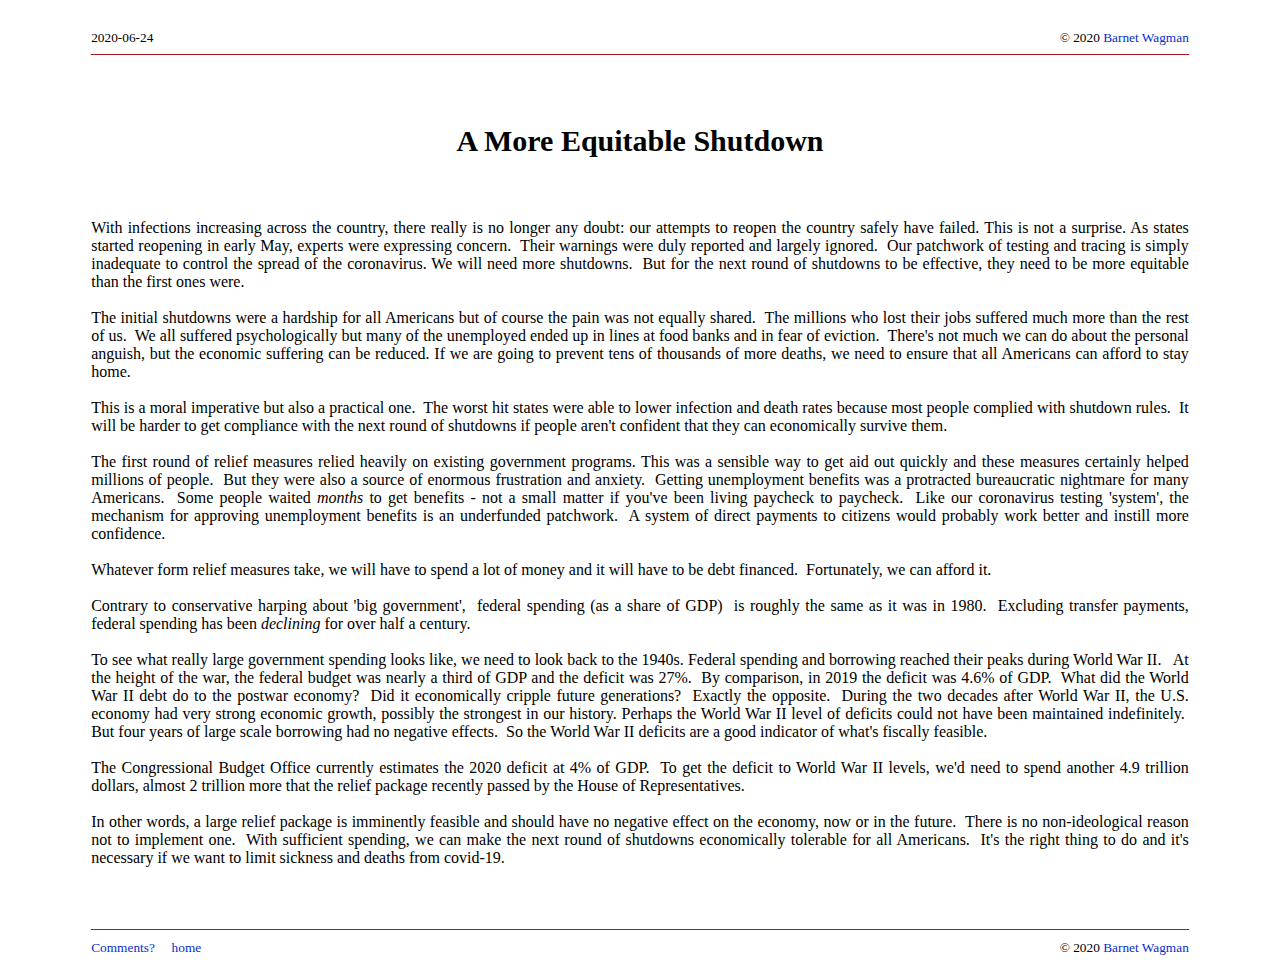
<file: A_More_Equitable_Shutdown.html>
<!DOCTYPE html>
<html>
  <head>
    <meta http-equiv="content-type" content="text/html; charset=UTF-8">
    <meta name="viewport" content="width=device-width, initial-scale=1.0">
    <link rel="stylesheet" href="bw.css">
    <title>A More Equitable Shutdown</title>
  </head>
  <body>
    <div id="content"> <span class="left"><small>2020-06-24</small></span>
      <span class="right"><small>©&nbsp;2020 <a href="Barnet_Wagman_resume.html">Barnet
            Wagman</a></small></span> <br>
      <hr size="1" color="#9d1d1e"> <br>
      <br>
      <h2 style="   text-align: center;">A More Equitable Shutdown</h2>
      <br>
      <br>
      With infections increasing across the country, there really is no longer
      any doubt: our attempts to reopen the country safely have failed. This is
      not a surprise. As states started reopening in early May, experts were
      expressing concern.&nbsp; Their warnings were duly reported and largely
      ignored.&nbsp; Our patchwork of testing and tracing is simply inadequate
      to control the spread of the coronavirus. We will need more
      shutdowns.&nbsp; But for the next round of shutdowns to be effective, they
      need to be more equitable than the first ones were.<br>
      <br>
      The initial shutdowns were a hardship for all Americans but of course the
      pain was not equally shared.&nbsp; The millions who lost their jobs
      suffered much more than the rest of us.&nbsp; We all suffered
      psychologically but many of the unemployed ended up in lines at food banks
      and in fear of eviction.&nbsp; There's not much we can do about the
      personal anguish, but the economic suffering can be reduced. If we are
      going to prevent tens of thousands of more deaths, we need to ensure that
      all Americans can afford to stay home. <br>
      <br>
      This is a moral imperative but also a practical one.&nbsp; The worst hit
      states were able to lower infection and death rates because most people
      complied with shutdown rules.&nbsp; It will be harder to get compliance
      with the next round of shutdowns if people aren't confident that they can
      economically survive them.&nbsp; <br>
      <br>
      The first round of relief measures relied heavily on existing government
      programs. This was a sensible way to get aid out quickly and these
      measures certainly helped millions of people.&nbsp; But they were also a
      source of enormous frustration and anxiety.&nbsp; Getting unemployment
      benefits was a protracted bureaucratic nightmare for many Americans.&nbsp;
      Some people waited <em>months</em> to get benefits - not a small matter
      if you've been living paycheck to paycheck.&nbsp; Like our coronavirus
      testing 'system', the mechanism for approving unemployment benefits is an
      underfunded patchwork.&nbsp; A system of direct payments to citizens would
      probably work better and instill more confidence.<br>
      <br>
      Whatever form relief measures take, we will have to spend a lot of money
      and it will have to be debt financed.&nbsp; Fortunately, we can afford
      it.&nbsp; <br>
      <br>
      Contrary to conservative harping about 'big government',&nbsp; federal
      spending (as a share of GDP)&nbsp; is roughly the same as it was in
      1980.&nbsp; Excluding transfer payments, federal spending has been <em>declining</em>
      for over half a century. <br>
      <br>
      To see what really large government spending looks like, we need to look
      back to the 1940s. Federal spending and borrowing reached their peaks
      during World War II.&nbsp;&nbsp; At the height of the war, the federal
      budget was nearly a third of GDP and the deficit was 27%.&nbsp; By
      comparison, in 2019 the deficit was 4.6% of GDP.&nbsp; What did the World
      War II debt do to the postwar economy?&nbsp; Did it economically cripple
      future generations?&nbsp; Exactly the opposite.&nbsp; During the two
      decades after World War II, the U.S. economy had very strong economic
      growth, possibly the strongest in our history. Perhaps the World War II
      level of deficits could not have been maintained indefinitely.&nbsp; But
      four years of large scale borrowing had no negative effects.&nbsp; So the
      World War II deficits are a good indicator of what's fiscally feasible.<br>
      <br>
      The Congressional Budget Office currently estimates the 2020 deficit at 4%
      of GDP.&nbsp; To get the deficit to World War II levels, we'd need to
      spend another 4.9 trillion dollars, almost 2 trillion more that the relief
      package recently passed by the House of Representatives.<br>
      <br>
      In other words, a large relief package is imminently feasible and should
      have no negative effect on the economy, now or in the future.&nbsp; There
      is no non-ideological reason not to implement one.&nbsp; With sufficient
      spending, we can make the next round of shutdowns economically tolerable
      for all Americans.&nbsp; It's the right thing to do and it's necessary if
      we want to limit sickness and deaths from covid-19. <br>
      <br>
      <br>
      <br>
      <hr size="1" color="#9d1d1e"> <span class="left"><small> <a href="mailto:bdworg@gmail.com?subject=Equitable%20Shutdown">Comments?</a>
          &nbsp; &nbsp; <a href="home.html">home</a> &nbsp; &nbsp; </small></span>
      <span class="right"><small>©&nbsp;2020 <a href="Barnet_Wagman_resume.html">Barnet
            Wagman</a></small></span> </div>
  </body>
</html>
</file>
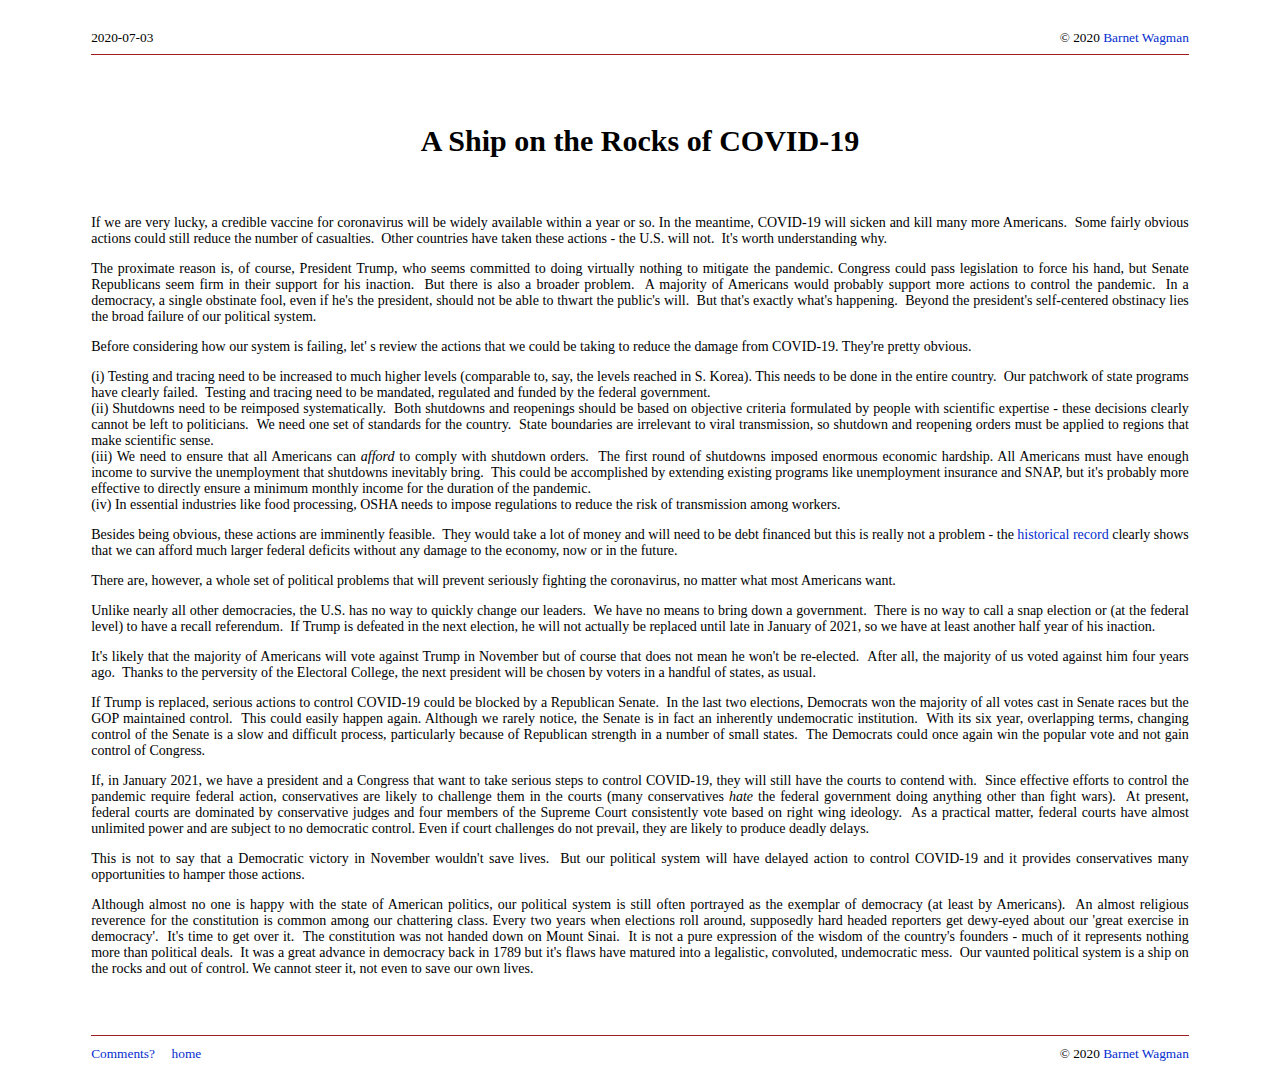
<file: A_Ship_on_the_Rocks_of_COVID-19.html>
<!DOCTYPE html>
<html>
  <head>
    
    <!-- Global site tag (gtag.js) - Google Analytics -->
<script async src="https://www.googletagmanager.com/gtag/js?id=UA-19292025-2"></script>
<script>
  window.dataLayer = window.dataLayer || [];
  function gtag(){dataLayer.push(arguments);}
  gtag('js', new Date());

  gtag('config', 'UA-19292025-2');
</script>

    
    <meta http-equiv="content-type" content="text/html; charset=UTF-8">
    <meta name="viewport" content="width=device-width, initial-scale=1.0">
    <link rel="stylesheet" href="bw.css">
    <title>A Ship on the Rocks of COVID-19</title>
  </head>
  <body style="   background-color: white; color: black;" vlink="#551A8B" link="#0000EE"
    alink="#EE0000">
    <div id="content"> <span class="left"><small>2020-07-03</small></span>
      <span class="right"><small>©&nbsp;2020 <a href="Barnet_Wagman_resume.html">Barnet
            Wagman</a></small></span> <br>
      <hr size="1" color="#9d1d1e"> <br>
      <br>
      <h2 align="center"> A Ship on the Rocks of COVID-19</h2>
      <br>
      <p> If we are very lucky, a credible vaccine for coronavirus will be
        widely available within a year or so. In the meantime, COVID-19 will
        sicken and kill many more Americans. &nbsp;Some fairly obvious actions
        could still reduce the number of casualties. &nbsp;Other countries have
        taken these actions - the U.S. will not. &nbsp;It's worth understanding
        why. </p>
      <p> The proximate reason is, of course, President Trump, who seems
        committed to doing virtually nothing to mitigate the pandemic. Congress
        could pass legislation to force his hand, but Senate Republicans seem
        firm in their support for his inaction. &nbsp;But there is also a
        broader problem. &nbsp;A majority of Americans would probably support
        more actions to control the pandemic. &nbsp;In a democracy, a single
        obstinate fool, even if he's the president, should not be able to thwart
        the public's will. &nbsp;But that's exactly what's happening.
        &nbsp;Beyond the president's self-centered obstinacy lies the broad
        failure of our political system.</p>
      <p> Before considering how our system is failing, let' s review the
        actions that we could be taking to reduce the damage from COVID-19.
        They're pretty obvious.</p>
      <p> (i) Testing and tracing need to be increased to much higher levels
        (comparable to, say, the levels reached in S. Korea). This needs to be
        done in the entire country. &nbsp;Our patchwork of state programs have
        clearly failed. &nbsp;Testing and tracing need to be mandated, regulated
        and funded by the federal government.<br>
        (ii) Shutdowns need to be reimposed systematically. &nbsp;Both shutdowns
        and reopenings should be based on objective criteria formulated by
        people with scientific expertise - these decisions clearly cannot be
        left to politicians. &nbsp;We need one set of standards for the country.
        &nbsp;State boundaries are irrelevant to viral transmission, so shutdown
        and reopening orders must be applied to regions that make scientific
        sense.&nbsp; <br>
        (iii) We need to ensure that all Americans can <em>afford</em> to
        comply with shutdown orders. &nbsp;The first round of shutdowns imposed
        enormous economic hardship. All Americans must have enough income to
        survive the unemployment that shutdowns inevitably bring. &nbsp;This
        could be accomplished by extending existing programs like unemployment
        insurance and SNAP, but it's probably more effective to directly ensure
        a minimum monthly income for the duration of the pandemic.<br>
        (iv) In essential industries like food processing, OSHA needs to impose<span
          class="c1">&nbsp;regulations to reduce the risk of transmission among
          workers.</span></p>
      <p> Besides being obvious, these actions are imminently feasible.
        &nbsp;They would take a lot of money and will need to be debt financed
        but this is really not a problem - the <a href="A_More_Equitable_Shutdown.html">historical
          record</a> clearly shows that we can afford much larger federal
        deficits without any damage to the economy, now or in the future.</p>
      <p> There are, however, a whole set of political problems that will
        prevent seriously fighting the coronavirus, no matter what most
        Americans want.</p>
      <p> Unlike nearly all other democracies, the U.S. has no way to quickly
        change our leaders. &nbsp;We have no means to bring down a government.
        &nbsp;There is no way to call a snap election or (at the federal level)
        to have a recall referendum. &nbsp;If Trump is defeated in the next
        election, he will not actually be replaced until late in January of
        2021, so we have at least another half year of his inaction.</p>
      <p> It's likely that the majority of Americans will vote against Trump in
        November but of course that does not mean he won't be re-elected.
        &nbsp;After all, the majority of us voted against him four years ago.
        &nbsp;Thanks to the perversity of the Electoral College, the next
        president will be chosen by voters in a handful of states, as usual.</p>
      <p> If Trump is replaced, serious actions to control COVID-19 could be
        blocked by a Republican Senate. &nbsp;In the last two elections,
        Democrats won the majority of all votes cast in Senate races but the GOP
        maintained control. &nbsp;This could easily happen again. Although we
        rarely notice, the Senate is in fact an inherently undemocratic
        institution. &nbsp;With its six year, overlapping terms, changing
        control of the Senate is a slow and difficult process, particularly
        because of Republican strength in a number of small states. &nbsp;The
        Democrats could once again win the popular vote and not gain control of
        Congress.</p>
      <p> If, in January 2021, we have a president and a Congress that want to
        take serious steps to control COVID-19, they will still have the courts
        to contend with. &nbsp;Since effective efforts to control the pandemic
        require federal action, conservatives are likely to challenge them in
        the courts (many conservatives <em>hate</em> the federal government
        doing anything other than fight wars). &nbsp;At present, federal courts
        are dominated by conservative judges and four members of the Supreme
        Court consistently vote based on right wing ideology. &nbsp;As a
        practical matter, federal courts have almost unlimited power and are
        subject to no democratic control. Even if court challenges do not
        prevail, they are likely to produce deadly delays.</p>
      <p> This is not to say that a Democratic victory in November wouldn't save
        lives. &nbsp;But our political system will have delayed action to
        control COVID-19 and it provides conservatives many opportunities to
        hamper those actions.</p>
      <p> Although almost no one is happy with the state of American politics,
        our political system is still often portrayed as the exemplar of
        democracy (at least by Americans). &nbsp;An almost religious reverence
        for the constitution is common among our chattering class. Every two
        years when elections roll around, supposedly hard headed reporters get
        dewy-eyed about our 'great exercise in democracy'. &nbsp;It's time to
        get over it. &nbsp;The constitution was not handed down on Mount Sinai.
        &nbsp;It is not a pure expression of the wisdom of the country's
        founders - much of it represents nothing more than political deals.
        &nbsp;It was a great advance in democracy back in 1789 but it's flaws
        have matured into a legalistic, convoluted, undemocratic mess. &nbsp;Our
        vaunted political system is a ship on the rocks and out of control. We
        cannot steer it, not even to save our own lives.</p>
      <br>
      <br>
      <hr size="1" color="#9d1d1e"> <span class="left"><small> <a href="mailto:bdworg@gmail.com?subject=A%20Ship%20on%20the%20Rocks">Comments?</a>
          &nbsp; &nbsp; <a href="home.html">home</a> &nbsp; &nbsp;&nbsp;</small></span><span
        class="right"><small>©&nbsp;2020 <a href="Barnet_Wagman_resume.html">Barnet
            Wagman</a></small></span> </div>
  </body>
</html>
</file>
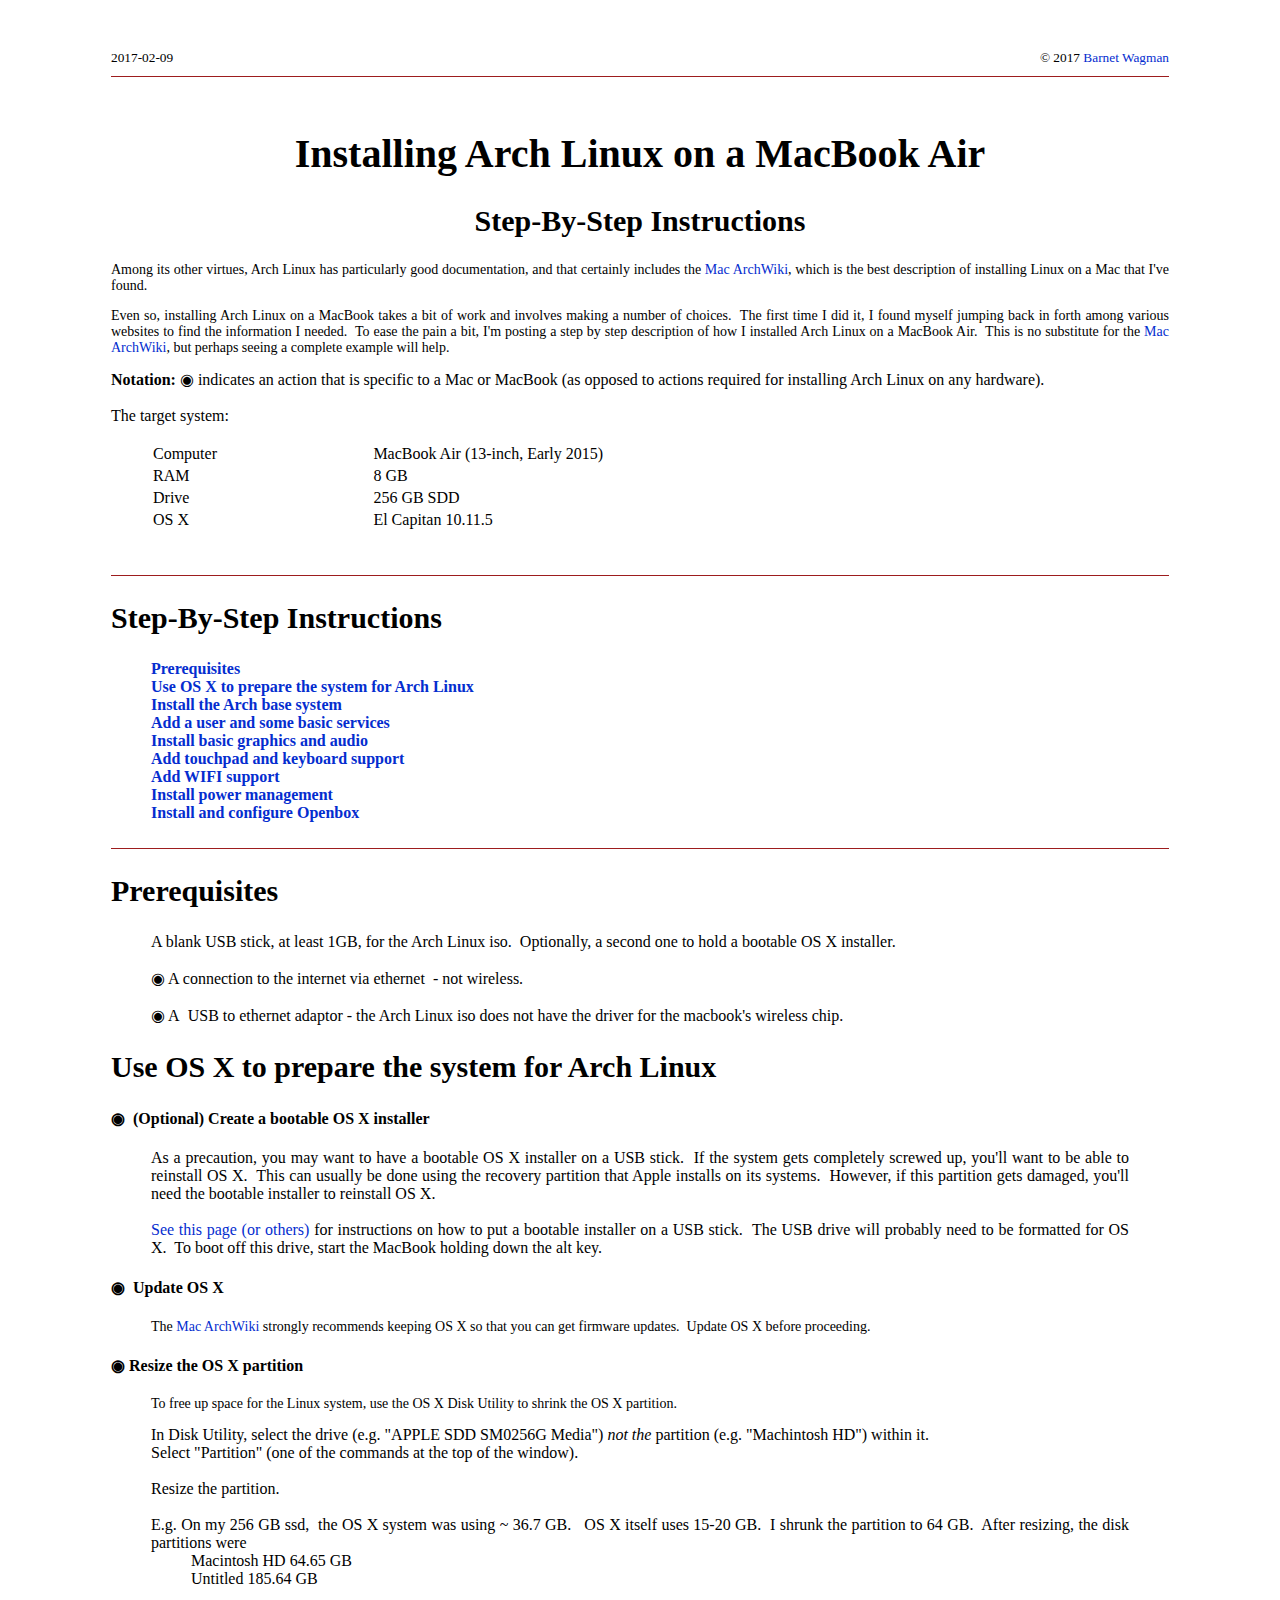
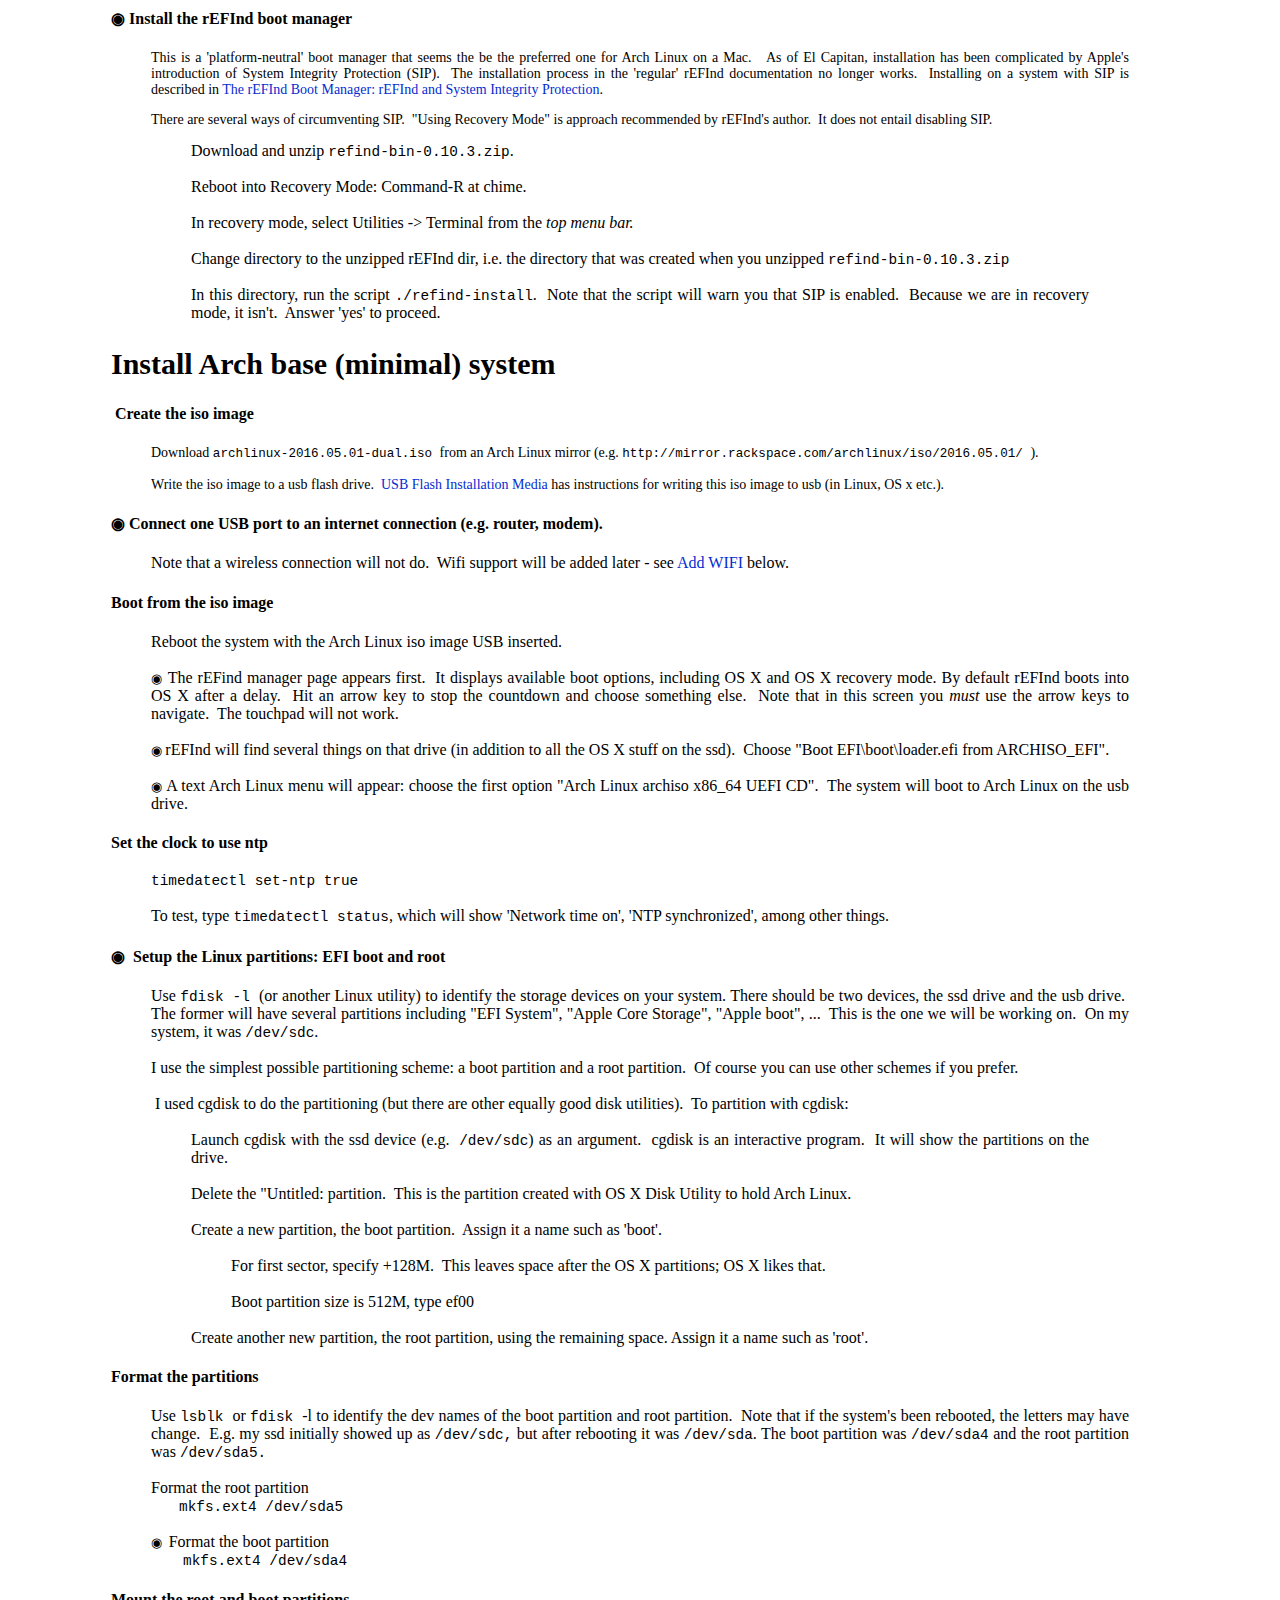
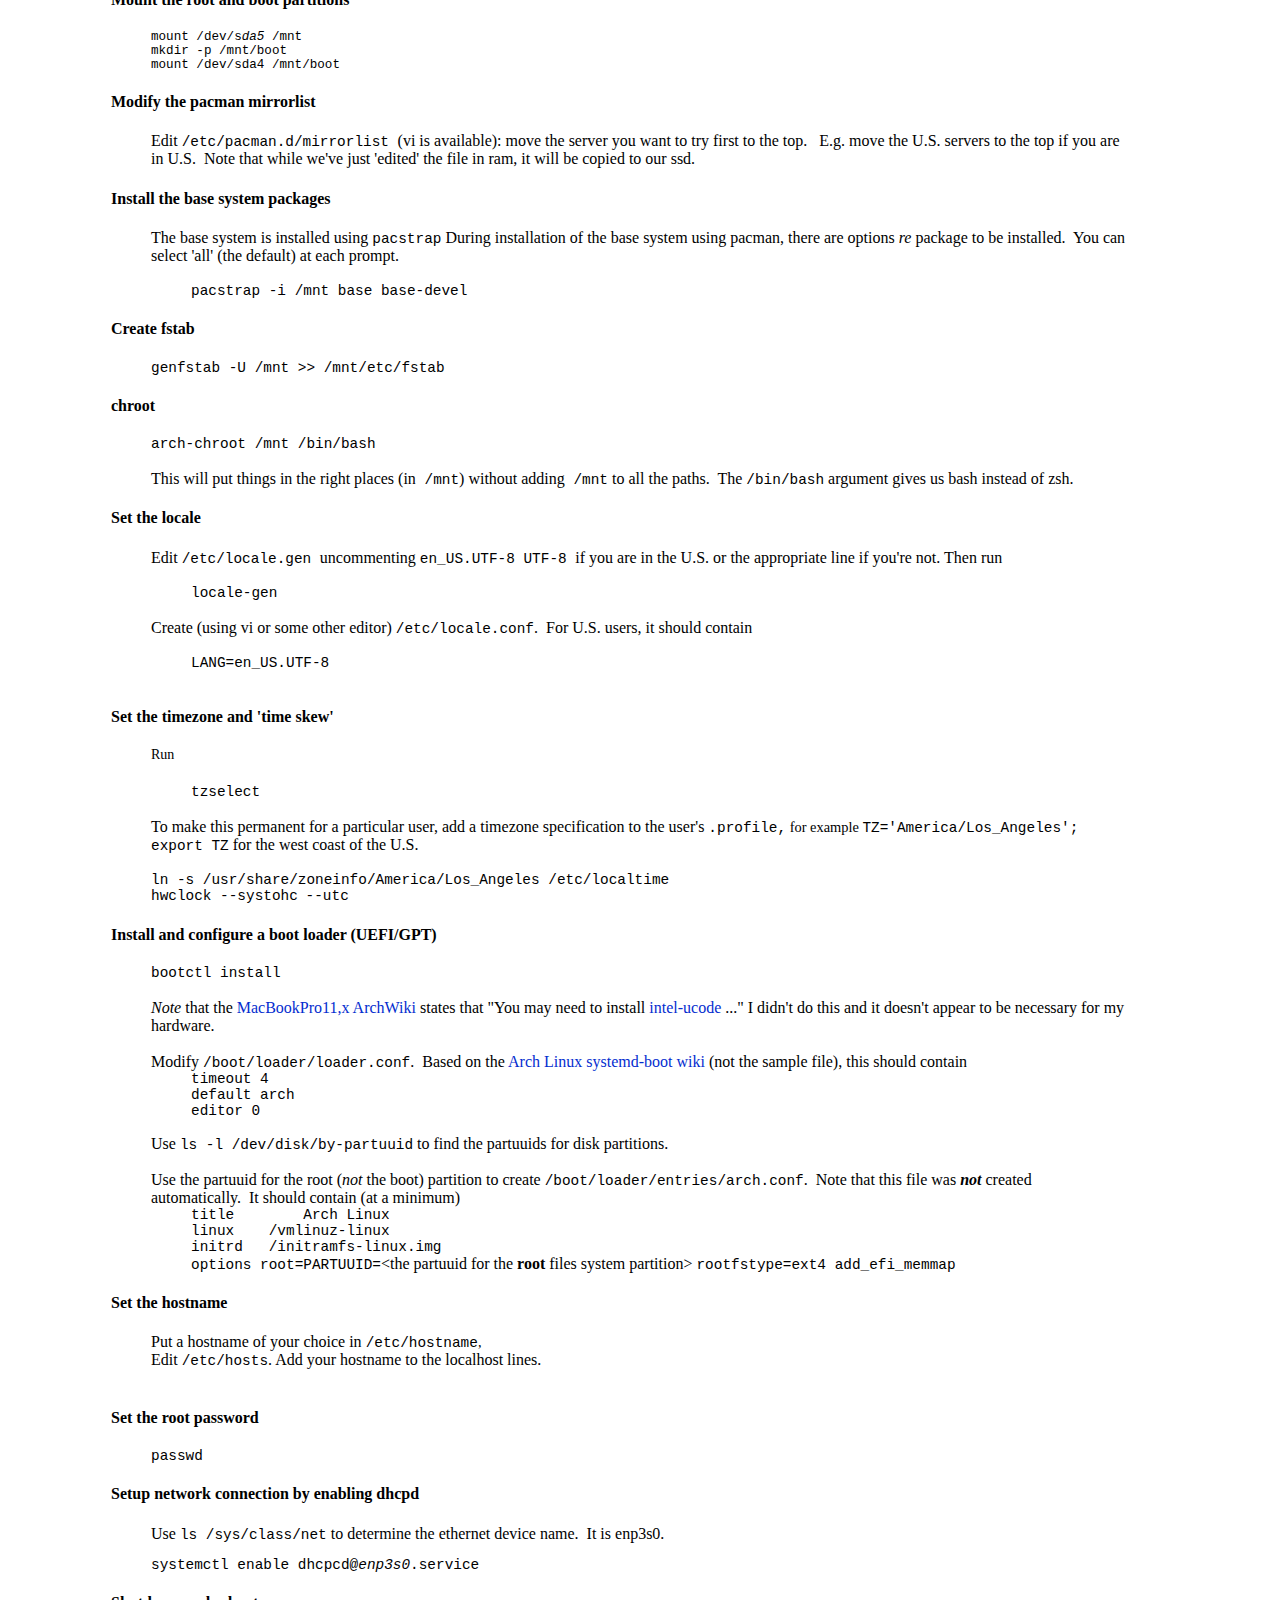
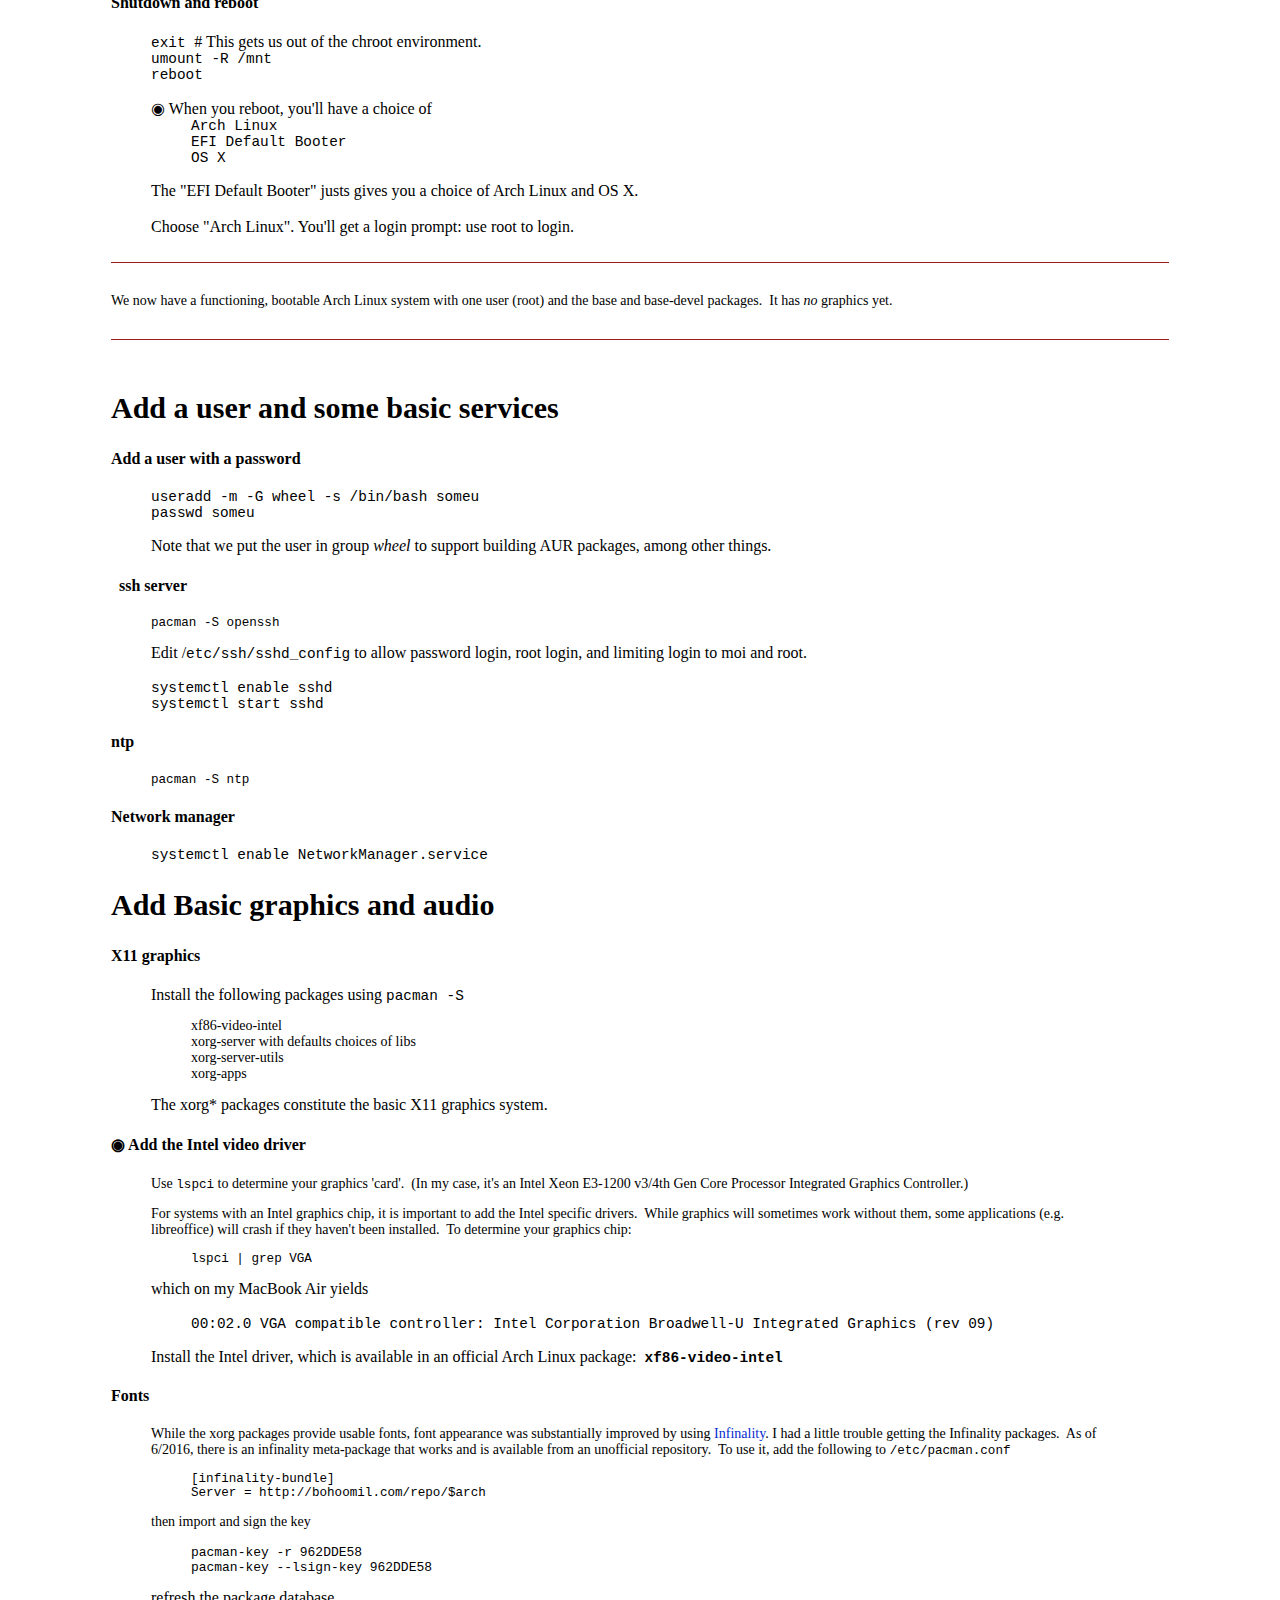
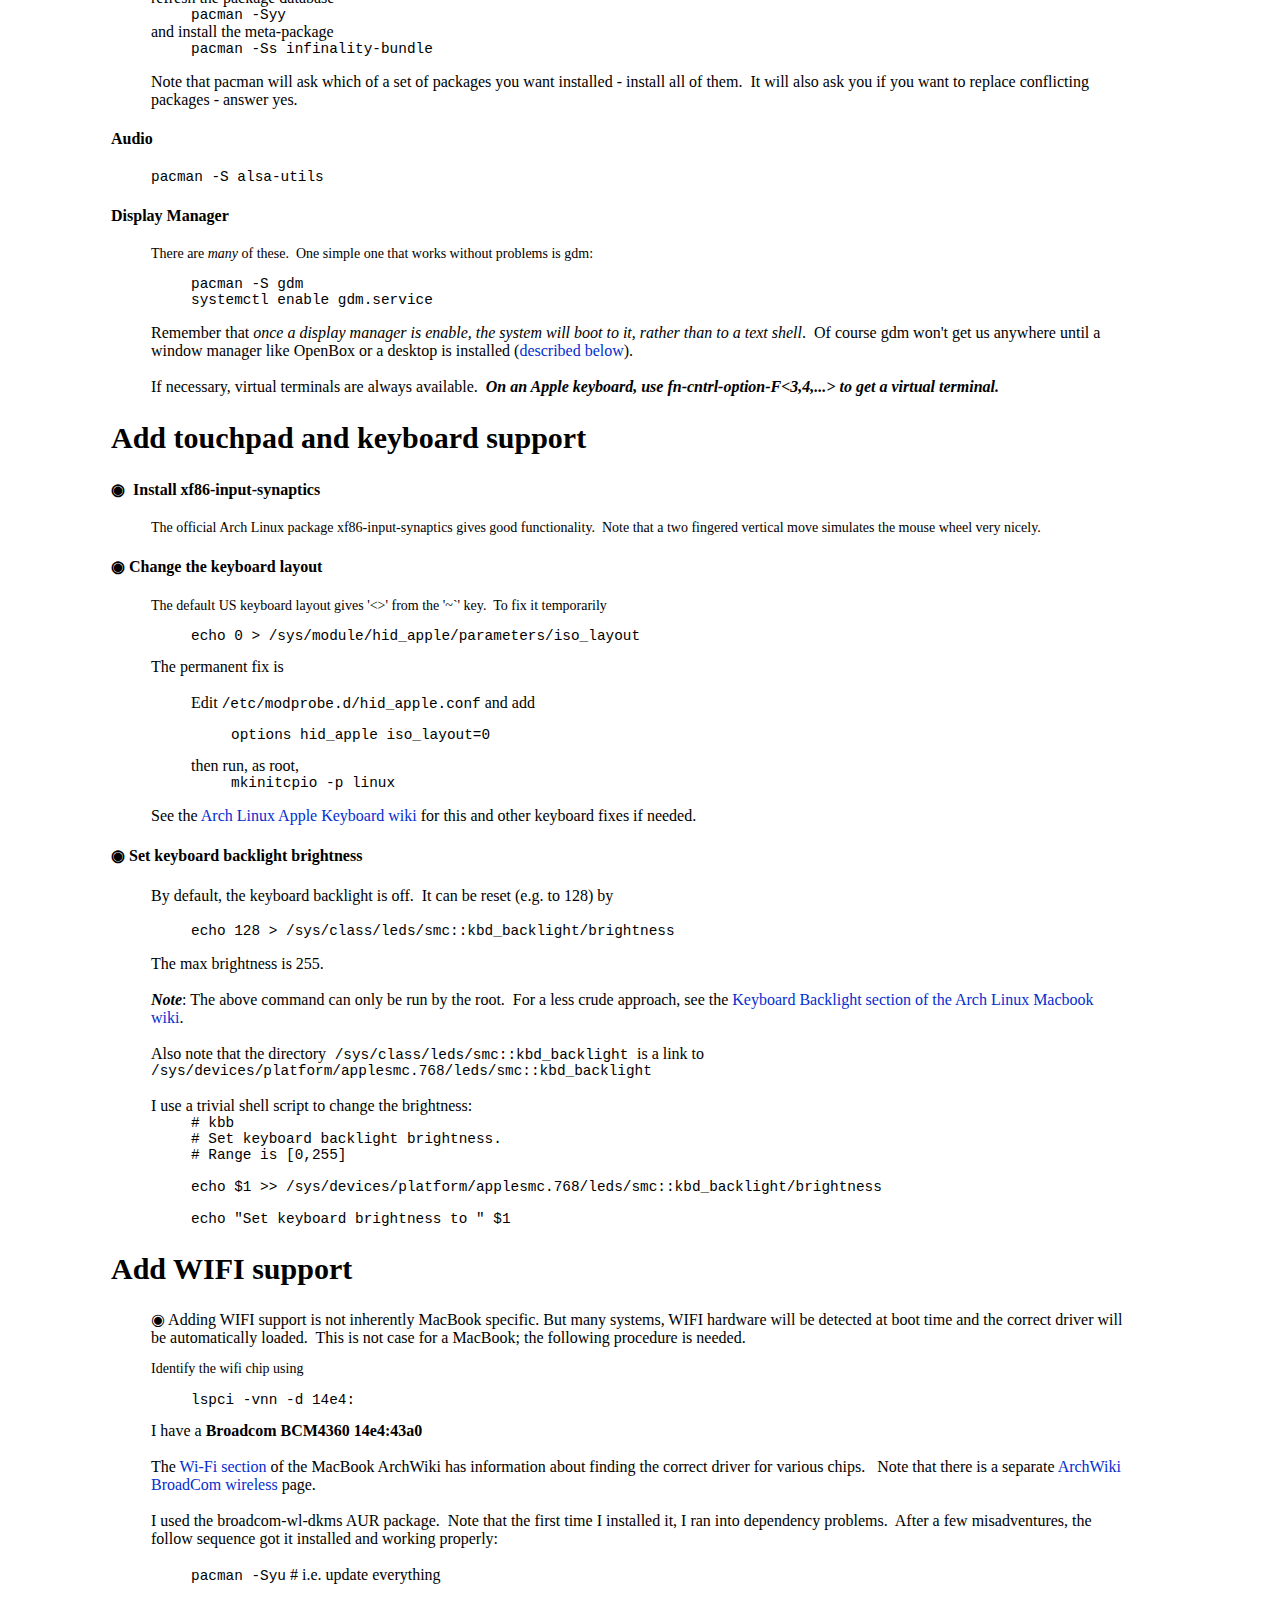
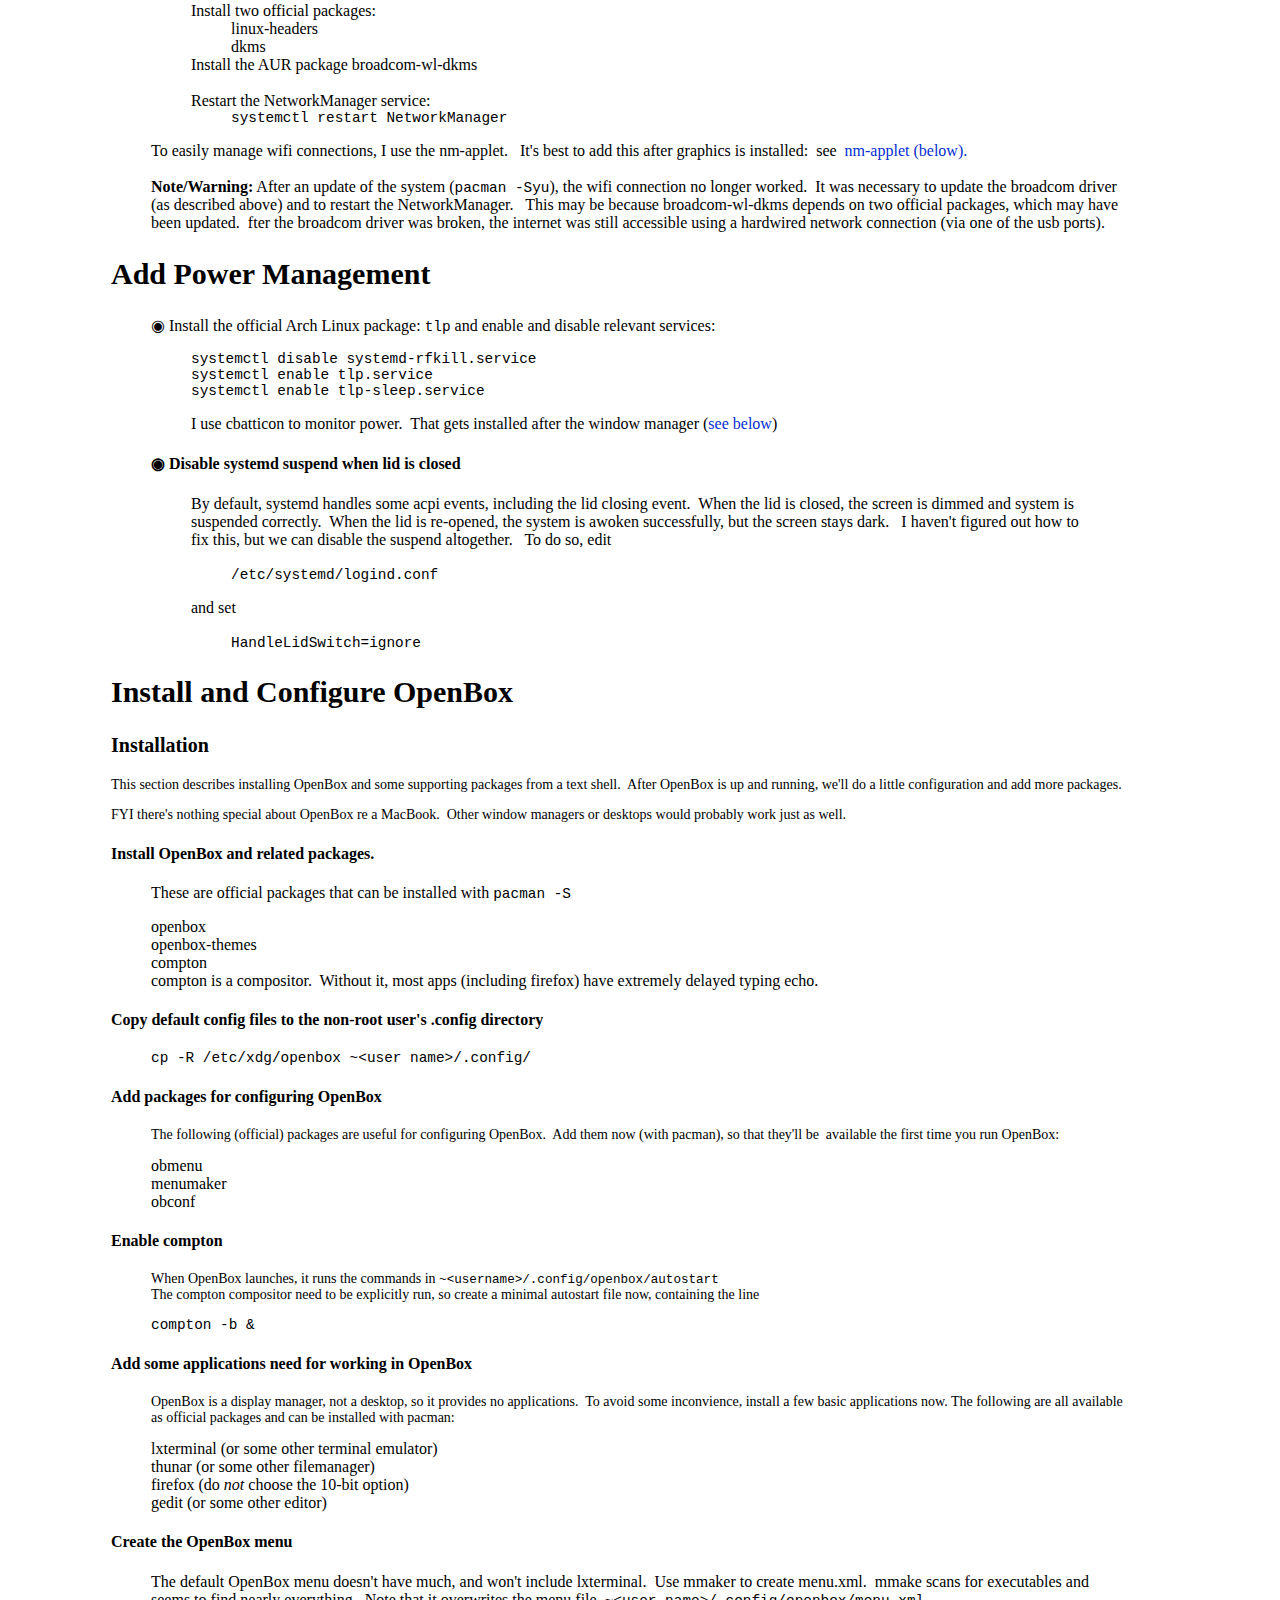
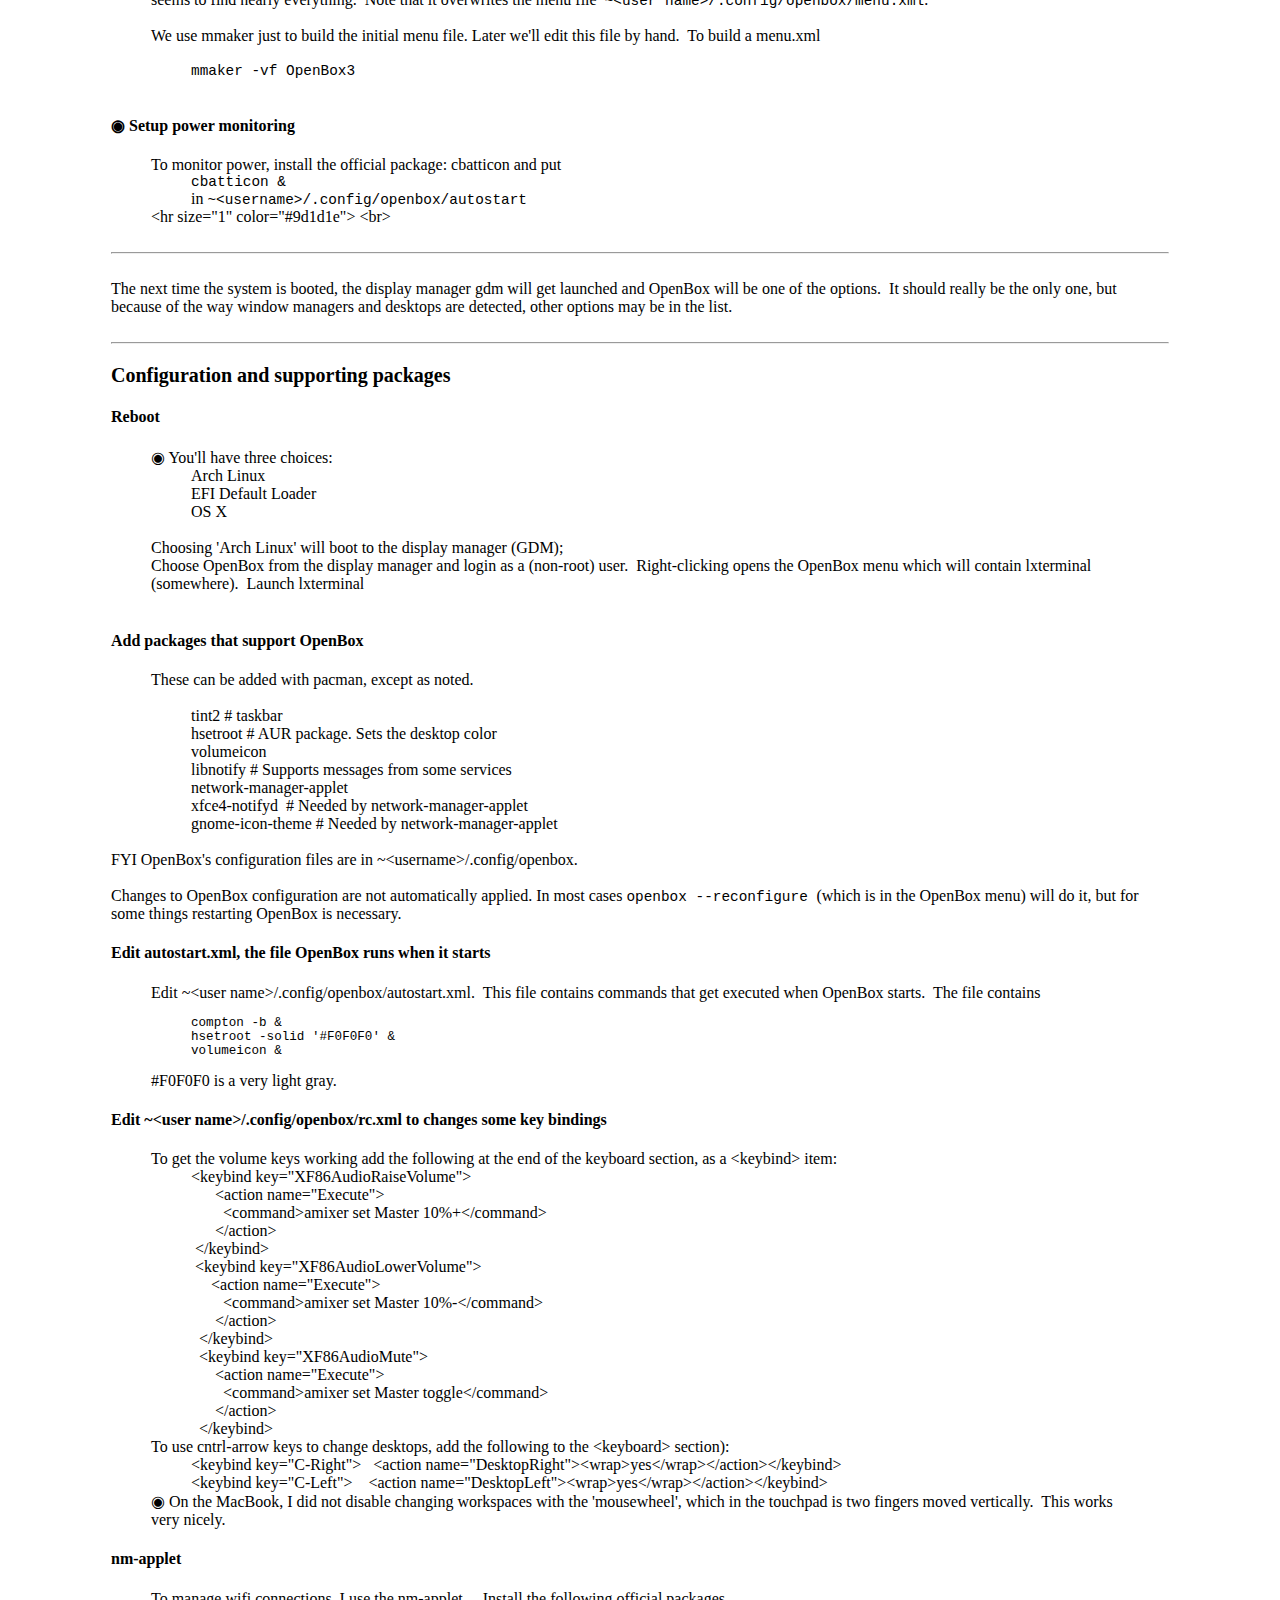
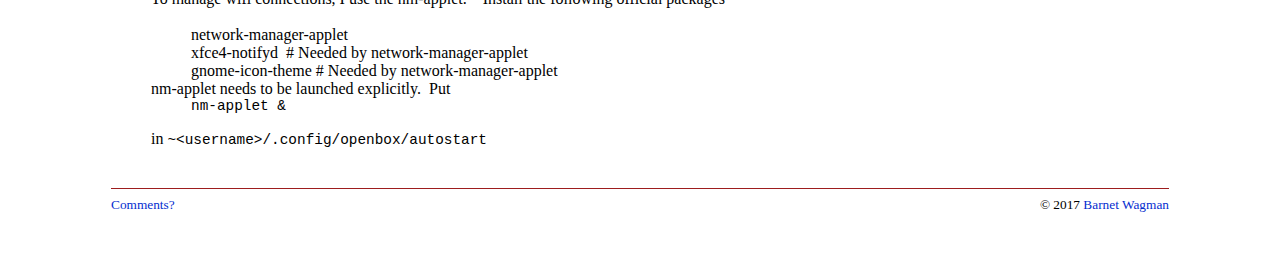
<file: Arch_Linux_on_MacBook_Air.html>
<!DOCTYPE html PUBLIC "-//W3C//DTD HTML 4.01 Transitional//EN">
<html>
  <head>
    <meta http-equiv="content-type" content="text/html; charset=UTF-8">
    <meta name="viewport" content="width=device-width, initial-scale=1.0">
    <link rel="stylesheet" href="bw.css">
    <title>Installing Arch Linux on a MacBook Air</title>
  </head>
  <body style="      margin:30; background-color: white; color: black;" vlink="#FF0000"
    link="#0000FF" alink="#000088"><span class="left"></span>
    <div align="right">
      <div id="content"> <span class="left"><small>2017-02-09</small></span> <span
          class="right"><small>©&nbsp;2017 <a href="Barnet_Wagman_resume.html">Barnet
              Wagman</a></small></span> <br>
        <hr size="1" color="#9d1d1e"> <br>
        <h1 align="center">Installing Arch Linux on a MacBook Air</h1>
        <h2 style="text-align: center;">Step-By-Step Instructions</h2>
        <p style="text-align: justify;">Among its other virtues, Arch Linux has
          particularly good documentation, and that certainly includes the <a href="https://wiki.archlinux.org/index.php/Mac">Mac
            ArchWiki</a>, which is the best description of installing Linux on a
          Mac that I've found.</p>
        <p style="text-align: justify;">Even so, installing Arch Linux on a
          MacBook takes a bit of work and involves making a number of
          choices.&nbsp; The first time I did it, I found myself jumping back in
          forth among various websites to find the information I needed.&nbsp;
          To ease the pain a bit, I'm posting a step by step description of how
          I installed Arch Linux on a MacBook Air.&nbsp; This is no substitute
          for the <a href="https://wiki.archlinux.org/index.php/Mac">Mac
            ArchWiki</a>, but perhaps seeing a complete example will help.</p>
        <strong><big><small>Notation:</small></big></strong><big><small> ◉ </small></big>indicates
        an action <em></em>that is specific to a Mac or MacBook (as opposed to
        actions required for installing Arch Linux on any hardware).<br>
        <br>
        The target system:<br>
        <br>
        <blockquote> </blockquote>
        <blockquote>
          <table width="100%" cellspacing="0" cellpadding="2" border="0">
            <tbody>
              <tr>
                <td valign="top">Computer</td>
                <td valign="top">MacBook Air (13-inch, Early 2015)</td>
              </tr>
              <tr>
                <td valign="top">RAM</td>
                <td valign="top">8 GB</td>
              </tr>
              <tr>
                <td valign="top">Drive</td>
                <td valign="top">256 GB SDD<br>
                </td>
              </tr>
              <tr>
                <td valign="top">OS X<br>
                </td>
                <td valign="top">El Capitan 10.11.5</td>
              </tr>
            </tbody>
          </table>
        </blockquote>
        <div style="margin-left: 40px;"><strong><br>
          </strong></div>
        <strong> <br>
        </strong>
        <hr size="1" color="#9d1d1e"> <strong></strong>
        <h2><strong> </strong> Step-By-Step Instructions</h2>
        <div style="margin-left: 40px;"><a href="#Prequisites"><strong>Prerequisites</strong></a><br>
          <a href="#Use_OSX_to"><strong>Use OS X to prepare the system for Arch
              Linux</strong></a><br>
          <a href="#Install_Arch_base"><strong>Install the Arch base system</strong></a><br>
          <a href="#Add_a_user"><strong>Add a user and some basic services</strong></a><br>
          <a href="#Add_Graphics"><strong>Install basic graphics and audio</strong></a><br>
          <a href="#touchpad_and_keyboard"><strong>Add touchpad and keyboard
              support</strong></a><br>
          <a href="#Add_WIFI"><strong>Add WIFI support</strong></a><br>
          <a href="#power_managment"><strong>Install power management</strong></a><br>
          <a href="#Openbox"><strong>Install and configure Openbox</strong></a></div>
        <strong></strong><strong></strong><br>
        <div style="margin-left: 40px;"> <strong></strong></div>
        <hr size="1" color="#9d1d1e"><strong></strong>
        <h2><a name="Prequisites">Prerequisites</a><br>
        </h2>
        <blockquote>A blank USB stick, at least 1GB, for the Arch Linux
          iso.&nbsp; Optionally, a second one to hold a bootable OS X installer.<br>
          <br>
          ◉ A connection to the internet via ethernet&nbsp; - not wireless.<br>
          <br>
          ◉ A&nbsp; USB to ethernet adaptor - the Arch Linux iso does not have
          the driver for the macbook's wireless chip. <br>
        </blockquote>
        <h2><a name="Use_OSX_to">Use OS X to prepare the system for Arch Linux</a></h2>
        <blockquote> </blockquote>
        <h4> ◉&nbsp; (Optional) Create a bootable OS X installer</h4>
        <blockquote> </blockquote>
        <blockquote>As a precaution, you may want to have a bootable OS X
          installer on a USB stick.&nbsp; If the system gets completely screwed
          up, you'll want to be able to reinstall OS X.&nbsp; This can usually
          be done using the recovery partition that Apple installs on its
          systems.&nbsp; However, if this partition gets damaged, you'll need
          the bootable installer to reinstall OS X.<br>
          <br>
          <a href="http://www.macworld.com/article/2981585/operating-systems/how-to-make-a-bootable-os-x-10-11-el-capitan-installer-drive.html">See





















            this page (or others)</a> for instructions on how to put a bootable
          installer on a USB stick.&nbsp; The USB drive will probably need to be
          formatted for OS X.&nbsp; To boot off this drive, start the MacBook
          holding down the alt key.<br>
        </blockquote>
        <h4> ◉&nbsp; Update OS X</h4>
        <h3> </h3>
        <blockquote>
          <p>The <a href="https://wiki.archlinux.org/index.php/MacBook#Updating_OS_X">Mac
              ArchWiki</a> strongly recommends keeping OS X so that you can get
            firmware updates.&nbsp; Update OS X before proceeding.<br>
          </p>
        </blockquote>
        <h4> ◉ Resize the OS X partition</h4>
        <h4> </h4>
        <blockquote>
          <p>To free up space for the Linux system, use the OS X Disk Utility to
            shrink the OS X partition.<br>
          </p>
        </blockquote>
        <blockquote>In Disk Utility, select the drive (e.g. "APPLE SDD SM0256G
          Media") <i>not the </i>partition (e.g. "Machintosh HD") within it.<br>
          Select "Partition" (one of the commands at the top of the window).<br>
          <br>
          Resize the partition.<br>
          <br>
          E.g. On my 256 GB ssd,&nbsp; the OS X system was using ~ 36.7
          GB.&nbsp;&nbsp; OS X itself uses 15-20 GB.&nbsp; I shrunk the
          partition to 64 GB.&nbsp; After resizing, the disk partitions were<br>
          <blockquote>Macintosh HD 64.65 GB<br>
            Untitled 185.64 GB<br>
          </blockquote>
        </blockquote>
        <blockquote> </blockquote>
        <h4> ◉ Install the rEFInd boot manager</h4>
        <h4> </h4>
        <blockquote>
          <p>This is a 'platform-neutral' boot manager that seems the be the
            preferred one for Arch Linux on a Mac.&nbsp;&nbsp; As of El Capitan,
            installation has been complicated by Apple's introduction of System
            Integrity Protection (SIP).&nbsp; The installation process in the
            'regular' rEFInd documentation no longer works.&nbsp; Installing on
            a system with SIP is described in <a href="http://www.rodsbooks.com/refind/sip.html">The
              rEFInd Boot Manager: rEFInd and System Integrity Protection</a>. <br>
          </p>
          <p>There are several ways of circumventing SIP.&nbsp; "Using Recovery
            Mode" is approach recommended by rEFInd's author.&nbsp; It does not
            entail disabling SIP.<br>
          </p>
        </blockquote>
        <blockquote>
          <blockquote>Download and unzip <code>refind-bin-0.10.3.zip</code>.<br>
            <br>
            Reboot into Recovery Mode: Command-R at chime.<br>
            <br>
            In recovery mode, select Utilities -&gt; Terminal from the <i>top
              menu bar.<br>
              <br>
            </i> Change directory to the unzipped rEFInd dir, i.e. the directory
            that was created when you unzipped <code>refind-bin-0.10.3.zip<br>
            </code><br>
            In this directory, run the script <code>./refind-install</code>.&nbsp;
            Note that the script will warn you that SIP is enabled.&nbsp;
            Because we are in recovery mode, it isn't.&nbsp; Answer 'yes' to
            proceed.</blockquote>
        </blockquote>
        <h2><a name="Install_Arch_base">Install Arch base (minimal) system</a></h2>
        <blockquote> </blockquote>
        <h4>&nbsp;Create the iso image</h4>
        <blockquote>
          <p>Download <tt>archlinux-2016.05.01-dual.iso </tt>from an Arch
            Linux mirror (e.g. <code>http://mirror.rackspace.com/archlinux/iso/2016.05.01/
              </code>).<br>
            <br>
            Write the iso image to a usb flash drive.&nbsp; <a href="https://wiki.archlinux.org/index.php/USB_flash_installation_media#In_Mac_OS_X">USB





















              Flash Installation Media</a> has instructions for writing this iso
            image to usb (in Linux, OS x etc.). </p>
        </blockquote>
        <h4>◉ Connect one USB port to an internet connection (e.g. router,
          modem). </h4>
        <div style="margin-left: 40px;">Note that a wireless connection will not
          do.&nbsp; Wifi support will be added later - see <a href="Add_WIFI">Add
            WIFI</a> below.</div>
        <h4>Boot from the iso image<br>
        </h4>
        <blockquote>Reboot the system with the Arch Linux iso image USB
          inserted.<br>
          <br>
          <big><small><small>◉</small> </small></big>The rEFind manager page
          appears first.&nbsp; It displays available boot options, including OS
          X and OS X recovery mode. By default rEFInd boots into OS X after a
          delay.&nbsp; Hit an arrow key to stop the countdown and choose
          something else.&nbsp; Note that in this screen you <i>must</i> use
          the arrow keys to navigate.&nbsp; The touchpad will not work.<br>
          <br>
          <small>◉ </small>rEFInd will find several things on that drive (in
          addition to all the OS X stuff on the ssd).&nbsp; Choose "Boot
          EFI\boot\loader.efi from ARCHISO_EFI". <br>
          <br>
          <small>◉ </small>A text Arch Linux menu will appear: choose the first
          option "Arch Linux archiso x86_64 UEFI CD".&nbsp; The system will boot
          to Arch Linux on the usb drive.<br>
        </blockquote>
        <h4> Set the clock to use ntp</h4>
        <blockquote><tt>timedatectl set-ntp true</tt><br>
          <br>
          To test, type <code>timedatectl status</code>, which will show
          'Network time on', 'NTP synchronized', among other things.<br>
        </blockquote>
        <h4> <big><small>◉&nbsp; </small></big>Setup the Linux partitions: EFI
          boot and root</h4>
        <blockquote>Use <tt>fdisk -l </tt>(or another Linux utility) to
          identify the storage devices on your system. There should be two
          devices, the ssd drive and the usb drive.&nbsp; The former will have
          several partitions including "EFI System", "Apple Core Storage",
          "Apple boot", ...&nbsp; This is the one we will be working on.&nbsp;
          On my system, it was <code>/dev/sdc</code>.<br>
          <br>
          I use the simplest possible partitioning scheme: a boot partition and
          a root partition.&nbsp; Of course you can use other schemes if you
          prefer.<br>
          <br>
          &nbsp;I used cgdisk to do the partitioning (but there are other
          equally good disk utilities).&nbsp; To partition with cgdisk:<br>
          <br>
        </blockquote>
        <blockquote>
          <blockquote>Launch cgdisk with the ssd device (e.g.<code> /dev/sdc</code>)
            as an argument.&nbsp; cgdisk is an interactive program.&nbsp; It
            will show the partitions on the drive. <br>
            <br>
            Delete the "Untitled: partition.&nbsp; This is the partition created
            with OS X Disk Utility to hold Arch Linux.<br>
            <br>
            Create a new partition, the boot partition.&nbsp; Assign it a name
            such as 'boot'.<br>
            <br>
          </blockquote>
        </blockquote>
        <blockquote>
          <blockquote>
            <blockquote>For first sector, specify +128M.&nbsp; This leaves space
              after the OS X partitions; OS X likes that.<br>
              <br>
              Boot partition size is 512M, type ef00</blockquote>
          </blockquote>
        </blockquote>
        <blockquote>
          <blockquote> <br>
            Create another new partition, the root partition, using the
            remaining space. Assign it a name such as 'root'.<br>
          </blockquote>
        </blockquote>
        <h4> Format the partitions</h4>
        <h4> </h4>
        <blockquote>Use <tt>lsblk </tt>or <tt>fdisk </tt>-l to identify the
          dev names of the boot partition and root partition.&nbsp; Note that if
          the system's been rebooted, the letters may have change.&nbsp; E.g. my
          ssd initially showed up as <code>/dev/sdc,</code> but after rebooting
          it was <code>/dev/sda</code>. The boot partition was <code>/dev/sda4</code>
          and the root partition was <tt>/dev/sda5.</tt><br>
          <br>
          Format the root partition <br>
          &nbsp;&nbsp;&nbsp;&nbsp;&nbsp;&nbsp; <tt>mkfs.ext4 /dev/sda5</tt><br>
          <br>
          <small>◉&nbsp; </small>Format the boot partition<br>
          &nbsp;&nbsp;&nbsp;&nbsp;&nbsp;&nbsp;&nbsp; <tt>mkfs.ext4 /dev/sda4</tt><br>
        </blockquote>
        <h4> Mount the root and boot partitions</h4>
        <h4> </h4>
        <blockquote>
          <blockquote> </blockquote>
          <p><tt>mount /dev/s</tt><tt><i>da5 </i></tt><tt>/mnt</tt><tt><br>
            </tt><tt> mkdir -p /mnt/boot</tt><tt><br>
            </tt><tt> mount /dev/sda4 /mnt/boot</tt></p>
        </blockquote>
        <div align="left">
          <h4> Modify the pacman mirrorlist</h4>
          <h4> </h4>
          <blockquote>Edit <tt>/etc/pacman.d/mirrorlist </tt>(vi is
            available): move the server you want to try first to the top. &nbsp;
            E.g. move the U.S. servers to the top if you are in U.S.&nbsp; Note
            that while we've just 'edited' the file in ram, it will be copied to
            our ssd.<br>
          </blockquote>
          <h4> Install the base system packages</h4>
          <h4> </h4>
          <blockquote>The base system is installed using <tt>pacstrap</tt>
            During installation of the base system using pacman, there are
            options <em>re</em> package to be installed.&nbsp; You can select
            'all' (the default) at each prompt.<br>
            <br>
          </blockquote>
          <blockquote>
            <blockquote><tt>pacstrap -i /mnt base base-devel<br>
              </tt> </blockquote>
          </blockquote>
          <h4> Create fstab</h4>
          <h4> </h4>
          <blockquote><tt>genfstab -U /mnt &gt;&gt; /mnt/etc/fstab<br>
            </tt></blockquote>
          <h4> chroot</h4>
          <h4> </h4>
          <blockquote><tt>arch-chroot /mnt /bin/bash</tt><br>
            <tt> </tt><br>
            <tt> </tt>This will put things in the right places (in<code> /mnt</code>)
            without adding<code> /mnt</code> to all the paths.&nbsp; The <code>/bin/bash</code>
            argument gives us bash instead of zsh.<br>
          </blockquote>
          <h4> Set the locale</h4>
          <h4> </h4>
          <blockquote>Edit <code>/etc/locale.gen </code>uncommenting <code>en_US.UTF-8
              UTF-8 </code>if you are in the U.S. or the appropriate line if
            you're not. Then run<br>
            <code> </code>&nbsp;<br>
            <div style="margin-left: 40px;"> <tt>locale-gen</tt></div>
            <tt> </tt><br>
            <tt> </tt>Create (using vi or some other editor) <code>/etc/locale.conf</code>.&nbsp;
            For U.S. users, it should contain<br>
            <br>
            <div style="margin-left: 40px;"> <tt>LANG=en_US.UTF-8</tt></div>
            <tt><br>
            </tt> </blockquote>
          <h4> Set the timezone and 'time skew'</h4>
          <p style="margin-left: 40px;">Run</p>
          <h4> </h4>
          <blockquote>
            <div style="margin-left: 40px;"><tt>tzselect</tt></div>
            <br>
            To make this permanent for a particular user, add a timezone
            specification to the user's <code>.profile,<span style="font-family: serif;">
                for example </span></code><span style="font-family: monospace;"></span><code>TZ='America/Los_Angeles';
              export TZ</code> for the west coast of the U.S.<br>
            <br>
            <tt>ln -s /usr/share/zoneinfo/America/Los_Angeles /etc/localtime</tt><tt><br>
              hwclock --systohc<code> </code></tt><code>--utc<br>
            </code> </blockquote>
          <h4> Install and configure a boot loader (UEFI/GPT)</h4>
          <h4> </h4>
          <blockquote> <tt>bootctl install</tt><br>
            <tt> </tt> <br>
            <em>Note </em>that the <a href="https://wiki.archlinux.org/index.php/MacBookPro11,x">MacBookPro11,x
              ArchWiki </a>states that "You may need to install <span class="plainlinks archwiki-template-pkg"><a
                rel="nofollow" class="external text" href="https://www.archlinux.org/packages/?name=intel-ucode">intel-ucode</a></span>
            ..." I didn't do this and it doesn't appear to be necessary for my
            hardware.<br>
            <br>
            Modify <tt>/boot/loader/loader.conf</tt>.&nbsp; Based on the <a href="https://wiki.archlinux.org/index.php/Systemd-boot#Configuration">Arch







              Linux systemd-boot wiki</a> (not the sample file), this should
            contain <br>
            <blockquote><tt>timeout 4</tt><br>
              <tt> </tt><tt>default arch</tt><br>
              <tt> </tt><tt>editor 0<br>
                <br>
              </tt></blockquote>
            Use <tt>ls -l /dev/disk/by-partuuid</tt> to find the partuuids for
            disk partitions.<br>
            <br>
            Use the partuuid for the root (<i>not</i> the boot) partition to
            create <tt>/boot/loader/entries/arch.conf</tt>.&nbsp; Note that
            this file was <em><strong>not </strong></em>created
            automatically.&nbsp; It should contain (at a minimum)<br>
            <blockquote> <tt>title&nbsp;&nbsp;&nbsp; &nbsp;&nbsp;&nbsp; Arch
                Linux</tt><br>
              <tt>linux&nbsp;&nbsp;&nbsp; /vmlinuz-linux</tt><br>
              <tt>initrd&nbsp;&nbsp; /initramfs-linux.img</tt><br>
              <tt>options root=PARTUUID=</tt>&lt;the partuuid for the <b>root </b>files
              system partition&gt; <tt>rootfstype=ext4 add_efi_memmap<br>
              </tt></blockquote>
          </blockquote>
          <h4> Set the hostname</h4>
          <h4> </h4>
          <blockquote> Put a hostname of your choice in <tt>/etc/hostname<span
                style="font-family: serif;">,</span></tt><br>
            Edit <tt>/etc/hosts</tt>. Add your hostname <span style="font-family: monospace;"></span>to
            the localhost lines.<br>
            <br>
          </blockquote>
          <h4> Set the root password</h4>
          <blockquote> <tt>passwd<br>
            </tt></blockquote>
          <h4> Setup network connection by enabling dhcpd</h4>
          <h4> </h4>
          <blockquote>Use <tt>ls /sys/class/net</tt> to determine the ethernet
            device name.&nbsp; It is enp3s0.
            <pre>systemctl enable dhcpcd@<i>enp3s0</i>.service</pre>
            <blockquote> </blockquote>
          </blockquote>
          <h4> Shutdown and reboot</h4>
          <h4> </h4>
          <blockquote><tt>exit </tt># This gets us out of the chroot
            environment.</blockquote>
          <blockquote><tt>umount -R /mnt</tt> </blockquote>
          <blockquote><tt>reboot<br>
              <br>
            </tt> </blockquote>
          <blockquote>◉ When you reboot, you'll have a choice of<br>
            <blockquote><tt>Arch Linux</tt><br>
              <tt>EFI Default Booter</tt><br>
              <tt>OS X<br>
                <br>
              </tt> </blockquote>
          </blockquote>
          <blockquote> The "EFI Default Booter" justs gives you a choice of Arch
            Linux and OS X.<br>
            <br>
            Choose "Arch Linux". You'll get a login prompt: use root to login.<br>
            <br>
          </blockquote>
          <blockquote> </blockquote>
          <hr size="1" color="#9d1d1e">
          <p><br>
            We now have a functioning, bootable Arch Linux system with one user
            (root) and the base and base-devel packages.&nbsp; It has <em>no</em>
            graphics yet.<br>
            <br>
          </p>
          <hr size="1" color="#9d1d1e"> <br>
          <h2><a name="Add_a_user">Add a user and some basic services</a></h2>
          <blockquote> </blockquote>
          <h4> Add a user with a password</h4>
          <h4> </h4>
          <blockquote><tt>useradd -m -G wheel -s /bin/bash someu</tt><tt><br>
            </tt><tt>passwd someu<br>
              <br>
            </tt> </blockquote>
          <blockquote>Note that we put the user in group <i>wheel</i> to
            support building AUR packages, among other things.<br>
          </blockquote>
          <h4>&nbsp; ssh server</h4>
          <h4> </h4>
          <blockquote>
            <p><tt>pacman -S openssh</tt><br>
            </p>
          </blockquote>
          <blockquote>Edit /<tt>etc/ssh/sshd_config</tt> to allow password
            login, root login, and limiting login to moi and root.<br>
            <br>
            <tt>systemctl enable sshd<br>
            </tt><tt>systemctl start sshd<br>
            </tt></blockquote>
          <h4> ntp</h4>
          <h4> </h4>
          <blockquote>
            <p><tt>pacman -S ntp</tt><br>
            </p>
          </blockquote>
          <h4> Network manager</h4>
          <blockquote><tt>systemctl enable NetworkManager.service </tt><br>
          </blockquote>
          <blockquote> </blockquote>
          <h2><a name="Add_Graphics">Add Basic graphics and audio</a><br>
          </h2>
          <h4> X11 graphics</h4>
          <h4> </h4>
          <blockquote>Install the following packages using <tt>pacman -S</tt><br>
            <blockquote>
              <p><b> </b>xf86-video-intel<br>
                xorg-server with defaults choices of libs<br>
                xorg-server-utils<br>
                xorg-apps<br>
              </p>
            </blockquote>
          </blockquote>
          <blockquote> The xorg* packages constitute the basic X11 graphics
            system.<br>
          </blockquote>
          <h4> ◉ Add the Intel video driver</h4>
          <h4> </h4>
          <blockquote>
            <p>Use <tt>lspci</tt> to determine your graphics 'card'.&nbsp; (In
              my case, it's an Intel Xeon E3-1200 v3/4th Gen Core Processor
              Integrated Graphics Controller.)</p>
            <p>For systems with an Intel graphics chip, it is important to add
              the Intel specific drivers.&nbsp; While graphics will sometimes
              work without them, some applications (e.g. libreoffice) will crash
              if they haven't been installed.&nbsp; To determine your graphics
              chip:<br>
            </p>
            <blockquote>
              <p><tt>lspci | grep VGA</tt><br>
              </p>
            </blockquote>
            which on my MacBook Air yields<br>
            <br>
            <blockquote><tt>00:02.0 VGA compatible controller: Intel Corporation
                Broadwell-U Integrated Graphics (rev 09)<br>
                <br>
              </tt></blockquote>
            Install the Intel driver, which is available in an official Arch
            Linux package:&nbsp; <tt><b>xf86-video-intel<br>
              </b></tt></blockquote>
          <h4> Fonts</h4>
          <h4> </h4>
          <blockquote>
            <p>While the xorg packages provide usable fonts, font appearance was
              substantially improved by using <a href="https://wiki.archlinux.org/index.php/Infinality">Infinality</a>.
              I had a little trouble getting the Infinality packages.&nbsp; As
              of 6/2016, there is an infinality meta-package that works and is
              available from an unofficial repository.&nbsp; To use it, add the
              following to <tt>/etc/pacman.conf<br>
              </tt></p>
            <blockquote>
              <p><tt>[infinality-bundle]</tt><tt><br>
                </tt><tt> Server = http://bohoomil.com/repo/$arch</tt><tt><br>
                </tt></p>
            </blockquote>
            <p>then import and sign the key<br>
            </p>
            <blockquote>
              <pre><code>pacman-key -r 962DDE58
pacman-key --lsign-key 962DDE58<br></code></pre>
            </blockquote>
            <code></code>refresh the package database<br>
            <blockquote><tt>pacman -Syy<br>
              </tt></blockquote>
            and install the meta-package<br>
            <blockquote><tt>pacman -Ss infinality-bundle<br>
                <br>
              </tt></blockquote>
            Note that pacman will ask which of a set of packages you want
            installed - install all of them.&nbsp; It will also ask you if you
            want to replace conflicting packages - answer yes.</blockquote>
          <h4>Audio</h4>
          <blockquote><tt>pacman -S alsa-utils<br>
            </tt></blockquote>
          <h4>Display Manager</h4>
          <blockquote>
            <p>There are <i>many </i>of these.&nbsp; One simple one that works
              without problems is gdm:</p>
            <blockquote><tt>pacman -S gdm</tt><br>
              <tt>systemctl enable gdm.service<br>
                <br>
              </tt></blockquote>
            Remember that <em>once a display manager is enable, the system will
              boot to it, rather than to a text shell</em>.&nbsp; Of course gdm
            won't get us anywhere until a window manager like OpenBox or a
            desktop is installed (<a href="#Openbox">described below</a>).&nbsp;
            <br>
            <br>
            If necessary, virtual terminals are always available.&nbsp; <strong><em>On
                an Apple keyboard, use fn-cntrl-option-F&lt;3,4,...&gt; to get a
                virtual terminal.</em></strong></blockquote>
          <h2><a name="touchpad_and_keyboard">Add touchpad and keyboard support</a></h2>
          <h4>◉&nbsp; Install xf86-input-synaptics</h4>
          <blockquote>
            <p>The official Arch Linux package xf86-input-synaptics gives good
              functionality.&nbsp; Note that a two fingered vertical move
              simulates the mouse wheel very nicely.</p>
          </blockquote>
          <h4> ◉ Change the keyboard layout</h4>
          <blockquote>
            <p>The default US keyboard layout gives '&lt;&gt;' from the '~`'
              key.&nbsp; To fix it temporarily</p>
            <blockquote>
              <pre>echo 0 &gt; /sys/module/hid_apple/parameters/iso_layout</pre>
            </blockquote>
          </blockquote>
          <blockquote>The permanent fix is<br>
            <br>
            <blockquote>Edit <tt>/etc/modprobe.d/hid_apple.conf</tt> and add<br>
              <blockquote>
                <pre>options hid_apple iso_layout=0
</pre></blockquote>
              then run, as root,<br>
              <blockquote><code>mkinitcpio -p linux<br>
                  <br>
                </code></blockquote>
            </blockquote>
          </blockquote>
          <blockquote>See the <a href="https://wiki.archlinux.org/index.php/Apple_Keyboard">Arch
              Linux Apple Keyboard wiki</a> for this and other keyboard fixes if
            needed.</blockquote>
          <h4> ◉ Set keyboard backlight brightness</h4>
          <blockquote>By default, the keyboard backlight is off.&nbsp; It can be
            reset (e.g. to 128) by<br>
            <br>
            <blockquote><code>echo 128 &gt;
                /sys/class/leds/smc::kbd_backlight/brightness<br>
                <br>
              </code></blockquote>
            <code></code><code></code>The max brightness is 255.&nbsp; <br>
            <br>
            <em><strong>Note</strong></em>: The above command can only be run by
            the root.&nbsp; For a less crude approach, see the <a href="https://wiki.archlinux.org/index.php/MacBook#Keyboard_Backlight">Keyboard
              Backlight section of the Arch Linux Macbook wiki</a>.<br>
            <br>
            Also note that the directory<tt> /sys/class/leds/smc::kbd_backlight
            </tt>is a link to <tt>/sys/devices/platform/applesmc.768/leds/smc::kbd_backlight</tt><br>
            <br>
            I use a trivial shell script to change the brightness:</blockquote>
          <div style="margin-left: 80px;"><code># kbb<br>
              # Set keyboard backlight brightness.<br>
              # Range is [0,255]<br>
              <br>
              echo $1 &gt;&gt;
              /sys/devices/platform/applesmc.768/leds/smc::kbd_backlight/brightness<br>
              <br>
              echo "Set keyboard brightness to " $1<br>
            </code></div>
          <h2><a name="Add_WIFI">Add WIFI support</a></h2>
          <blockquote>◉ Adding WIFI support is not inherently MacBook specific.
            But many systems, WIFI hardware will be detected at boot time and
            the correct driver will be automatically loaded.&nbsp; This is not
            case for a MacBook; the following procedure is needed.<br>
            <p>Identify the wifi chip using</p>
            <blockquote>
              <pre>lspci -vnn -d 14e4:</pre>
            </blockquote>
            I have a <b>Broadcom BCM4360 14e4:43a0</b><br>
            <br>
            The <a href="https://wiki.archlinux.org/index.php/MacBook#Wi-Fi">Wi-Fi
              section</a> of the MacBook ArchWiki has information about finding
            the correct driver for various chips.&nbsp;&nbsp; Note that there is
            a separate <a href="https://wiki.archlinux.org/index.php/Broadcom_wireless">ArchWiki
              BroadCom wireless</a> page.<br>
            <br>
            I used the broadcom-wl-dkms AUR package.&nbsp; Note that the first
            time I installed it, I ran into dependency problems.&nbsp; After a
            few misadventures, the follow sequence got it installed and working
            properly:<br>
            <br>
            <blockquote><tt>pacman -Syu</tt> # i.e. update everything<br>
              <br>
              Install two official packages:<br>
              <blockquote>linux-headers<br>
                dkms</blockquote>
              Install the AUR package broadcom-wl-dkms<br>
              <br>
              Restart the NetworkManager service: <br>
              <blockquote><tt>systemctl restart NetworkManager</tt><tt><br>
                  <br>
                </tt></blockquote>
            </blockquote>
            To easily manage wifi connections, I use the nm-applet.&nbsp;&nbsp;
            It's best to add this after graphics is installed:&nbsp; see&nbsp; <a
              href="#monitor_power">nm-applet (below).</a> <br>
            <br>
            <b>Note/Warning:</b> After an update of the system (<tt>pacman -Syu</tt>),
            the wifi connection no longer worked.&nbsp; It was necessary to
            update the broadcom driver (as described above) and to restart the
            NetworkManager.&nbsp;&nbsp; This may be because broadcom-wl-dkms
            depends on two official packages, which may have been updated.&nbsp;
            fter the broadcom driver was broken, the internet was still
            accessible using a hardwired network connection (via one of the usb
            ports).</blockquote>
          <code></code>
          <h2> <a name="power_managment">Add Power Management</a></h2>
          <blockquote> ◉ Install the official Arch Linux package: <tt>tlp</tt>
            and enable and disable relevant services:</blockquote>
          <blockquote>
            <blockquote><tt><br>
                systemctl disable systemd-rfkill.service</tt></blockquote>
          </blockquote>
          <blockquote>
            <blockquote> <tt>systemctl enable tlp.service</tt><tt><br>
              </tt><tt>systemctl enable tlp-sleep.service</tt><tt><br>
                <br>
              </tt></blockquote>
            <div style="margin-left: 40px;"> I use cbatticon to monitor
              power.&nbsp; That gets installed after the window manager (<a href="#monitor_power">see
                below</a>)</div>
            <h4>◉ Disable systemd suspend when lid is closed</h4>
            <blockquote>By default, systemd handles some acpi events, including
              the lid closing event.&nbsp; When the lid is closed, the screen is
              dimmed and system is suspended correctly.&nbsp; When the lid is
              re-opened, the system is awoken successfully, but the screen stays
              dark. &nbsp; I haven't figured out how to fix this, but we can
              disable the suspend altogether. &nbsp; To do so, edit <br>
              <br>
              <blockquote><code>/etc/systemd/logind.conf</code><br>
                <code></code></blockquote>
              <code><br>
              </code><code></code>and set <br>
              <br>
              <blockquote><code>HandleLidSwitch=ignore</code></blockquote>
            </blockquote>
          </blockquote>
          <h2><a name="Openbox">Install and Configure OpenBox</a></h2>
          <h3>Installation</h3>
          <p>This section describes installing OpenBox and some supporting
            packages from a text shell.&nbsp; After OpenBox is up and running,
            we'll do a little configuration and add more packages.</p>
          <p>FYI there's nothing special about OpenBox re a MacBook.&nbsp; Other
            window managers or desktops would probably work just as well.</p>
          <h4>Install OpenBox and related packages.&nbsp; </h4>
          <div style="margin-left: 40px;">These are official packages that can
            be installed with <tt>pacman -S<br>
              <br>
            </tt></div>
          <blockquote>openbox<br>
            openbox-themes<br>
            compton</blockquote>
          <blockquote>compton is a compositor.&nbsp; Without it, most apps
            (including firefox) have extremely delayed typing echo.</blockquote>
          <h4>Copy default config files to the non-root user's .config directory</h4>
          <blockquote>
            <pre>cp -R /etc/xdg/openbox ~&lt;user name&gt;/.config/</pre>
          </blockquote>
          <h4>Add packages for configuring OpenBox</h4>
          <blockquote>
            <p>The following (official) packages are useful for configuring
              OpenBox.&nbsp; Add them now (with pacman), so that they'll
              be&nbsp; available the first time you run OpenBox:</p>
            obmenu<br>
            menumaker<br>
            obconf</blockquote>
          <h4>Enable compton</h4>
          <blockquote>
            <p>When OpenBox launches, it runs the commands in <tt>~&lt;username&gt;/.config/openbox/autostart<br>
              </tt>The compton compositor need to be explicitly run, so create a
              minimal autostart file now, containing the line</p>
            <tt>compton -b &amp;<br>
            </tt></blockquote>
          <h4>Add some applications need for working in OpenBox</h4>
          <blockquote>
            <p>OpenBox is a display manager, not a desktop, so it provides no
              applications.&nbsp; To avoid some inconvience, install a few basic
              applications now. The following are all available as official
              packages and can be installed with pacman:</p>
            lxterminal (or some other terminal emulator)<br>
            thunar (or some other filemanager)<br>
            firefox (do <i>not</i> choose the 10-bit option)<br>
            gedit (or some other editor)</blockquote>
          <h4>Create the OpenBox menu</h4>
          <blockquote>The default OpenBox menu doesn't have much, and won't
            include lxterminal.&nbsp; Use mmaker to create menu.xml.&nbsp; mmake
            scans for executables and seems to find nearly everything.&nbsp;
            Note that it overwrites the menu file&nbsp; <tt>~&lt;user
              name&gt;/.config/openbox/menu.xml</tt>.<br>
            <br>
            We use mmaker just to build the initial menu file. Later we'll edit
            this file by hand.&nbsp; To build a menu.xml<br>
            <br>
            <blockquote><tt>mmaker -vf OpenBox3<br>
                <br>
              </tt></blockquote>
          </blockquote>
          <h4> ◉ Setup power monitoring</h4>
          <div style="margin-left: 40px;">To <a id="monitor_power">monitor
              power</a>, install the official package: cbatticon and put</div>
          <blockquote style="margin-left: 80px;"><code>cbatticon &amp;</code></blockquote>
          <div style="margin-left: 80px;">in <code>~&lt;username&gt;/.config/openbox/autostart</code></div>
          <blockquote>&lt;hr size="1" color="#9d1d1e"&gt; &lt;br&gt;</blockquote>
          <br>
          <hr style="color: #9d1d1e;">
          <blockquote><br>
          </blockquote>
          The next time the system is booted, the display manager gdm will get
          launched and OpenBox will be one of the options.&nbsp; It should
          really be the only one, but because of the way window managers and
          desktops are detected, other options may be in the list.<br>
          <br>
          <hr style="color: #9d1d1e;">
          <h3>Configuration and supporting packages</h3>
          <h4>Reboot</h4>
          <blockquote>◉ You'll have three choices:<br>
            <blockquote>Arch Linux<br>
              EFI Default Loader<br>
              OS X</blockquote>
          </blockquote>
          <br>
          <blockquote>Choosing 'Arch Linux' will boot to the display manager
            (GDM);</blockquote>
          <blockquote>Choose OpenBox from the display manager and login as a
            (non-root) user.&nbsp; Right-clicking opens the OpenBox menu which
            will contain lxterminal (somewhere).&nbsp; Launch lxterminal</blockquote>
          <br>
          <h4>Add packages that support OpenBox</h4>
          <blockquote>These can be added with pacman, except as noted.<br>
            <br>
            <div style="margin-left: 40px;">tint2 # taskbar<br>
              hsetroot # AUR package. Sets the desktop color<br>
              volumeicon<br>
              libnotify # Supports messages from some services<br>
              network-manager-applet<br>
              xfce4-notifyd&nbsp; # Needed by network-manager-applet<br>
              gnome-icon-theme # Needed by network-manager-applet</div>
          </blockquote>
          <blockquote><br>
          </blockquote>
          FYI OpenBox's configuration files are in
          ~&lt;username&gt;/.config/openbox.<br>
          <br>
          Changes to OpenBox configuration are not automatically applied. In
          most cases <tt>openbox --reconfigure </tt>(which is in the OpenBox
          menu) will do it, but for some things restarting OpenBox is necessary.<br>
          <h4>Edit autostart.xml, the file OpenBox runs when it starts</h4>
          <blockquote>Edit ~&lt;user
            name&gt;/.config/openbox/autostart.xml.&nbsp; This file contains
            commands that get executed when OpenBox starts.&nbsp; The file
            contains<br>
            <blockquote>
              <p><tt>compton -b &amp;</tt><tt><br>
                </tt><tt>hsetroot -solid '#F0F0F0' &amp;</tt><tt>&nbsp; </tt><tt><br>
                </tt><tt>volumeicon &amp;<br>
                </tt></p>
            </blockquote>
            #F0F0F0 is a very light gray.</blockquote>
          <h4>Edit ~&lt;user name&gt;/.config/openbox/rc.xml to changes some key
            bindings</h4>
          <blockquote>To get the volume keys working add the following at the
            end of the keyboard section, as a &lt;keybind&gt; item:<br>
            <blockquote>&lt;keybind key="XF86AudioRaiseVolume"&gt;<br>
              &nbsp;&nbsp;&nbsp;&nbsp;&nbsp; &lt;action name="Execute"&gt; <br>
              &nbsp;&nbsp;&nbsp;&nbsp;&nbsp;&nbsp;&nbsp; &lt;command&gt;amixer
              set Master 10%+&lt;/command&gt;<br>
              &nbsp;&nbsp;&nbsp;&nbsp;&nbsp; &lt;/action&gt;<br>
              &nbsp;&lt;/keybind&gt;<br>
              &nbsp;&lt;keybind key="XF86AudioLowerVolume"&gt;<br>
              &nbsp;&nbsp;&nbsp;&nbsp; &lt;action name="Execute"&gt;<br>
              &nbsp;&nbsp;&nbsp;&nbsp;&nbsp;&nbsp;&nbsp; &lt;command&gt;amixer
              set Master 10%-&lt;/command&gt;<br>
              &nbsp;&nbsp;&nbsp;&nbsp;&nbsp; &lt;/action&gt;<br>
              &nbsp; &lt;/keybind&gt;<br>
              &nbsp; &lt;keybind key="XF86AudioMute"&gt;<br>
              &nbsp;&nbsp;&nbsp;&nbsp;&nbsp; &lt;action name="Execute"&gt; <br>
              &nbsp;&nbsp;&nbsp;&nbsp;&nbsp;&nbsp;&nbsp; &lt;command&gt;amixer
              set Master toggle&lt;/command&gt;<br>
              &nbsp;&nbsp;&nbsp;&nbsp;&nbsp; &lt;/action&gt;<br>
              &nbsp; &lt;/keybind&gt;</blockquote>
          </blockquote>
          <blockquote>To use cntrl-arrow keys to change desktops, add the
            following to the &lt;keyboard&gt; section):</blockquote>
          <blockquote>
            <blockquote>&lt;keybind key="C-Right"&gt;&nbsp;&nbsp; &lt;action
name="DesktopRight"&gt;&lt;wrap&gt;yes&lt;/wrap&gt;&lt;/action&gt;&lt;/keybind&gt;<br>
              &lt;keybind key="C-Left"&gt;&nbsp;&nbsp;&nbsp; &lt;action
name="DesktopLeft"&gt;&lt;wrap&gt;yes&lt;/wrap&gt;&lt;/action&gt;&lt;/keybind&gt;</blockquote>
            ◉ On the MacBook, I did not disable changing workspaces with the
            'mousewheel', which in the touchpad is two fingers moved
            vertically.&nbsp; This works very nicely.</blockquote>
          <h4><a id="nm-applet">nm-applet</a> </h4>
          <div style="margin-left: 40px;">To manage wifi connections, I use the
            nm-applet.&nbsp;&nbsp;&nbsp; Install the following official packages</div>
          <blockquote style="margin-left: 80px;"><br>
            network-manager-applet<br>
            xfce4-notifyd&nbsp; # Needed by network-manager-applet<br>
            gnome-icon-theme # Needed by network-manager-applet</blockquote>
          <div style="margin-left: 40px;">nm-applet needs to be launched
            explicitly.&nbsp; Put</div>
          <blockquote style="margin-left: 80px;"><tt>nm-applet &amp;</tt><tt><br>
              <br>
            </tt></blockquote>
          <div style="margin-left: 40px;">in <code>~&lt;username&gt;/.config/openbox/autostart<br>
              <br>
              <br>
            </code></div>
        </div>
        <hr size="1" color="#9d1d1e"><small><span class="left"><a href="mailto:bdworg@gmail.com?subject=Comment%20on%20Arch%20Linux%20MacBookAir%20Installation">Comments?
              </a></span> <span style="float:right">©&nbsp;2017 <a
              href="Barnet_Wagman_resume.html">Barnet Wagman</a> </span></small>
      </div>
    </div>
    <br>
    <script async="" src="//pagead2.googlesyndication.com/pagead/js/adsbygoogle.js"></script>
    <script>
  (adsbygoogle = window.adsbygoogle || []).push({
    google_ad_client: "ca-pub-9092576891221162",
    enable_page_level_ads: true
  });
</script>
  </body>
</html>
</file>
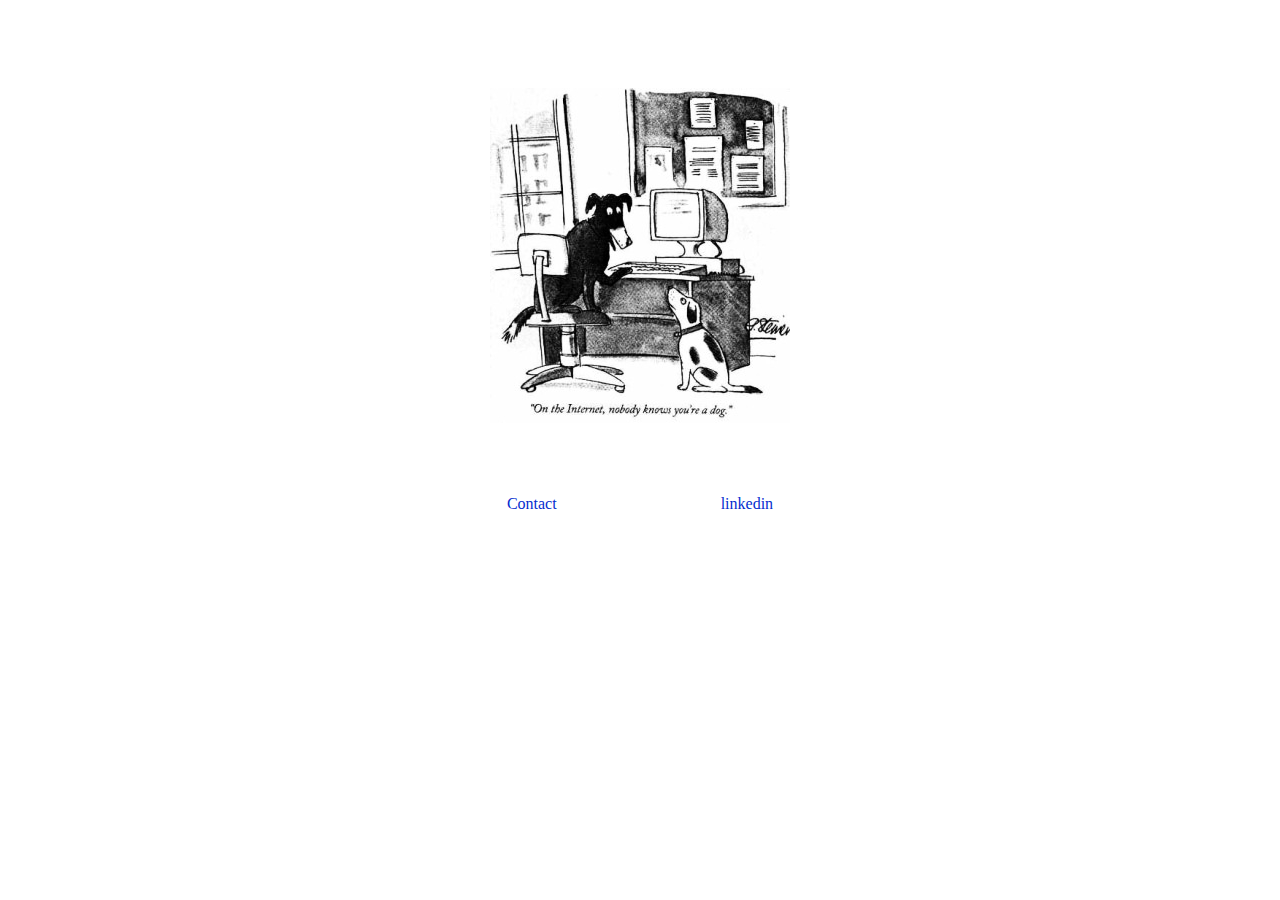
<file: Barnet_Wagman_resume.html>
<!DOCTYPE html PUBLIC "-//W3C//DTD HTML 4.01 Transitional//EN">
<html>
  <head>
    <meta http-equiv="content-type" content="text/html; charset=UTF-8">
    <meta name="viewport" content="width=device-width, initial-scale=1.0">
    <link rel="stylesheet" href="bw.css">
    <title>Barnet Wagman</title>
  </head>
  <body>
    <div id="content">
      <p><br>
        <br>
      </p>
      <div align="center"><img alt="" src="./Internet_dog.jpg" style="max-width:100%;height=auto;"
          ;=""></div>
      <div align="center"><br>
      </div>
      <div align="center"><br>
      </div>
      <div align="center"><br>
      </div>
      <div align="center"><br>
      </div>
      <div align="center"><a href="mailto:bdworg@gmail.com?subject=Contact%20from%20the%20dogs">Contact</a>
        &nbsp; &nbsp; &nbsp; &nbsp; &nbsp; &nbsp; &nbsp; &nbsp; &nbsp; &nbsp;
        &nbsp; &nbsp; &nbsp; &nbsp; &nbsp; &nbsp; &nbsp; &nbsp; &nbsp; &nbsp; <a
          href="https://www.linkedin.com/in/barnet-wagman-7a7a7349">linkedin</a></div>
    </div>
  </body>
</html>
</file>
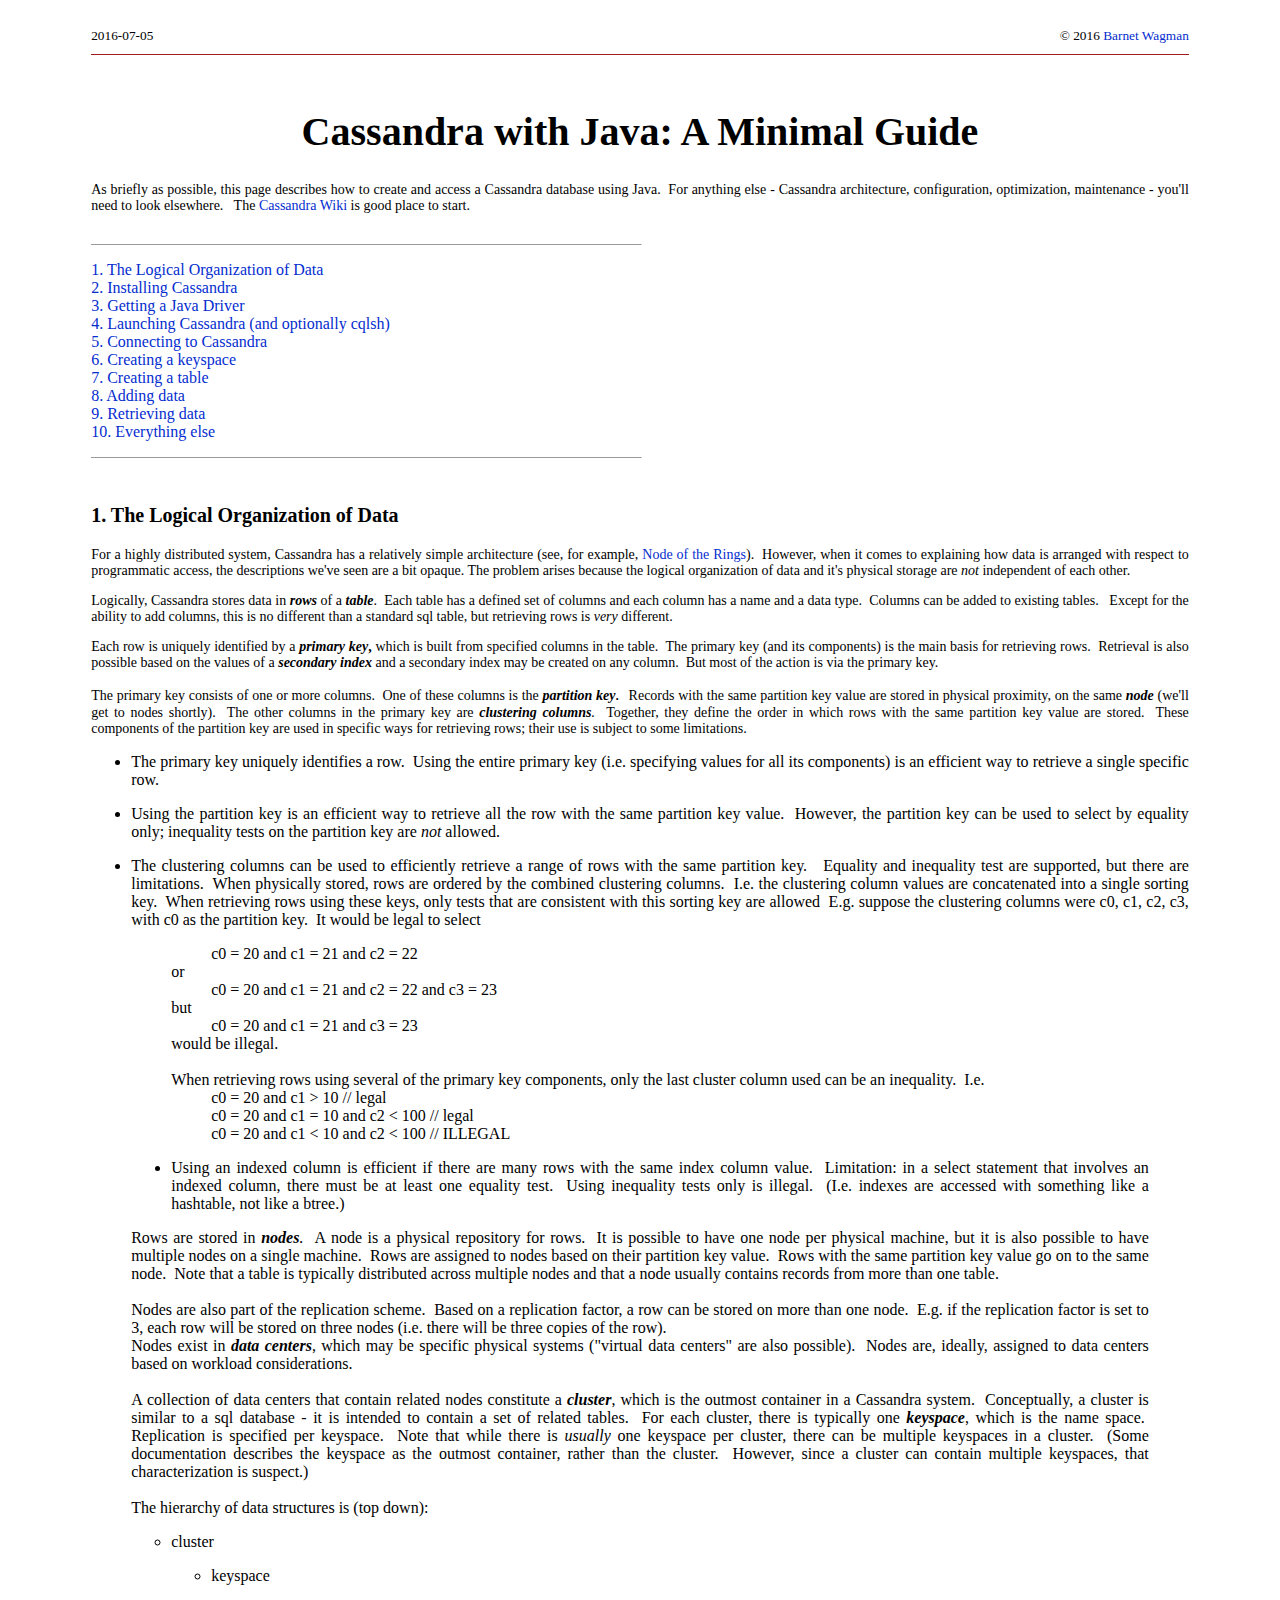
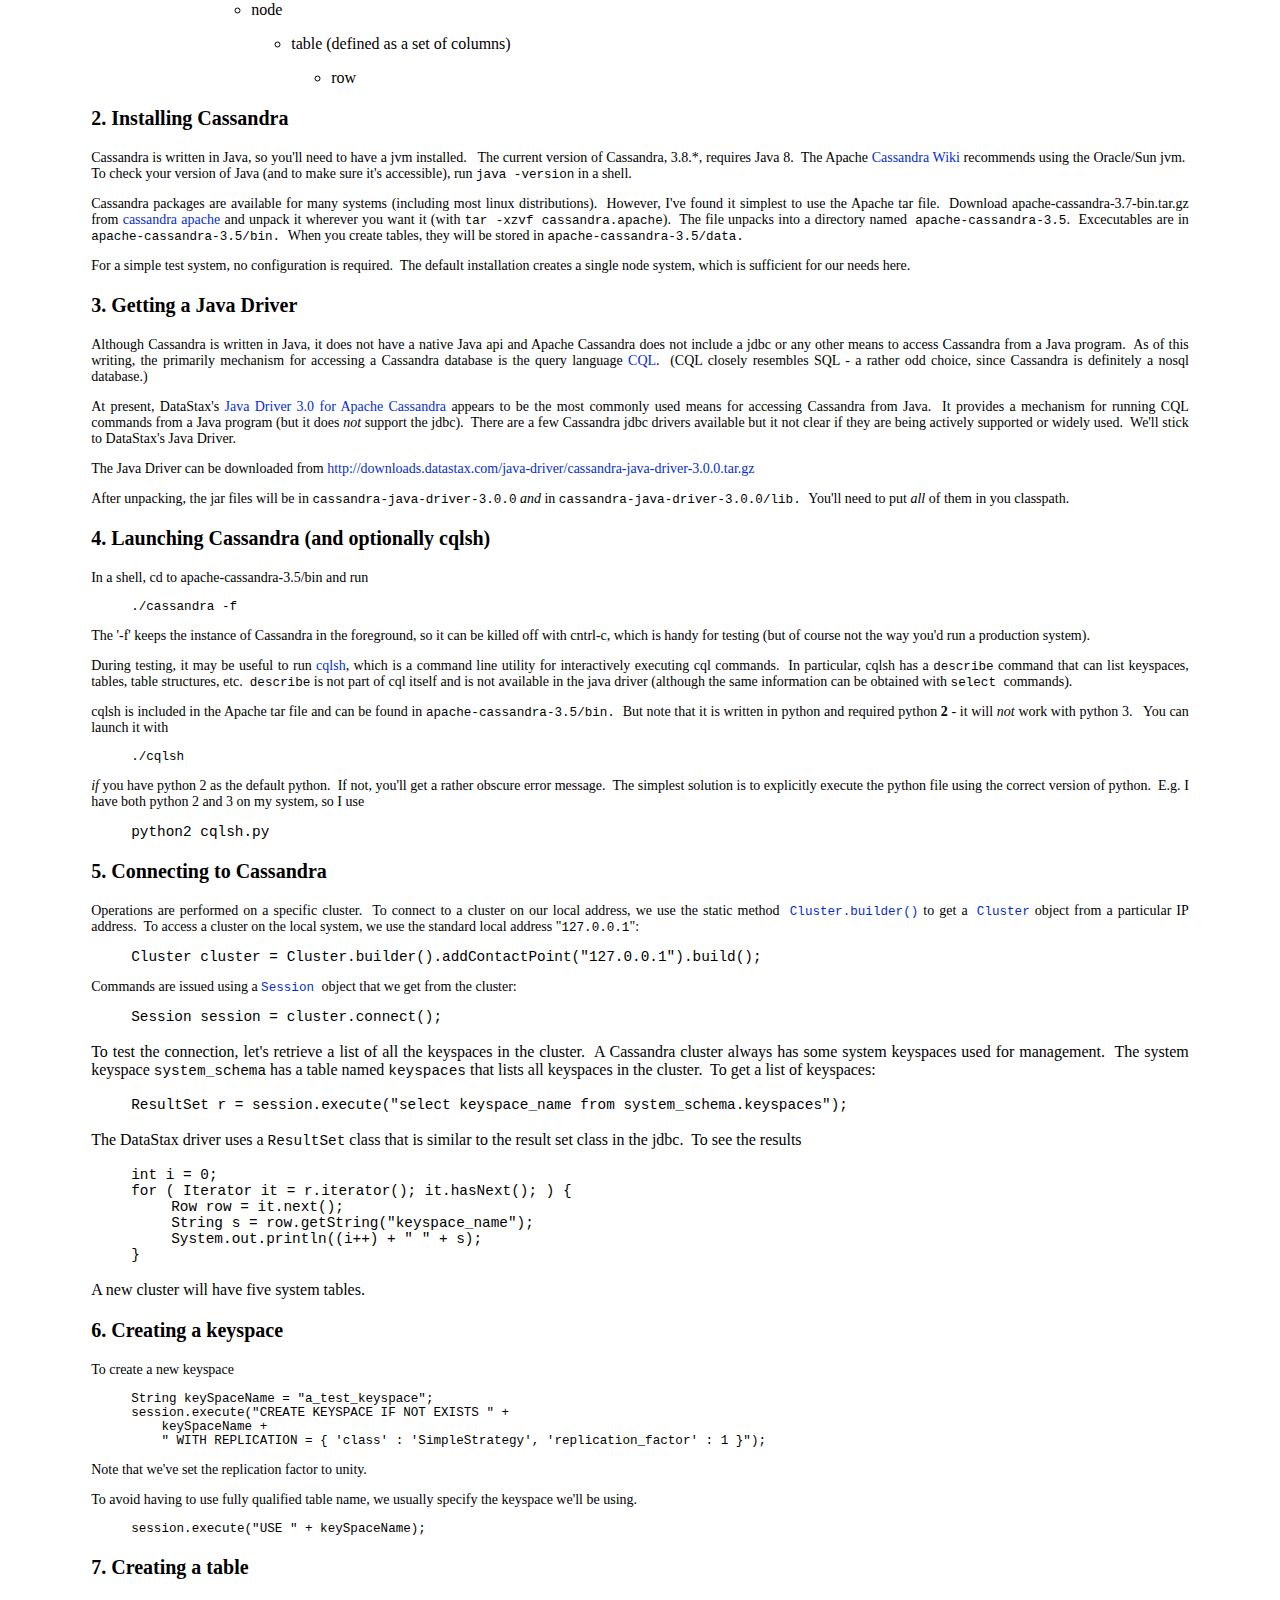
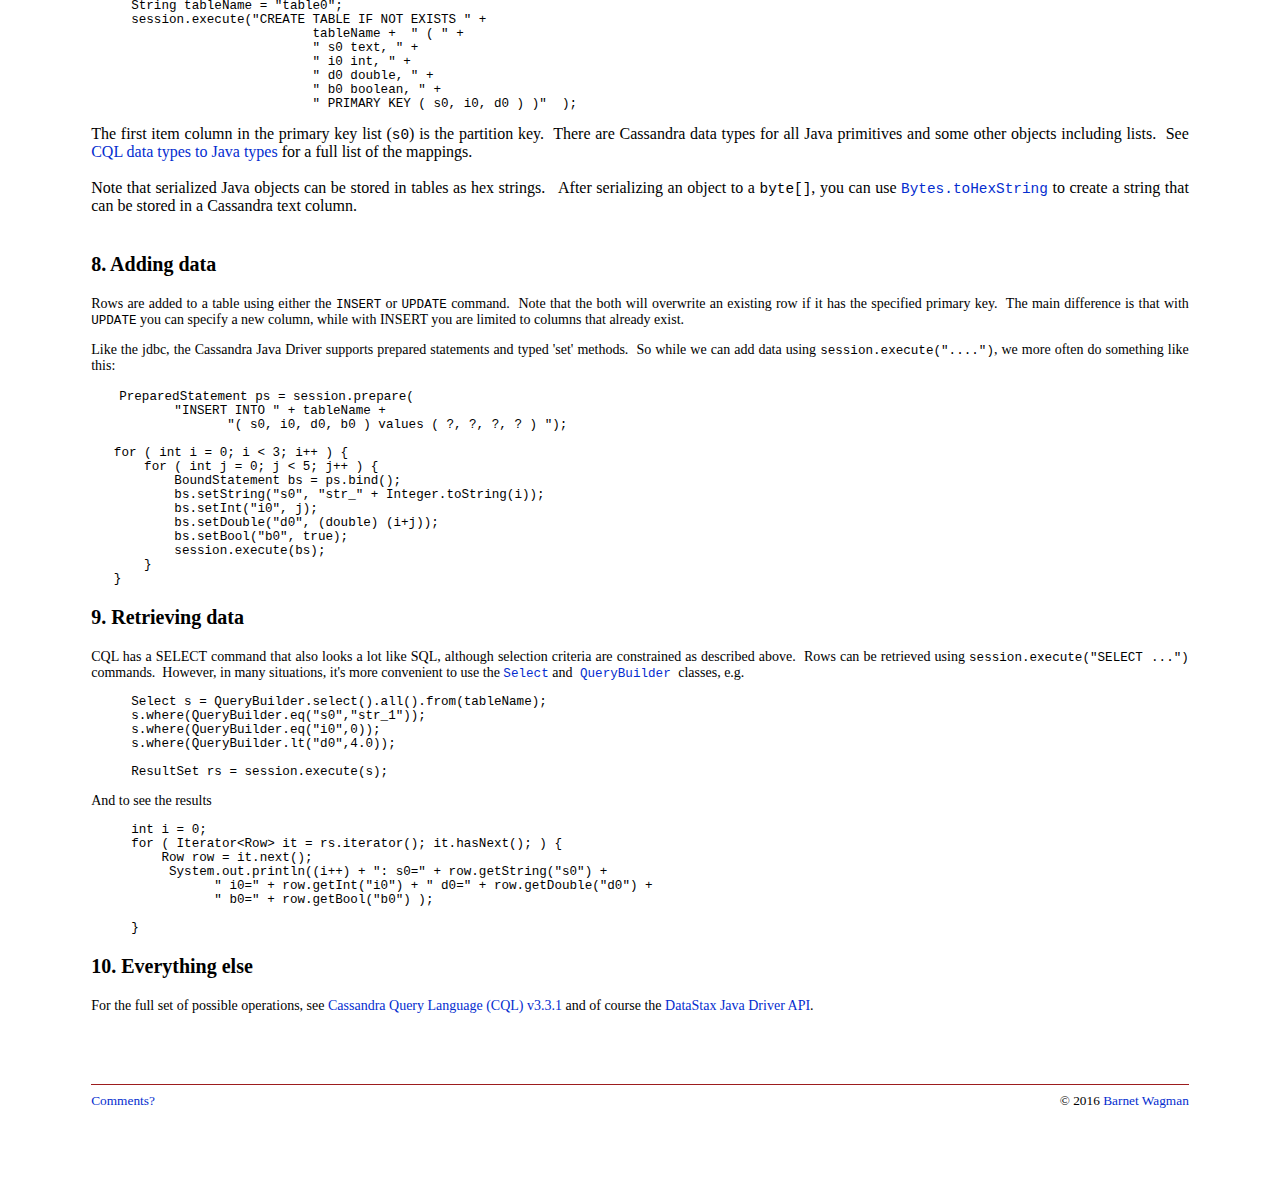
<file: Cassandra_with_Java.html>
<!DOCTYPE html PUBLIC "-//W3C//DTD HTML 4.01 Transitional//EN">
<html>
  <head>
    <meta http-equiv="content-type" content="text/html; charset=UTF-8">
    <meta name="viewport" content="width=device-width, initial-scale=1.0">
    <link rel="stylesheet" href="bw.css">
    <title>Cassandra_with_Java</title>
  </head>
  <body vlink="#FF0000" text="#000000" link="#0000FF" alink="#000088" bgcolor="#FFFFFF">
    <div id="content"> <span class="left"><small>2016-07-05</small></span>
      <span class="right"><small>©&nbsp;2016 <a href="Barnet_Wagman_resume.html">Barnet
            Wagman</a></small></span> <br>
      <hr size="1" color="#9d1d1e"> <br>
      <h1 align="center">Cassandra with Java: A Minimal Guide</h1>
      <p>As briefly as possible, this page describes how to create and access a
        Cassandra database using Java.&nbsp; For anything else - Cassandra
        architecture, configuration, optimization, maintenance - you'll need to
        look elsewhere.&nbsp;&nbsp; The <a href="http://wiki.apache.org/cassandra/FrontPage">Cassandra
          Wiki</a> is good place to start.<br>
        <br>
      </p>
      <hr width="50%" size="1" align="left">
      <ol>
      </ol>
      <a href="#a1">1. The Logical Organization of Data</a><br>
      <a href="#a2">2. Installing Cassandra</a><br>
      <a href="#a3">3. Getting a Java Driver</a><br>
      <a href="#a4">4. Launching Cassandra (and optionally cqlsh)</a><br>
      <a href="#a5">5. Connecting to Cassandra</a><br>
      <a href="#a6">6. Creating a keyspace</a><br>
      <a href="#a7">7. Creating a table</a><br>
      <a href="#a8">8. Adding data</a><br>
      <a href="#a9">9. Retrieving data</a><br>
      <a href="#a10">10. Everything else</a><br>
      <ol>
      </ol>
      <hr width="50%" size="1" align="left"><br>
      <h3>1. <a name="a1">The Logical Organization of Data</a><br>
      </h3>
      <p>For a highly distributed system, Cassandra has a relatively simple
        architecture (see, for example, <a href="http://www.planetcassandra.org/blog/node-of-the-rings-fellowship-of-the-clusters-or-understanding-how-cassandra-stores-data/">Node























          of the Rings</a>).&nbsp; However, when it comes to explaining how data
        is arranged with respect to programmatic access, the descriptions we've
        seen are a bit opaque. The problem arises because the logical
        organization of data and it's physical storage are <i>not</i>
        independent of each other.&nbsp; <br>
      </p>
      <p>Logically, Cassandra stores data in <i><b>rows</b></i> of a <i><b>table</b></i>.&nbsp;


























        Each table has a defined set of columns and each column has a name and a
        data type.&nbsp; Columns can be added to existing tables.&nbsp;&nbsp;
        Except for the ability to add columns, this is no different than a
        standard sql table, but retrieving rows is <i>very</i> different.<br>
      </p>
      <p>Each row is uniquely identified by a <b><i>primary key</i>, </b>which
        is built from specified columns in the table.&nbsp; The primary key (and
        its components) is the main basis for retrieving rows.&nbsp; Retrieval
        is also possible based on the values of a <i><b>secondary index </b></i>and
        a secondary index may be created on any column.&nbsp; But most of the
        action is via the primary key.<br>
      </p>
      <p>The primary key consists of one or more columns.&nbsp; One of these
        columns is the <i><b>partition key</b><big>.&nbsp; </big></i>Records
        with the same partition key value are stored in physical proximity, on
        the same <i><b>node</b></i> (we'll get to nodes shortly).&nbsp; The
        other columns in the primary key are <i><b>clustering columns</b>.&nbsp;
          </i>Together, they define the order in which rows with the same
        partition key value are stored.&nbsp; These components of the partition
        key are used in specific ways for retrieving rows; their use is subject
        to some limitations.<br>
      </p>
      <ul>
        <li>The primary key uniquely identifies a row.&nbsp; Using the entire
          primary key (i.e. specifying values for all its components) is an
          efficient way to retrieve a single specific row.</li>
        <li>Using the partition key is an efficient way to retrieve all the row
          with the same partition key value.&nbsp; However, the partition key
          can be used to select by equality only; inequality tests on the
          partition key are <i>not</i> allowed.</li>
        <li>The clustering columns can be used to efficiently retrieve a range
          of rows with the same partition key.&nbsp;&nbsp; Equality and
          inequality test are supported, but there are limitations.&nbsp; When
          physically stored, rows are ordered by the combined clustering
          columns.&nbsp; I.e. the clustering column values are concatenated into
          a single sorting key.&nbsp; When retrieving rows using these keys,
          only tests that are consistent with this sorting key are allowed&nbsp;
          E.g. suppose the clustering columns were c0, c1, c2, c3, with c0 as
          the partition key.&nbsp; It would be legal to select</li>
      </ul>
      <blockquote>
        <blockquote>
          <blockquote>c0 = 20 and c1 = 21 and c2 = 22<br>
          </blockquote>
          or<br>
          <blockquote>c0 = 20 and c1 = 21 and c2 = 22 and c3 = 23<br>
          </blockquote>
          but <br>
          <blockquote>c0 = 20 and c1 = 21 and c3 = 23<br>
          </blockquote>
          would be illegal.<br>
          <br>
          When retrieving rows using several of the primary key components, only
          the last cluster column used can be an inequality.&nbsp; I.e. <br>
          <blockquote>c0 = 20 and c1 &gt; 10 // legal<br>
            c0 = 20 and c1 = 10 and c2 &lt; 100 // legal<br>
            c0 = 20 and c1 &lt; 10 and c2 &lt; 100 // ILLEGAL<br>
          </blockquote>
        </blockquote>
        <ul>
          <li>Using an indexed column is efficient if there are many rows with
            the same index column value.&nbsp; Limitation: in a select statement
            that involves an indexed column, there must be at least one equality
            test.&nbsp; Using inequality tests only is illegal.&nbsp; (I.e.
            indexes are accessed with something like a hashtable, not like a
            btree.)</li>
        </ul>
      </blockquote>
      <blockquote>Rows are stored in <i><b>nodes</b>.&nbsp; </i>A node is a
        physical repository for rows.&nbsp; It is possible to have one node per
        physical machine, but it is also possible to have multiple nodes on a
        single machine.&nbsp; Rows are assigned to nodes based on their
        partition key value.&nbsp; Rows with the same partition key value go on
        to the same node.&nbsp; Note that a table is typically distributed
        across multiple nodes and that a node usually contains records from more
        than one table.&nbsp; <br>
        <br>
        Nodes are also part of the replication scheme.&nbsp; Based on a
        replication factor, a row can be stored on more than one node.&nbsp;
        E.g. if the replication factor is set to 3, each row will be stored on
        three nodes (i.e. there will be three copies of the row).<br>
      </blockquote>
      <blockquote>Nodes exist in <i><b>data centers</b></i>, which may be
        specific physical systems ("virtual data centers" are also
        possible).&nbsp; Nodes are, ideally, assigned to data centers based on
        workload considerations.<br>
        <br>
        A collection of data centers that contain related nodes constitute a <i><b>cluster</b></i>,
        which is the outmost container in a Cassandra system.&nbsp;
        Conceptually, a cluster is similar to a sql database - it is intended to
        contain a set of related tables.&nbsp; For each cluster, there is
        typically one <i><b>keyspace</b></i>, which is the name space.&nbsp;
        Replication is specified per keyspace.&nbsp; Note that while there is <i>usually</i>
        one keyspace per cluster, there can be multiple keyspaces in a
        cluster.&nbsp; (Some documentation describes the keyspace as the outmost
        container, rather than the cluster.&nbsp; However, since a cluster can
        contain multiple keyspaces, that characterization is suspect.)<br>
        <br>
        The hierarchy of data structures is (top down):<br>
        <ul style="list-style-type:circle">
          <li>cluster</li>
          <ul style="list-style-type:circle">
            <li>keyspace</li>
            <ul style="list-style-type:circle">
              <li>node</li>
              <ul style="list-style-type:circle">
                <li>table (defined as a set of columns)</li>
                <ul style="list-style-type:circle">
                  <li>row<br>
                  </li>
                </ul>
              </ul>
            </ul>
          </ul>
        </ul>
      </blockquote>
      <p> </p>
      <h3>2. <a name="a2"></a>Installing Cassandra</h3>
      <p>Cassandra is written in Java, so you'll need to have a jvm
        installed.&nbsp;&nbsp; The current version of Cassandra, 3.8.*, requires
        Java 8.&nbsp; The Apache <a href="https://wiki.apache.org/cassandra/GettingStarted">Cassandra

















          Wiki</a> recommends using the Oracle/Sun jvm.&nbsp; To check your
        version of Java (and to make sure it's accessible), run <tt>java
          -version</tt> in a shell.<br>
      </p>
      <p>Cassandra packages are available for many systems (including most linux
        distributions).&nbsp; However, I've found it simplest to use the Apache
        tar file.&nbsp; Download apache-cassandra-3.7-bin.tar.gz from&nbsp;<a href="http://cassandra.apache.org/download/">cassandra
          apache</a> and unpack it wherever you want it (with <tt>tar -xzvf
          cassandra.apache</tt>).&nbsp; The file unpacks into a directory named<tt>
          a</tt><tt>pache-cassandra-3.5</tt>.&nbsp; Excecutables are in <tt>a</tt><tt>pache-cassandra-3.5/bin.
          </tt>When you create tables, they will be stored in <tt>a</tt><tt>pache-cassandra-3.5/data.<br>
        </tt></p>
      <p>For a simple test system, no configuration is required.&nbsp; The
        default installation creates a single node system, which is sufficient
        for our needs here.<br>
      </p>
      <h3>3. <a name="a3"></a>Getting a Java Driver</h3>
      <p>Although Cassandra is written in Java, it does not have a native Java
        api and Apache Cassandra does not include a jdbc or any other means to
        access Cassandra from a Java program.&nbsp; As of this writing, the
        primarily mechanism for accessing a Cassandra database is the query
        language <a href="http://docs.datastax.com/en/cql/3.1/cql/cql_intro_c.html">CQL</a>.&nbsp;

















        (CQL closely resembles SQL - a rather odd choice, since Cassandra is
        definitely a nosql database.)</p>
      <p>At present, DataStax's <a href="http://docs.datastax.com/en/developer/java-driver/3.0/java-driver/whatsNew2.html">Java

















          Driver 3.0 for Apache Cassandra</a> appears to be the most commonly
        used means for accessing Cassandra from Java.&nbsp; It provides a
        mechanism for running CQL commands from a Java program (but it does <i>not</i>
        support the jdbc).&nbsp; There are a few Cassandra jdbc drivers
        available but it not clear if they are being actively supported or
        widely used.&nbsp; We'll stick to DataStax's Java Driver.<br>
      </p>
      <p>The Java Driver can be downloaded from <a href="http://downloads.datastax.com/java-driver/cassandra-java-driver-3.0.0.tar.gz">http://downloads.datastax.com/java-driver/cassandra-java-driver-3.0.0.tar.gz</a><br>
      </p>
      <p>After unpacking, the jar files will be in <tt>cassandra-java-driver-3.0.0</tt>
        <i>and</i> in <tt>cassandra-java-driver-3.0.0/lib. </tt>You'll need to
        put <i>all</i> of them in you classpath.<br>
      </p>
      <h3>4. <a name="a4"></a>Launching Cassandra (and optionally cqlsh)<br>
      </h3>
      <p>In a shell, cd to apache-cassandra-3.5/bin and run</p>
      <blockquote>
        <p><tt>./cassandra -f</tt><br>
        </p>
      </blockquote>
      <p>The '-f' keeps the instance of Cassandra in the foreground, so it can
        be killed off with cntrl-c, which is handy for testing (but of course
        not the way you'd run a production system).<br>
      </p>
      <p>During testing, it may be useful to run&nbsp;<a href="https://docs.datastax.com/en/cql/3.0/cql/cql_reference/cqlsh.html">cqlsh</a>,
        which is a command line utility for interactively executing cql
        commands.&nbsp; In particular, cqlsh has a <tt>describe</tt> command
        that can list keyspaces, tables, table structures, etc.&nbsp; <tt>describe</tt>
        is not part of cql itself and is not available in the java driver
        (although the same information can be obtained with <tt>select </tt>commands).<br>
      </p>
      <p>cqlsh is included in the Apache tar file and can be found in <tt>a</tt><tt>pache-cassandra-3.5/bin.

















          </tt>But note that it is written in python and required python <b>2</b>
        - it will <i>not </i>work with python 3.&nbsp;&nbsp; You can launch it
        with<br>
      </p>
      <blockquote>
        <p><tt>./cqlsh</tt><br>
        </p>
      </blockquote>
      <p><i>if </i>you have python 2 as the default python.&nbsp; If not,
        you'll get a rather obscure error message.&nbsp; The simplest solution
        is to explicitly execute the python file using the correct version of
        python.&nbsp; E.g. I have both python 2 and 3 on my system, so I use<br>
      </p>
      <blockquote><tt>python2 cqlsh.py</tt><br>
      </blockquote>
      <h3>5. <a name="a5"></a>Connecting to Cassandra</h3>
      <p>Operations are performed on a specific cluster.&nbsp; To connect to a
        cluster on our local address, we use the static method&nbsp;&nbsp;<tt><a
            href="http://docs.datastax.com/en/drivers/java/3.0/com/datastax/driver/core/Cluster.Builder.html#build--">Cluster.builder()</a></tt>
        to get a<tt> </tt><tt><a href="http://docs.datastax.com/en/drivers/java/3.0/com/datastax/driver/core/Cluster.html">Cluster</a></tt>
        object from a particular IP address.&nbsp; To access a cluster on the
        local system, we use the standard local address "<tt>127.0.0.1</tt>":<br>
      </p>
      <div align="left">
        <blockquote> <tt>Cluster cluster =
            Cluster.builder().addContactPoint("127.0.0.1").build();</tt><br>
        </blockquote>
      </div>
      <p>Commands are issued using a <tt><a href="http://docs.datastax.com/en/drivers/java/3.0/com/datastax/driver/core/Session.htm">Session</a></tt><tt>
        </tt> object that we get from the cluster:</p>
      <blockquote> <tt>Session session = cluster.connect();<br>
        </tt></blockquote>
      <br>
      To test the connection, let's retrieve a list of all the keyspaces in the
      cluster.&nbsp; A Cassandra cluster always has some system keyspaces used
      for management.&nbsp; The system keyspace <tt>system_schema</tt> has a
      table named <tt>keyspaces</tt> that lists all keyspaces in the
      cluster.&nbsp; To get a list of keyspaces:<br>
      <br>
      <blockquote>
        <div align="left"><tt>ResultSet r = session.execute("select
            keyspace_name from system_schema.keyspaces");</tt><br>
        </div>
      </blockquote>
      <div align="left"><br>
        The DataStax driver uses a <tt>ResultSet</tt> class that is similar to
        the result set class in the jdbc.&nbsp; To see the results<br>
        <br>
        <blockquote> <tt>int i = 0;<br>
          </tt><tt> </tt><tt> for ( Iterator</tt><tt><row> it = r.iterator();
              it.hasNext(); ) {
              <blockquote> Row row = it.next();<br>
                String s = row.getString("keyspace_name");<br>
                System.out.println((i++) + " " + s); </blockquote>
              } <br>
            </row></tt></blockquote>
        <br>
        A new cluster will have five system tables.<br>
      </div>
      <blockquote>
        <div align="left"> </div>
      </blockquote>
      <h3>6. <a name="a6"></a>Creating a keyspace</h3>
      <p>To create a new keyspace <br>
      </p>
      <div align="left">
        <blockquote>
          <p><tt>String keySpaceName = "a_test_keyspace";</tt><tt><br>
            </tt><tt>session.execute("CREATE KEYSPACE IF NOT EXISTS " + <br>
              &nbsp;&nbsp;&nbsp; </tt><tt>keySpaceName + <br>
              &nbsp;&nbsp;&nbsp; " WITH REPLICATION = { 'class' :
              'SimpleStrategy', 'replication_factor' : 1 }");</tt><br>
          </p>
        </blockquote>
      </div>
      <p>Note that we've set the replication factor to unity.<br>
      </p>
      <p>To avoid having to use fully qualified table name, we usually specify
        the keyspace we'll be using.<br>
      </p>
      <blockquote>
        <p><tt>session.execute("USE " + keySpaceName);</tt><br>
        </p>
      </blockquote>
      <h3>7. <a name="a7"></a>Creating a table</h3>
      <blockquote>
        <p><tt>String tableName = "table0";</tt><br>
          <tt>session.execute("CREATE TABLE IF NOT EXISTS " + </tt><br>
          <tt>&nbsp;&nbsp;&nbsp;&nbsp;&nbsp;&nbsp;&nbsp;&nbsp;&nbsp;&nbsp;&nbsp;&nbsp;&nbsp;&nbsp;&nbsp;&nbsp;&nbsp;&nbsp;&nbsp;&nbsp;&nbsp;&nbsp;&nbsp;







            tableName +&nbsp; " ( " +</tt><br>
          <tt>&nbsp;&nbsp;&nbsp;&nbsp;&nbsp;&nbsp;&nbsp;&nbsp;&nbsp;&nbsp;&nbsp;&nbsp;&nbsp;&nbsp;&nbsp;&nbsp;&nbsp;&nbsp;&nbsp;&nbsp;&nbsp;&nbsp;&nbsp;







            " s0 text, " +</tt><br>
          <tt>&nbsp;&nbsp;&nbsp;&nbsp;&nbsp;&nbsp;&nbsp;&nbsp;&nbsp;&nbsp;&nbsp;&nbsp;&nbsp;&nbsp;&nbsp;&nbsp;&nbsp;&nbsp;&nbsp;&nbsp;&nbsp;&nbsp;&nbsp;







            " i0 int, " +</tt><br>
          <tt>&nbsp;&nbsp;&nbsp;&nbsp;&nbsp;&nbsp;&nbsp;&nbsp;&nbsp;&nbsp;&nbsp;&nbsp;&nbsp;&nbsp;&nbsp;&nbsp;&nbsp;&nbsp;&nbsp;&nbsp;&nbsp;&nbsp;&nbsp;







            " d0 double, " +</tt><br>
          <tt>&nbsp;&nbsp;&nbsp;&nbsp;&nbsp;&nbsp;&nbsp;&nbsp;&nbsp;&nbsp;&nbsp;&nbsp;&nbsp;&nbsp;&nbsp;&nbsp;&nbsp;&nbsp;&nbsp;&nbsp;&nbsp;&nbsp;&nbsp;







            " b0 boolean, " +</tt><br>
          <tt>&nbsp;&nbsp;&nbsp;&nbsp;&nbsp;&nbsp;&nbsp;&nbsp;&nbsp;&nbsp;&nbsp;&nbsp;&nbsp;&nbsp;&nbsp;&nbsp;&nbsp;&nbsp;&nbsp;&nbsp;&nbsp;&nbsp;&nbsp;







            " PRIMARY KEY ( s0, i0, d0 ) )"&nbsp;
            );&nbsp;&nbsp;&nbsp;&nbsp;&nbsp;&nbsp;&nbsp; </tt> </p>
      </blockquote>
      The first item column in the primary key list (<tt>s0</tt>) is the
      partition key.&nbsp; There are Cassandra data types for all Java
      primitives and some other objects including lists.&nbsp; See <a href="https://docs.datastax.com/en/latest-java-driver/java-driver/reference/javaClass2Cql3Datatypes.html">CQL






        data types to Java types</a> for a full list of the mappings.<br>
      <br>
      Note that serialized Java objects can be stored in tables as hex strings.
      &nbsp; After serializing an object to a <tt>byte[]</tt>, you can use <tt><a
          href="http://docs.datastax.com/en/drivers/java/3.0/com/datastax/driver/core/utils/Bytes.html#toHexString-byte:A-">Bytes.toHexString</a></tt>
      to create a string that can be stored in a Cassandra text column.<br>
      <br>
      <h3>8. <a name="a8"></a>Adding data</h3>
      <p>Rows are added to a table using either the <tt>INSERT</tt> or <tt>UPDATE</tt>
        command.&nbsp; Note that the both will overwrite an existing row if it
        has the specified primary key.&nbsp; The main difference is that with <tt>UPDATE</tt>
        you can specify a new column, while with INSERT you are limited to
        columns that already exist.<br>
      </p>
      <p>Like the jdbc, the Cassandra Java Driver supports prepared statements
        and typed 'set' methods.&nbsp; So while we can add data using <tt>session.execute("....")</tt>,
        we more often do something like this:<br>
      </p>
      <p>&nbsp;&nbsp;&nbsp;&nbsp;&nbsp;&nbsp;&nbsp; <tt>PreparedStatement ps =
          session.prepare(</tt><tt><br>
        </tt><tt>&nbsp;&nbsp;&nbsp;&nbsp;&nbsp;&nbsp;&nbsp;&nbsp;&nbsp;&nbsp;
          "INSERT INTO " + tableName + </tt><tt><br>
        </tt><tt>&nbsp;&nbsp;&nbsp;&nbsp;&nbsp;&nbsp;&nbsp;&nbsp;&nbsp;&nbsp;&nbsp;&nbsp;&nbsp;&nbsp;&nbsp;&nbsp;&nbsp;






          "( s0, i0, d0, b0 ) values ( ?, ?, ?, ? ) ");</tt><tt><br>
        </tt><tt>&nbsp;&nbsp;&nbsp;&nbsp;&nbsp;&nbsp;&nbsp; </tt><tt><br>
        </tt><tt>&nbsp;&nbsp; for ( int i = 0; i &lt; 3; i++ ) {</tt><br>
        <tt>&nbsp;&nbsp;&nbsp;&nbsp;&nbsp;&nbsp; for ( int j = 0; j &lt; 5; j++
          ) {</tt><br>
        <tt>&nbsp;&nbsp;&nbsp;&nbsp;&nbsp;&nbsp;&nbsp;&nbsp;&nbsp;&nbsp;
          BoundStatement bs = ps.bind();</tt><br>
        <tt>&nbsp;&nbsp;&nbsp;&nbsp;&nbsp;&nbsp;&nbsp;&nbsp;&nbsp;&nbsp;
          bs.setString("s0", "str_" + Integer.toString(i));</tt><br>
        <tt>&nbsp;&nbsp;&nbsp;&nbsp;&nbsp;&nbsp;&nbsp;&nbsp;&nbsp;&nbsp;
          bs.setInt("i0", j);</tt><br>
        <tt>&nbsp;&nbsp;&nbsp;&nbsp;&nbsp;&nbsp;&nbsp;&nbsp;&nbsp;&nbsp;
          bs.setDouble("d0", (double) (i+j));</tt><br>
        <tt>&nbsp;&nbsp;&nbsp;&nbsp;&nbsp;&nbsp;&nbsp;&nbsp;&nbsp;&nbsp;
          bs.setBool("b0", true);</tt><br>
        <tt>&nbsp;&nbsp;&nbsp;&nbsp;&nbsp;&nbsp;&nbsp;&nbsp;&nbsp;&nbsp;
          session.execute(bs);</tt><br>
        <tt>&nbsp;&nbsp;&nbsp;&nbsp;&nbsp;&nbsp; }</tt><br>
        <tt>&nbsp;&nbsp; }</tt><br>
      </p>
      <h3>9. <a name="a9"></a>Retrieving data<br>
      </h3>
      <p>CQL has a SELECT command that also looks a lot like SQL, although
        selection criteria are constrained as described above.&nbsp; Rows can be
        retrieved using <tt>session.execute("SELECT ...")</tt> commands.&nbsp;
        However, in many situations, it's more convenient to use the <tt><a href="http://docs.datastax.com/en/drivers/java/3.0/com/datastax/driver/core/querybuilder/Select.html">Select</a></tt>
        and<tt> </tt><tt><a href="http://docs.datastax.com/en/drivers/java/3.0/index.html?com/datastax/driver/core/querybuilder/Select.html">QueryBuilder</a></tt><tt>
        </tt>classes, e.g.<br>
      </p>
      <blockquote>
        <p><tt>Select s = QueryBuilder.select().all().from(tableName);</tt><tt><br>
          </tt><tt>s.where(QueryBuilder.eq("s0","str_1"));</tt><tt><br>
          </tt><tt>s.where(QueryBuilder.eq("i0",0));</tt><tt><br>
          </tt><tt>s.where(QueryBuilder.lt("d0",4.0));</tt><tt><br>
          </tt><tt>&nbsp;&nbsp;&nbsp;&nbsp;&nbsp;&nbsp;&nbsp; </tt><tt><br>
          </tt><tt>ResultSet rs = session.execute(s);</tt><tt><br>
          </tt> </p>
      </blockquote>
      <tt> </tt>
      <p>And to see the results<br>
      </p>
      <blockquote>
        <p><tt>int i = 0;</tt><tt><br>
          </tt><tt>for ( Iterator&lt;Row&gt; it = rs.iterator(); it.hasNext(); )
            {</tt><tt><br>
          </tt><tt>&nbsp;&nbsp;&nbsp; Row row = it.next();</tt><tt><br>
          </tt><tt>&nbsp;&nbsp;&nbsp;&nbsp; System.out.println((i++) + ": s0=" +
            row.getString("s0") +</tt><tt><br>
          </tt><tt>&nbsp;&nbsp;&nbsp;&nbsp;&nbsp;&nbsp;&nbsp;&nbsp;&nbsp;&nbsp;
            " i0=" + row.getInt("i0") + " d0=" + row.getDouble("d0") +</tt><tt><br>
          </tt><tt>&nbsp;&nbsp;&nbsp;&nbsp;&nbsp;&nbsp;&nbsp;&nbsp;&nbsp;&nbsp;
            " b0=" + row.getBool("b0") );</tt><tt><br>
          </tt><tt>&nbsp;&nbsp;&nbsp;&nbsp;&nbsp;&nbsp;&nbsp;&nbsp;&nbsp;&nbsp;&nbsp;&nbsp;&nbsp;&nbsp;&nbsp;&nbsp;&nbsp;&nbsp;&nbsp;






            </tt><tt><br> </tt><tt>}</tt><br>
        </p>
      </blockquote>
      <h3>10. <a name="a10"></a>Everything else</h3>
      <p>For the full set of possible operations, see <a href="https://cassandra.apache.org/doc/cql3/CQL.html#dropTableStmt">Cassandra






          Query Language (CQL) v3.3.1</a> and of course the <a href="http://docs.datastax.com/en/drivers/java/3.0/index.html?com/datastax/driver/core/querybuilder/Select.html">DataStax






          Java Driver API</a>.<br>
      </p>
      <p><br>
      </p>
      <br>
      <hr size="1" color="#9d1d1e"> <span class="left"><small><a href="mailto:bdworg@gmail.com?subject=Comment%20on%20Cassandra%20with%20Java">Comments?</a></small></span>
      <span class="right"><small>©&nbsp;2016 <a href="Barnet_Wagman_resume.html">Barnet
            Wagman</a></small></span> </div>
    <br>
    <script async="" src="//pagead2.googlesyndication.com/pagead/js/adsbygoogle.js"></script>
    <script>
  (adsbygoogle = window.adsbygoogle || []).push({
    google_ad_client: "ca-pub-9092576891221162",
    enable_page_level_ads: true
  });
</script>
  </body>
</html>
</file>
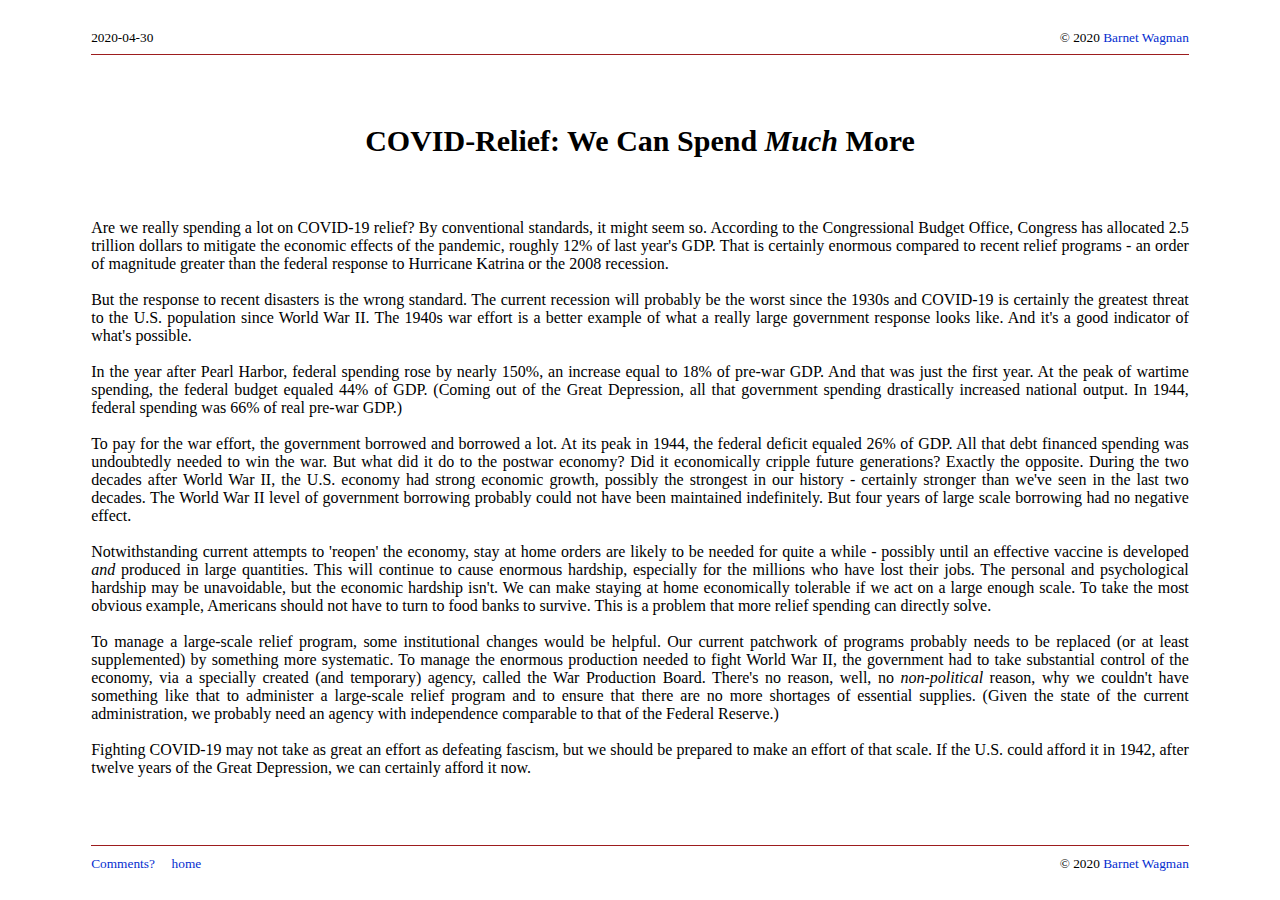
<file: COVID-Relief_We_Can_Spend_Much_More.html>
<!DOCTYPE html>
<html>
  <head>
    <meta http-equiv="content-type" content="text/html; charset=UTF-8">
    <meta name="viewport" content="width=device-width, initial-scale=1.0">
    <link rel="stylesheet" href="bw.css">
    <title>COVID-Relief: We Can Spend Much More</title>
  </head>
  <body>
    <div id="content"> <span class="left"><small>2020-04-30</small></span>
      <span class="right"><small>©&nbsp;2020 <a href="Barnet_Wagman_resume.html">Barnet
            Wagman</a></small></span> <br>
      <hr size="1" color="#9d1d1e"> <br>
      <br>
      <h2 style="   text-align: center;">COVID-Relief: We Can Spend <em>Much</em>
        More</h2>
      <br>
      <div align="justify"><br>
        Are we really spending a lot on COVID-19 relief? By conventional
        standards, it might seem so. According to the Congressional Budget
        Office, Congress has allocated 2.5 trillion dollars to mitigate the
        economic effects of the pandemic, roughly 12% of last year's GDP. That
        is certainly enormous compared to recent relief programs - an order of
        magnitude greater than the federal response to Hurricane Katrina or the
        2008 recession.</div>
      <div align="justify"><br>
      </div>
      <div align="justify">
        <div align="justify">But the response to recent disasters is the wrong
          standard. The current recession will probably be the worst since the
          1930s and COVID-19 is certainly the greatest threat to the U.S.
          population since World War II. The 1940s war effort is a better
          example of what a really large government response looks like. And
          it's a good indicator of what's possible.<br>
          <br>
          In the year after Pearl Harbor, federal spending rose by nearly 150%,
          an increase equal to 18% of pre-war GDP. And that was just the first
          year. At the peak of wartime spending, the federal budget equaled 44%
          of GDP. (Coming out of the Great Depression, all that government
          spending drastically increased national output. In 1944, federal
          spending was 66% of real pre-war GDP.)<br>
        </div>
        <br>
      </div>
      <div align="justify">To pay for the war effort, the government borrowed
        and borrowed a lot. At its peak in 1944, the federal deficit equaled 26%
        of GDP. All that debt financed spending was undoubtedly needed to win
        the war. But what did it do to the postwar economy? Did it economically
        cripple future generations? Exactly the opposite. During the two decades
        after World War II, the U.S. economy had strong economic growth,
        possibly the strongest in our history - certainly stronger than we've
        seen in the last two decades. The World War II level of government
        borrowing probably could not have been maintained indefinitely. But four
        years of large scale borrowing had no negative effect.<br>
        <br>
        Notwithstanding current attempts to 'reopen' the economy, stay at home
        orders are likely to be needed for quite a while - possibly until an
        effective vaccine is developed <i>and</i> produced in large quantities.
        This will continue to cause enormous hardship, especially for the
        millions who have lost their jobs. The personal and psychological
        hardship may be unavoidable, but the economic hardship isn't. We can
        make staying at home economically tolerable if we act on a large enough
        scale. To take the most obvious example, Americans should not have to
        turn to food banks to survive. This is a problem that more relief
        spending can directly solve. <br>
        <br>
        To manage a large-scale relief program, some institutional changes would
        be helpful. Our current patchwork of programs probably needs to be
        replaced (or at least supplemented) by something more systematic. To
        manage the enormous production needed to fight World War II, the
        government had to take substantial control of the economy, via a
        specially created (and temporary) agency, called the War Production
        Board. There's no reason, well, no <i>non-political</i> reason, why we
        couldn't have something like that to administer a large-scale relief
        program and to ensure that there are no more shortages of essential
        supplies. (Given the state of the current administration, we probably
        need an agency with independence comparable to that of the Federal
        Reserve.)<br>
        <br>
        Fighting COVID-19 may not take as great an effort as defeating fascism,
        but we should be prepared to make an effort of that scale. If the U.S.
        could afford it in 1942, after twelve years of the Great Depression, we
        can certainly afford it now.</div>
      <div align="justify"><br>
      </div>
      <div align="justify"><br>
        <br>
        <p></p>
        <hr size="1" color="#9d1d1e"> <span class="left"><small> <a href="mailto:bdworg@gmail.com?subject=COVID%20Relief">Comments?</a>
            &nbsp; &nbsp; <a href="home.html">home</a> &nbsp; &nbsp; </small></span>
        <span class="right"><small>©&nbsp;2020 <a href="Barnet_Wagman_resume.html">Barnet
              Wagman</a></small></span> </div>
    </div>
  </body>
</html>
</file>
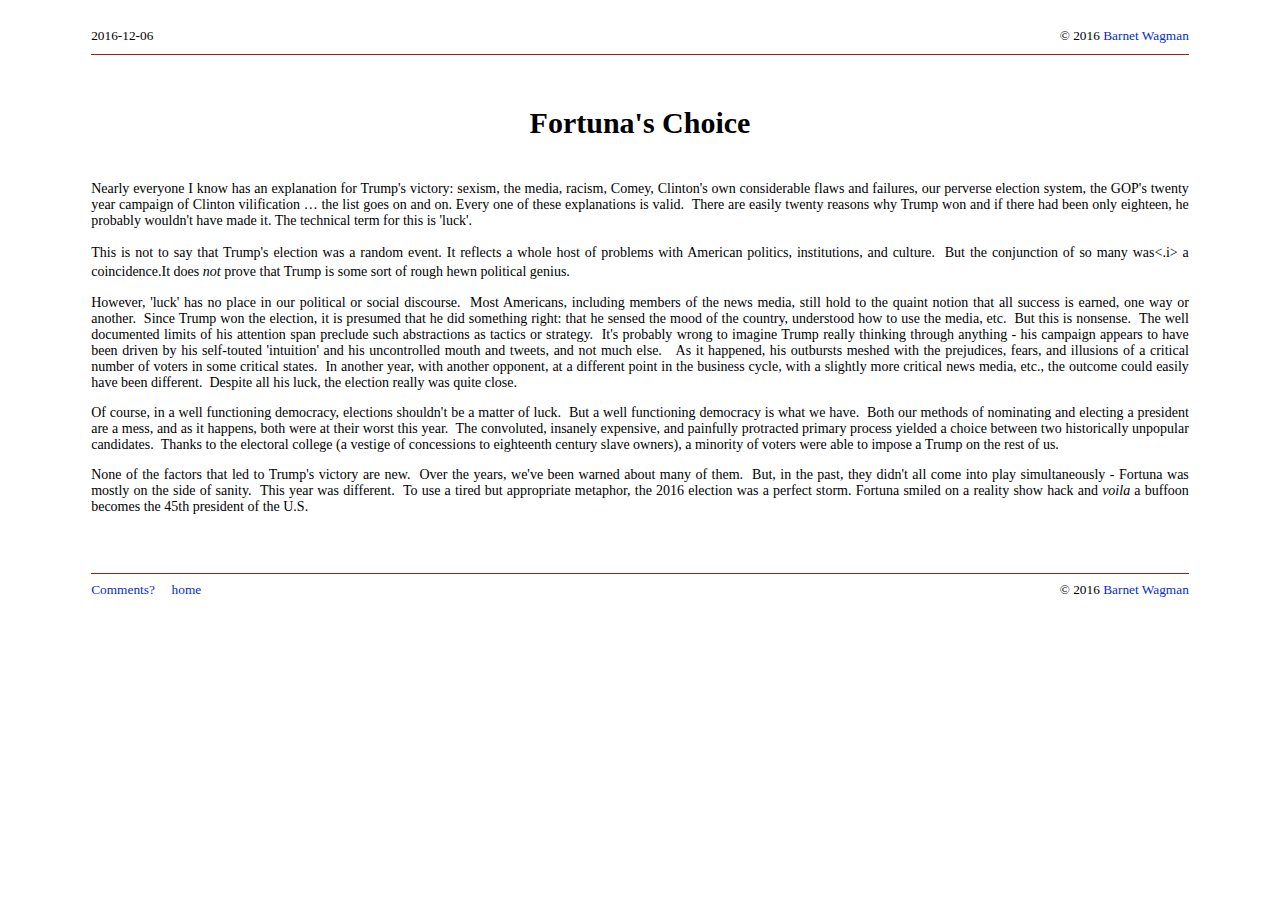
<file: Fortunas_Choice.html>
<!DOCTYPE html PUBLIC "-//W3C//DTD HTML 4.01 Transitional//EN">
<html>
  <head>
    <meta http-equiv="content-type" content="text/html; charset=UTF-8">
    <meta name="viewport" content="width=device-width, initial-scale=1.0">
    <link rel="stylesheet" href="bw.css">
    <title>Fortuna's Choice</title>
  </head>
  <body style="    background-color: white; color: black;" vlink="#551A8B" link="#0000EE"
    alink="#EE0000">
    <div id="content"> <span class="left"><small>2016-12-06</small></span> <span
        class="right"><small>©&nbsp;2016 <a href="Barnet_Wagman_resume.html">Barnet
            Wagman</a></small></span> <br>
      <hr size="1" color="#9d1d1e"> <br>
      <h2 align="center">Fortuna's Choice </h2>
      <p> <br>
        Nearly everyone I know has an explanation for Trump's victory: sexism,
        the media, racism, Comey, Clinton's own considerable flaws and failures,
        our perverse election system, the GOP's twenty year campaign of Clinton
        vilification … the list goes on and on. Every one of these explanations
        is valid. &nbsp;There are easily twenty reasons why Trump won and if
        there had been only eighteen, he probably wouldn't have made it. The
        technical term for this is 'luck'.</p>
      <p dir="ltr" style="line-height:1.38;margin-top:0pt;margin-bottom:0pt;">
        This is not to say that Trump's election was a random event. It reflects
        a whole host of problems with American politics, institutions, and
        culture. &nbsp;But the conjunction of so many <i></i>was&lt;.i&gt; a
        coincidence.It does <i>not</i> prove that Trump is some sort of rough
        hewn political genius.</p>
      <p> However, 'luck' has no place in our political or social discourse.
        &nbsp;Most Americans, including members of the news media, still hold to
        the quaint notion that all success is earned, one way or another.
        &nbsp;Since Trump won the election, it is presumed that he did something
        right: that he sensed the mood of the country, understood how to use the
        media, etc. &nbsp;But this is nonsense. &nbsp;The well documented limits
        of his attention span preclude such abstractions as tactics or strategy.
        &nbsp;It's probably wrong to imagine Trump really thinking through
        anything - his campaign appears to have been driven by his self-touted
        'intuition' and his uncontrolled mouth and tweets, and not much else.
        &nbsp;&nbsp;As it happened, his outbursts meshed with the prejudices,
        fears, and illusions of a critical number of voters in some critical
        states. &nbsp;In another year, with another opponent, at a different
        point in the business cycle, with a slightly more critical news media,
        etc., the outcome could easily have been different. &nbsp;Despite all
        his luck, the election really was quite close.</p>
      <p> Of course, in a well functioning democracy, elections shouldn't be a
        matter of luck. &nbsp;But a well functioning democracy is what we have.
        &nbsp;Both our methods of nominating and electing a president are a
        mess, and as it happens, both were at their worst this year. &nbsp;The
        convoluted, insanely expensive, and painfully protracted primary process
        yielded a choice between two historically unpopular candidates.
        &nbsp;Thanks to the electoral college (a vestige of concessions to
        eighteenth century slave owners), a minority of voters were able to
        impose a Trump on the rest of us.</p>
      <p> None of the factors that led to Trump's victory are new. &nbsp;Over
        the years, we've been warned about many of them. &nbsp;But, in the past,
        they didn't all come into play simultaneously - Fortuna was mostly on
        the side of sanity. &nbsp;This year was different. &nbsp;To use a tired
        but appropriate metaphor, the 2016 election was a perfect storm. Fortuna
        smiled on a reality show hack and <i>voila</i> a buffoon becomes the
        45th president of the U.S.</p>
      <br>
      <br>
      <hr size="1" color="#9d1d1e"> <span class="left"><small><a href="mailto:bdworg@gmail.com?subject=Fortuna%27s%20Choice">Comments?</a>
          &nbsp; &nbsp; <a href="home.html">home</a> &nbsp; &nbsp; </small></span>
      <span class="right"><small>©&nbsp;2016 <a href="Barnet_Wagman_resume.html">Barnet
            Wagman</a></small></span> </div>
  </body>
</html>
</file>
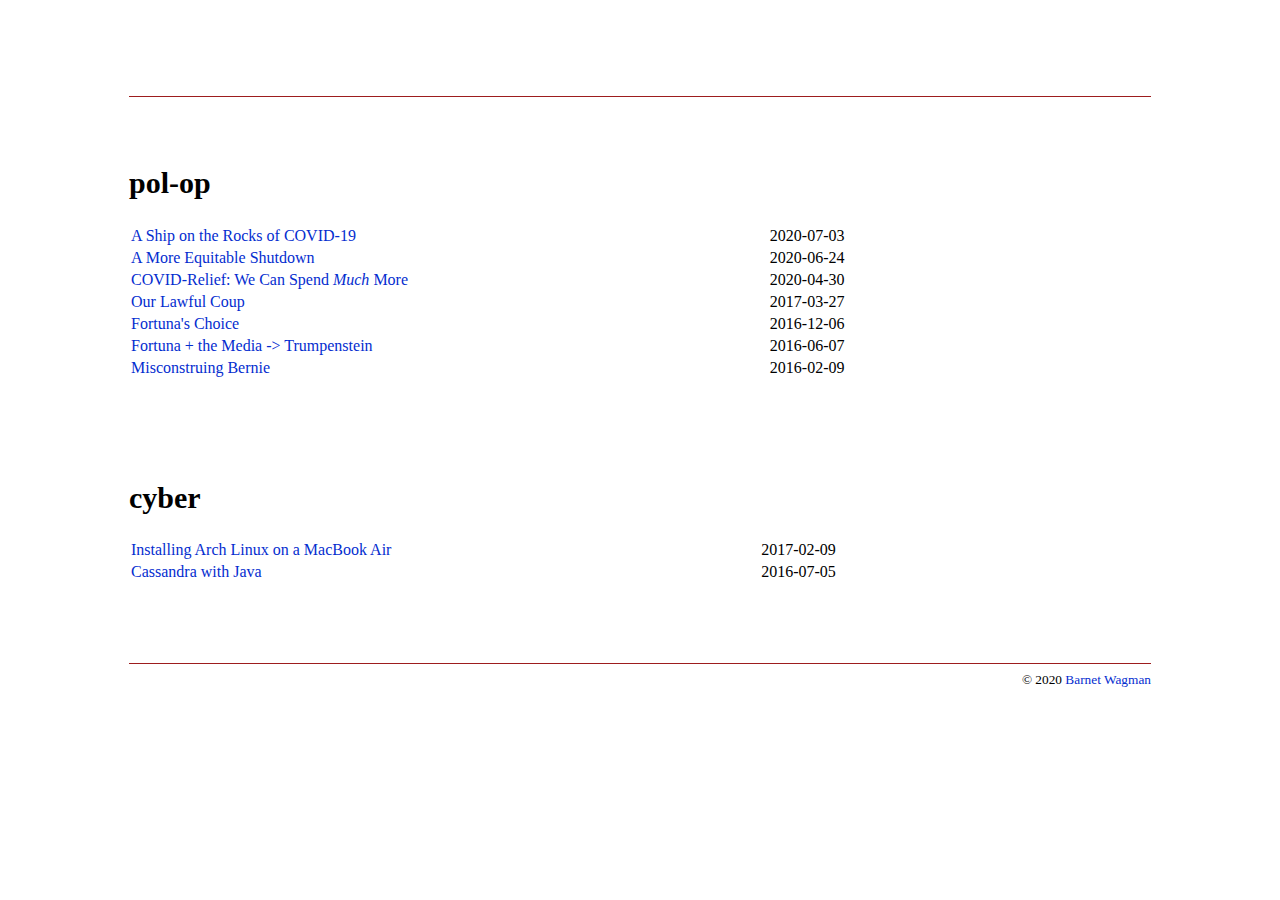
<file: home.html>
<!DOCTYPE html PUBLIC "-//W3C//DTD HTML 4.01 Transitional//EN">
<html>
  <head>
    <meta http-equiv="content-type" content="text/html; charset=UTF-8">
    <meta name="viewport" content="width=device-width, initial-scale=1.0">
    <link rel="stylesheet" href="bw.css">
    <title>home</title>
  </head>
  <body style="        margin: 50px; color: black; background-color: white;" vlink="#551A8B"
    link="#0000EE" alink="#EE0000">
    <div id="content"> <br>
      <hr size="1" color="#9d1d1e"> <br>
      <br>
      <h2 align="left">pol-op</h2>
      <table style="width: 80%;" cellspacing="0" cellpadding="2" border="0">
        <tbody>
          <tr>
            <td><a href="A_Ship_on_the_Rocks_of_COVID-19.html">A Ship on the
                Rocks of COVID-19</a></td>
            <td>2020-07-03</td>
          </tr>
          <tr>
            <td><a href="A_More_Equitable_Shutdown.html">A More Equitable
                Shutdown</a></td>
            <td>2020-06-24</td>
          </tr>
          <tr>
            <td><a href="COVID-Relief_We_Can_Spend_Much_More.html">COVID-Relief:
                We Can Spend <em>Much </em>More</a></td>
            <td>2020-04-30</td>
          </tr>
          <tr>
            <td><a href="Our_Lawful_Coup.html">Our Lawful Coup</a></td>
            <td>2017-03-27</td>
          </tr>
          <tr>
            <td><a href="Fortunas_Choice.html">Fortuna's Choice</a></td>
            <td>2016-12-06</td>
          </tr>
          <tr>
            <td valign="top"><a href="Trumpenstein.html">Fortuna + the Media
                -&gt; Trumpenstein</a><br>
            </td>
            <td valign="top">2016-06-07<br>
            </td>
          </tr>
          <tr>
            <td valign="top"><a href="Misconstruing+Bernie.html">Misconstruing
                Bernie</a><br>
            </td>
            <td valign="top">2016-02-09<br>
            </td>
          </tr>
        </tbody>
      </table>
      <br>
      <h2><br>
      </h2>
      <h2>cyber</h2>
      <table style="width: 80%;" cellspacing="0" cellpadding="2" border="0">
        <tbody>
          <tr>
            <td><a href="Arch_Linux_on_MacBook_Air.html">Installing Arch Linux
                on a MacBook Air</a></td>
            <td>2017-02-09</td>
          </tr>
          <tr>
            <td valign="top"><a href="Cassandra_with_Java.html">Cassandra with
                Java</a><br>
            </td>
            <td valign="top">2016-07-05<br>
            </td>
          </tr>
        </tbody>
      </table>
      <br>
      <br>
      <br>
      <br>
      <hr size="1" color="#9d1d1e"><a> <small> <span class="left"></span></small></a><small><span
          class="right">©&nbsp;2020 <a href="Barnet_Wagman_resume.html">Barnet
            Wagman</a></span> </small> </div>
  </body>
</html>
</file>
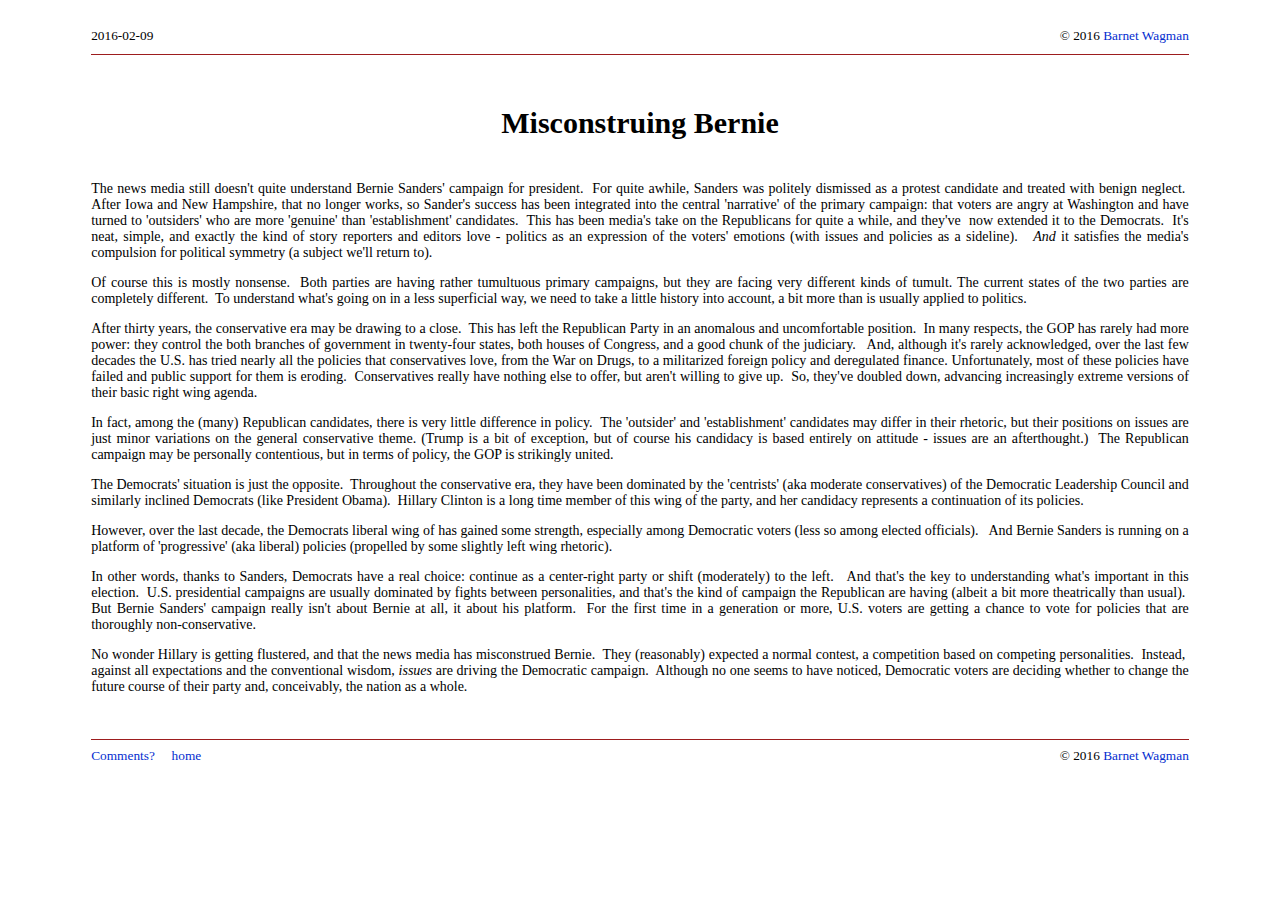
<file: Misconstruing+Bernie.html>
<!DOCTYPE html PUBLIC "-//W3C//DTD HTML 4.01 Transitional//EN">
<html>
  <head>
    <meta http-equiv="content-type" content="text/html; charset=UTF-8">
    <meta name="viewport" content="width=device-width, initial-scale=1.0">
    <link rel="stylesheet" href="bw.css">
    <title>Misconstruing Bernie</title>
  </head>
  <body style="  color: black; background-color: white;" vlink="#551A8B" link="#0000EE"
    alink="#EE0000">
    <div id="content"> <span class="left"><small>2016-02-09</small></span>
      <span class="right"><small>©&nbsp;2016 <a href="Barnet_Wagman_resume.html">Barnet
            Wagman</a></small></span> <br>
      <hr size="1" color="#9d1d1e"> <br>
      <h2>
        <center>Misconstruing Bernie</center>
      </h2>
      <p><br>
        The news media still doesn't quite understand Bernie Sanders' campaign
        for president.&nbsp; For quite awhile, Sanders was politely dismissed as
        a protest candidate and treated with benign neglect.&nbsp; After Iowa
        and New Hampshire, that no longer works, so Sander's success has been
        integrated into the central 'narrative' of the primary campaign: that
        voters are angry at Washington and have turned to 'outsiders' who are
        more 'genuine' than 'establishment' candidates.&nbsp; This has been
        media's take on the Republicans for quite a while, and they've&nbsp; now
        extended it to the Democrats.&nbsp; It's neat, simple, and exactly the
        kind of story reporters and editors love - politics as an expression of
        the voters' emotions (with issues and policies as a
        sideline).&nbsp;&nbsp; <i>And</i> it satisfies the media's compulsion
        for political symmetry (a subject we'll return to). </p>
      <p> Of course this is mostly nonsense.&nbsp; Both parties are having
        rather tumultuous primary campaigns, but they are facing very different
        kinds of tumult. The current states of the two parties are completely
        different.&nbsp; To understand what's going on in a less superficial
        way, we need to take a little history into account, a bit more than is
        usually applied to politics.&nbsp; <br>
      </p>
      <p> After thirty years, the conservative era may be drawing to a
        close.&nbsp; This has left the Republican Party in an anomalous and
        uncomfortable position.&nbsp; In many respects, the GOP has rarely had
        more power: they control the both branches of government in twenty-four
        states, both houses of Congress, and a good chunk of the judiciary.
        &nbsp; And, although it's rarely acknowledged, over the last few decades
        the U.S. has tried nearly all the policies that conservatives love, from
        the War on Drugs, to a militarized foreign policy and deregulated
        finance. Unfortunately, most of these policies have failed and public
        support for them is eroding.&nbsp; Conservatives really have nothing
        else to offer, but aren't willing to give up.&nbsp; So, they've doubled
        down, advancing increasingly extreme versions of their basic right wing
        agenda.&nbsp; </p>
      <p> In fact, among the (many) Republican candidates, there is very little
        difference in policy.&nbsp; The 'outsider' and 'establishment'
        candidates may differ in their rhetoric, but their positions on issues
        are just minor variations on the general conservative theme. (Trump is a
        bit of exception, but of course his candidacy is based entirely on
        attitude - issues are an afterthought.)&nbsp; The Republican campaign
        may be personally contentious, but in terms of policy, the GOP is
        strikingly united. </p>
      <p> The Democrats' situation is just the opposite.&nbsp; Throughout the
        conservative era, they have been dominated by the 'centrists' (aka
        moderate conservatives) of the Democratic Leadership Council and
        similarly inclined Democrats (like President Obama).&nbsp; Hillary
        Clinton is a long time member of this wing of the party, and her
        candidacy represents a continuation of its policies.&nbsp;</p>
      <p> However, over the last decade, the Democrats liberal wing of has
        gained some strength, especially among Democratic voters (less so among
        elected officials).&nbsp;&nbsp; And Bernie Sanders is running on a
        platform of 'progressive' (aka liberal) policies (propelled by some
        slightly left wing rhetoric). </p>
      <p> In other words, thanks to Sanders, Democrats have a real choice:
        continue as a center-right party or shift (moderately) to the
        left.&nbsp;&nbsp; And that's the key to understanding what's important
        in this election.&nbsp; U.S. presidential campaigns are usually
        dominated by fights between personalities, and that's the kind of
        campaign the Republican are having (albeit a bit more theatrically than
        usual).&nbsp; But Bernie Sanders' campaign really isn't about Bernie at
        all, it about his platform.&nbsp; For the first time in a generation or
        more, U.S. voters are getting a chance to vote for policies that are
        thoroughly non-conservative. <br>
      </p>
      <p> No wonder Hillary is getting flustered, and that the news media has
        misconstrued Bernie.&nbsp; They (reasonably) expected a normal contest,
        a competition based on competing personalities.&nbsp; Instead,&nbsp;
        against all expectations and the conventional wisdom, <i>issues</i> are
        driving the Democratic campaign.&nbsp; Although no one seems to have
        noticed, Democratic voters are deciding whether to change the future
        course of their party and, conceivably, the nation as a whole. </p>
      <p> <a><br>
        </a></p>
      <hr size="1" color="#9d1d1e"> <span class="left"><small> <a href="mailto:bdworg@gmail.com?subject=Misconstruing">Comments?</a>
          &nbsp; &nbsp; <a href="home.html">home</a> &nbsp; &nbsp; </small></span>
      <span class="right"><small>©&nbsp;2016 <a href="Barnet_Wagman_resume.html">Barnet
            Wagman</a></small></span> </div>
  </body>
</html>
</file>
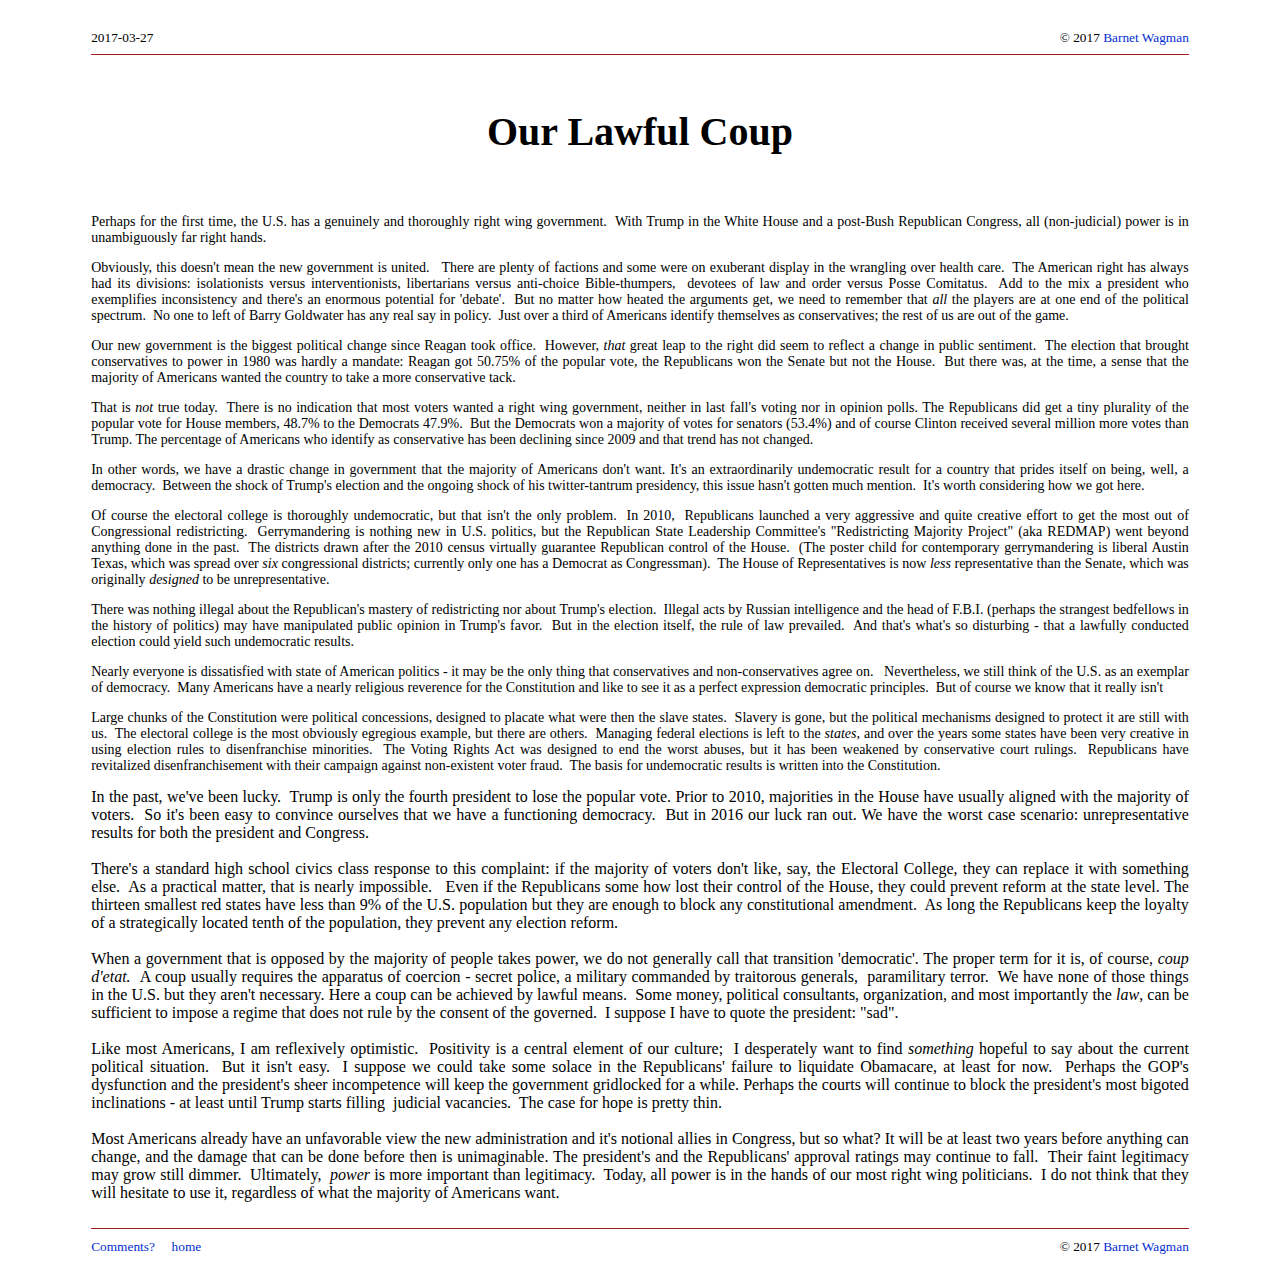
<file: Our_Lawful_Coup.html>
<!DOCTYPE html>
<html>
  <head>
    <meta http-equiv="content-type" content="text/html; charset=windows-1252">
    <title>Our Lawful Coup</title>
    <meta name="viewport" content="width=device-width, initial-scale=1.0">
    <link rel="stylesheet" href="bw.css">
  </head>
  <body>
    <div id="content"> <span class="left"><small>2017-03-27</small></span>
      <span class="right"><small>�&nbsp;2017 <a href="Barnet_Wagman_resume.html">Barnet
            Wagman</a></small></span> <br>
      <hr size="1" color="#9d1d1e"> <br>
      <h1 style="text-align: center;">Our Lawful Coup</h1>
      <br>
      <p style="text-align: justify;">Perhaps for the first time, the U.S. has a
        genuinely and thoroughly right wing government.&nbsp; With Trump in the
        White House and a post-Bush Republican Congress, all (non-judicial)
        power is in unambiguously far right hands.&nbsp; </p>
      <p style="text-align: justify;">Obviously, this doesn't mean the new
        government is united. &nbsp; There are plenty of factions and some were
        on exuberant display in the wrangling over health care.&nbsp; The
        American right has always had its divisions: isolationists versus
        interventionists, libertarians versus anti-choice Bible-thumpers,&nbsp;
        devotees of law and order versus Posse Comitatus.&nbsp; Add to the mix a
        president who exemplifies inconsistency and there's an enormous
        potential for 'debate'.&nbsp; But no matter how heated the arguments
        get, we need to remember that <em>all</em> the players are at one end
        of the political spectrum.&nbsp; No one to left of Barry Goldwater has
        any real say in policy.&nbsp; Just over a third of Americans identify
        themselves as conservatives; the rest of us are out of the game.</p>
      <p style="text-align: justify;">Our new government is the biggest
        political change since Reagan took office.&nbsp; However, <em>that</em>
        great leap to the right did seem to reflect a change in public
        sentiment.&nbsp; The election that brought conservatives to power in
        1980 was hardly a mandate: Reagan got 50.75% of the popular vote, the
        Republicans won the Senate but not the House.&nbsp; But there was, at
        the time, a sense that the majority of Americans wanted the country to
        take a more conservative tack.</p>
      <p style="text-align: justify;">That is <em>not</em> true today.&nbsp;
        There is no indication that most voters wanted a right wing government,
        neither in last fall's voting nor in opinion polls. The Republicans did
        get a tiny plurality of the popular vote for House members, 48.7% to the
        Democrats 47.9%.&nbsp; But the Democrats won a majority of votes for
        senators (53.4%) and of course Clinton received several million more
        votes than Trump. The percentage of Americans who identify as
        conservative has been declining since 2009 and that trend has not
        changed.</p>
      <p style="text-align: justify;">In other words, we have a drastic change
        in government that the majority of Americans don't want. It's an
        extraordinarily undemocratic result for a country that prides itself on
        being, well, a democracy.&nbsp; Between the shock of Trump's election
        and the ongoing shock of his twitter-tantrum presidency, this issue
        hasn't gotten much mention.&nbsp; It's worth considering how we got
        here.</p>
      <p style="text-align: justify;">Of course the electoral college is
        thoroughly undemocratic, but that isn't the only problem.&nbsp; In
        2010,&nbsp; Republicans launched a very aggressive and quite creative
        effort to get the most out of Congressional redistricting.&nbsp;
        Gerrymandering is nothing new in U.S. politics, but the Republican State
        Leadership Committee's "Redistricting Majority Project" (aka REDMAP)
        went beyond anything done in the past.&nbsp; The districts drawn after
        the 2010 census virtually guarantee Republican control of the
        House.&nbsp; (The poster child for contemporary gerrymandering is
        liberal Austin Texas, which was spread over<em> six </em>congressional
        districts; currently only<em> </em>one has a Democrat as
        Congressman).&nbsp; The House of Representatives is now <em>less</em>
        representative than the Senate, which was originally <em>designed</em>
        to be unrepresentative.</p>
      <p style="text-align: justify;">There was nothing illegal about the
        Republican's mastery of redistricting nor about Trump's election.&nbsp;
        Illegal acts by Russian intelligence and the head of F.B.I. (perhaps the
        strangest bedfellows in the history of politics) may have manipulated
        public opinion in Trump's favor.&nbsp; But in the election itself, the
        rule of law prevailed.&nbsp; And that's what's so disturbing - that a
        lawfully conducted election could yield such undemocratic results.</p>
      <p style="text-align: justify;">Nearly everyone is dissatisfied with state
        of American politics - it may be the only thing that conservatives and
        non-conservatives agree on.&nbsp;&nbsp; Nevertheless, we still think of
        the U.S. as an exemplar of democracy.&nbsp; Many Americans have a nearly
        religious reverence for the Constitution and like to see it as a perfect
        expression democratic principles.&nbsp; But of course we know that it
        really isn't</p>
      <p style="text-align: justify;">Large chunks of the Constitution were
        political concessions, designed to placate what were then the slave
        states.&nbsp; Slavery is gone, but the political mechanisms designed to
        protect it are still with us.&nbsp; The electoral college is the most
        obviously egregious example, but there are others.&nbsp; Managing
        federal<em> </em>elections is left to the<em> states</em>, and over the
        years some states have been very creative in using election rules to
        disenfranchise minorities.&nbsp; The Voting Rights Act was designed to
        end the worst abuses, but it has been weakened by conservative court
        rulings.&nbsp; Republicans have revitalized disenfranchisement with
        their campaign against non-existent voter fraud.&nbsp; The basis for
        undemocratic results is written into the Constitution.</p>
      <div style="text-align: justify;"> In the past, we've been lucky.&nbsp;
        Trump is only the fourth president to lose the popular vote. Prior to
        2010, majorities in the House have usually aligned with the majority of
        voters.&nbsp; So it's been easy to convince ourselves that we have a
        functioning democracy.&nbsp; But in 2016 our luck ran out. We have the
        worst case scenario: unrepresentative results for both the president and
        Congress.<br>
        <br>
        There's a standard high school civics class response to this complaint:
        if the majority of voters don't like, say, the Electoral College, they
        can replace it with something else.&nbsp; As a practical matter, that is
        nearly impossible. &nbsp; Even if the Republicans some how lost their
        control of the House, they could prevent reform at the state level. The
        thirteen smallest red states have less than 9% of the U.S. population
        but they are enough to block any constitutional amendment.&nbsp; As long
        the Republicans keep the loyalty of a strategically located tenth of the
        population, they prevent any election reform.<br>
        <br>
        When a government that is opposed by the majority of people takes power,
        we do not generally call that transition 'democratic'. The proper term
        for it is, of course, <em>coup d'etat.&nbsp; </em>A coup usually
        requires the apparatus of coercion - secret police, a military commanded
        by traitorous generals,&nbsp; paramilitary terror.&nbsp; We have none of
        those things in the U.S. but they aren't necessary. Here a coup can be
        achieved by lawful means.&nbsp; Some money, political consultants,
        organization, and most importantly the <em>law</em>, can be sufficient
        to impose a regime that does not rule by the consent of the
        governed.&nbsp; I suppose I have to quote the president: "sad".<br>
        <br>
        Like most Americans, I am reflexively optimistic.&nbsp; Positivity is a
        central element of our culture;&nbsp; I desperately want to find <em>something</em>
        hopeful to say about the current political situation.&nbsp; But it isn't
        easy.&nbsp; I suppose we could take some solace in the Republicans'
        failure to liquidate Obamacare, at least for now.&nbsp; Perhaps the
        GOP's dysfunction and the president's sheer incompetence will keep the
        government gridlocked for a while. Perhaps the courts will continue to
        block the president's most bigoted inclinations - at least until Trump
        starts filling&nbsp; judicial vacancies.&nbsp; The case for hope is
        pretty thin. <br>
        <br>
        Most Americans already have an unfavorable view the new administration
        and it's notional allies in Congress, but so what? It will be at least
        two years before anything can change, and the damage that can be done
        before then is unimaginable. The president's and the Republicans'
        approval ratings may continue to fall.&nbsp; Their faint legitimacy may
        grow still dimmer.&nbsp; Ultimately,&nbsp; <em>power</em> is more
        important than legitimacy.&nbsp; Today, all power is in the hands of our
        most right wing politicians.&nbsp; I do not think that they will
        hesitate to use it, regardless of what the majority of Americans want.<br>
        <br>
      </div>
      <hr size="1" color="#9d1d1e"> <span class="left"><small> <a href="mailto:bdworg@gmail.com?subject=Lawful%20Coup">Comments?</a>
          &nbsp; &nbsp; <a href="home.html">home</a> &nbsp; &nbsp; </small></span>
      <span class="right"><small>�&nbsp;2017 <a href="Barnet_Wagman_resume.html">Barnet
            Wagman</a></small></span> </div>
  </body>
</html>
</file>
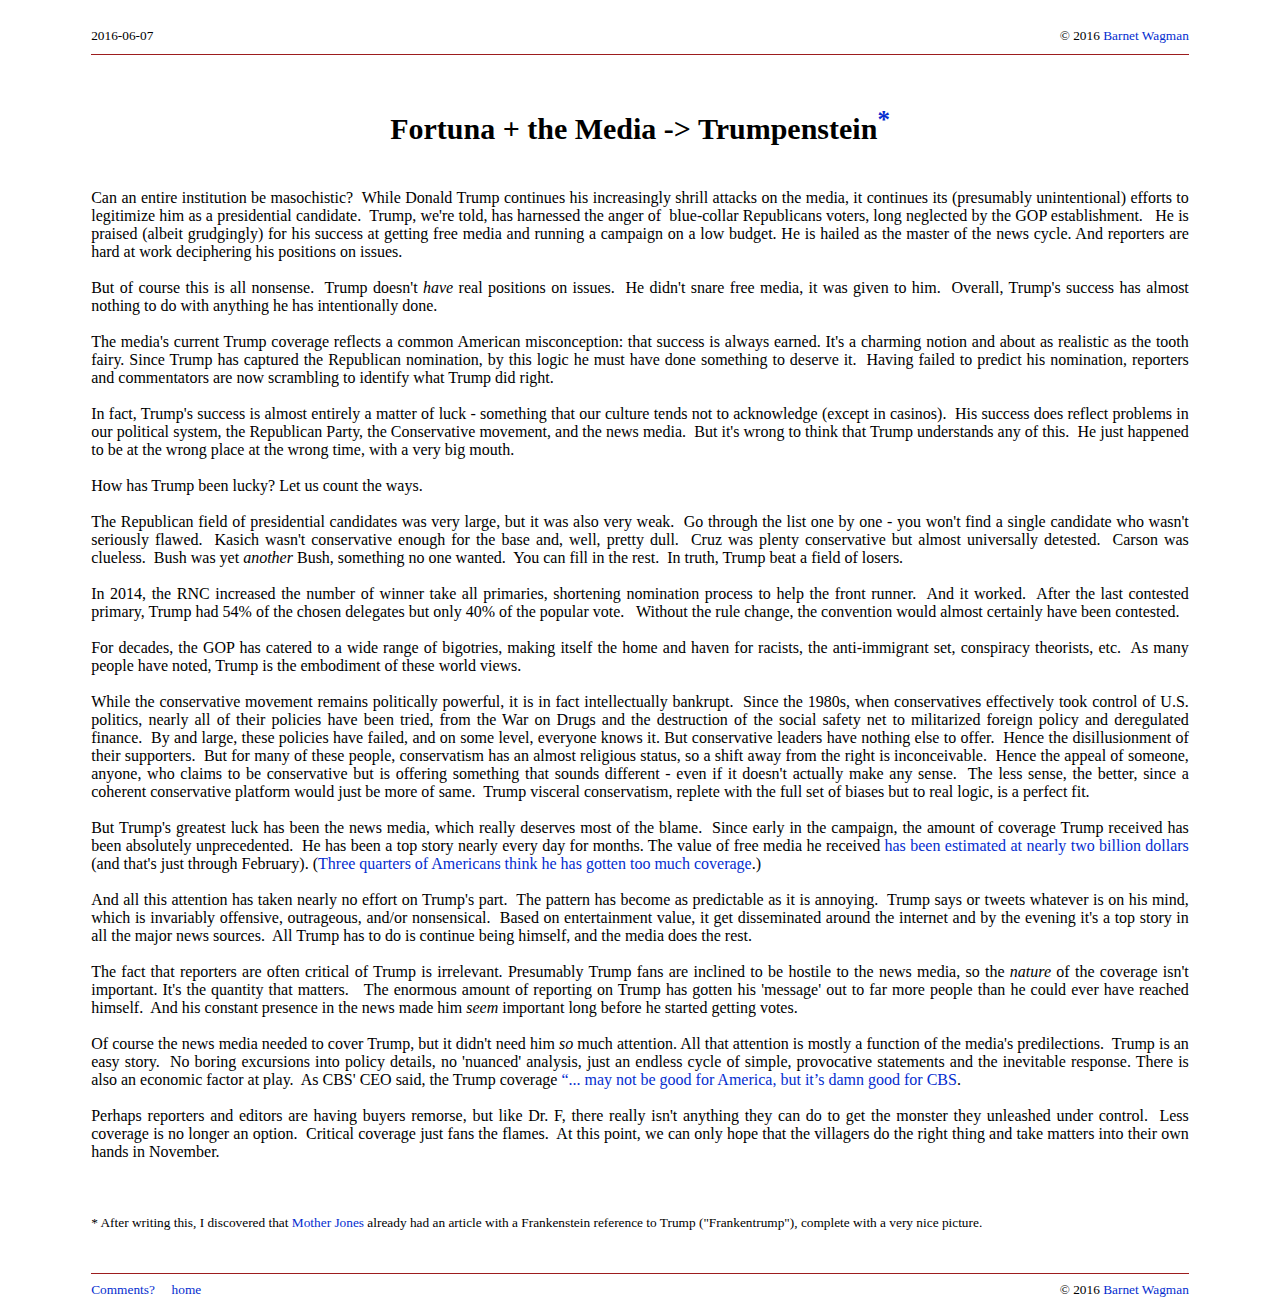
<file: Trumpenstein.html>
<!DOCTYPE html PUBLIC "-//W3C//DTD HTML 4.01 Transitional//EN">
<html>
  <head>
    <meta http-equiv="content-type" content="text/html; charset=UTF-8">
    <meta name="viewport" content="width=device-width, initial-scale=1.0">
    <link rel="stylesheet" href="bw.css">
    <title>Trumpenstein</title>
  </head>
  <body style=" color: black; background-color: white;" vlink="#551A8B" link="#0000EE"
    alink="#EE0000">
    <div id="content"> <span class="left"><small>2016-06-07</small></span>
      <span class="right"><small>©&nbsp;2016 <a href="Barnet_Wagman_resume.html">Barnet
            Wagman</a></small></span> <br>
      <hr size="1" color="#9d1d1e"> <br>
      <h2 align="center">Fortuna + the Media -&gt; Trumpenstein<a href="#frank"><sup>*</sup></a>
      </h2>
      <br>
      Can an entire institution be masochistic?&nbsp; While Donald Trump
      continues his increasingly shrill attacks on the media, it continues its
      (presumably unintentional) efforts to legitimize him as a presidential
      candidate.&nbsp; Trump, we're told, has harnessed the anger of&nbsp;
      blue-collar Republicans voters, long neglected by the GOP
      establishment.&nbsp;&nbsp; He is praised (albeit grudgingly) for his
      success at getting free media and running a campaign on a low budget. He
      is hailed as the master of the news cycle. And reporters are hard at work
      deciphering his positions on issues.<br>
      <br>
      But of course this is all nonsense.&nbsp; Trump doesn't <i>have</i> real
      positions on issues.&nbsp; He didn't snare free media, it was given to
      him.&nbsp; Overall, Trump's success has almost nothing to do with anything
      he has intentionally done.&nbsp; <br>
      <br>
      The media's current Trump coverage reflects a common American
      misconception: that success is always earned. It's a charming notion and
      about as realistic as the tooth fairy. Since Trump has captured the
      Republican nomination, by this logic he must have done something to
      deserve it.&nbsp; Having failed to predict his nomination, reporters and
      commentators are now scrambling to identify what Trump did right.&nbsp; <br>
      <br>
      In fact, Trump's success is almost entirely a matter of luck - something
      that our culture tends not to acknowledge (except in casinos).&nbsp; His
      success does reflect problems in our political system, the Republican
      Party, the Conservative movement, and the news media.&nbsp; But it's wrong
      to think that Trump understands any of this.&nbsp; He just happened to be
      at the wrong place at the wrong time, with a very big mouth.<br>
      <br>
      How has Trump been lucky? Let us count the ways.<br>
      <br>
      The Republican field of presidential candidates was very large, but it was
      also very weak.&nbsp; Go through the list one by one - you won't find a
      single candidate who wasn't seriously flawed.&nbsp; Kasich wasn't
      conservative enough for the base and, well, pretty dull.&nbsp; Cruz was
      plenty conservative but almost universally detested.&nbsp; Carson was
      clueless.&nbsp; Bush was yet <i>another </i>Bush, something no one
      wanted.&nbsp; You can fill in the rest.&nbsp; In truth, Trump beat a field
      of losers.<br>
      <br>
      In 2014, the RNC increased the number of winner take all primaries,
      shortening nomination process to help the front runner.&nbsp; And it
      worked.&nbsp; After the last contested primary, Trump had 54% of the
      chosen delegates but only 40% of the popular vote.&nbsp;&nbsp; Without the
      rule change, the convention would almost certainly have been contested.<br>
      <br>
      For decades, the GOP has catered to a wide range of bigotries, making
      itself the home and haven for racists, the anti-immigrant set, conspiracy
      theorists, etc.&nbsp; As many people have noted, Trump is the embodiment
      of these world views.<br>
      <br>
      While the conservative movement remains politically powerful, it is in
      fact intellectually bankrupt.&nbsp; Since the 1980s, when conservatives
      effectively took control of U.S. politics, nearly all of their policies
      have been tried, from the War on Drugs and the destruction of the social
      safety net to militarized foreign policy and deregulated finance.&nbsp; By
      and large, these policies have failed, and on some level, everyone knows
      it. But conservative leaders have nothing else to offer.&nbsp; Hence the
      disillusionment of their supporters.&nbsp; But for many of these people,
      conservatism has an almost religious status, so a shift away from the
      right is inconceivable.&nbsp; Hence the appeal of someone, anyone, who
      claims to be conservative but is offering something that sounds different
      - even if it doesn't actually make any sense.&nbsp; The less sense, the
      better, since a coherent conservative platform would just be more of
      same.&nbsp; Trump visceral conservatism, replete with the full set of
      biases but to real logic, is a perfect fit.&nbsp; <br>
      <br>
      But Trump's greatest luck has been the news media, which really deserves
      most of the blame.&nbsp; Since early in the campaign, the amount of
      coverage Trump received has been absolutely unprecedented.&nbsp; He has
      been a top story nearly every day for months. The value of free media he
      received <a href="http://www.nytimes.com/2016/03/16/upshot/measuring-donald-trumps-mammoth-advantage-in-free-media.html?_r=1">has








        been estimated at nearly two billion dollars</a> (and that's just
      through February). (<a href="http://www.people-press.org/2016/03/31/1-views-of-the-primaries-press-coverage-of-candidates-attitudes-about-government-and-the-country/">Three








        quarters of Americans think he has gotten too much coverage</a>.)&nbsp;
      <br>
      <br>
      And all this attention has taken nearly no effort on Trump's part.&nbsp;
      The pattern has become as predictable as it is annoying.&nbsp; Trump says
      or tweets whatever is on his mind, which is invariably offensive,
      outrageous, and/or nonsensical.&nbsp; Based on entertainment value, it get
      disseminated around the internet and by the evening it's a top story in
      all the major news sources.&nbsp; All Trump has to do is continue being
      himself, and the media does the rest.<br>
      <br>
      The fact that reporters are often critical of Trump is irrelevant.
      Presumably Trump fans are inclined to be hostile to the news media, so the
      <i>nature</i> of the coverage isn't important. It's the quantity that
      matters.&nbsp;&nbsp; The enormous amount of reporting on Trump has gotten
      his 'message' out to far more people than he could ever have reached
      himself.&nbsp; And his constant presence in the news made him <i>seem</i>
      important long before he started getting votes.<br>
      <br>
      Of course the news media needed to cover Trump, but it didn't need him <i>so</i>
      much attention. All that attention is mostly a function of the media's
      predilections.&nbsp; Trump is an easy story.&nbsp; No boring excursions
      into policy details, no 'nuanced' analysis, just an endless cycle of
      simple, provocative statements and the inevitable response. There is also
      an economic factor at play.&nbsp; As CBS' CEO said, the Trump coverage <a
        href="http://www.huffingtonpost.com/entry/les-moonves-donald-trump_us_56d52ce8e4b03260bf780275">“...

        may not be good for America, but it’s damn good for CBS</a>.<br>
      <br>
      Perhaps reporters and editors are having buyers remorse, but like Dr. F,
      there really isn't anything they can do to get the monster they unleashed
      under control.&nbsp; Less coverage is no longer an option.&nbsp; Critical
      coverage just fans the flames.&nbsp; At this point, we can only hope that
      the villagers do the right thing and take matters into their own hands in
      November.<br>
      <br>
      <br>
      <br>
      <small><a name="frank">*</a> After writing this, I discovered that <a href="http://www.motherjones.com/politics/2016/02/how-gop-elite-set-stage-for-donald-trump">Mother











          Jones</a> already had an article with a Frankenstein reference to
        Trump ("Frankentrump"), complete with a very nice picture. <br>
        <br>
      </small> <br>
      <hr size="1" color="#9d1d1e"> <span class="left"><small> <a href="mailto:bdworg@gmail.com?subject=Trumpenstein">Comments?</a>
          &nbsp; &nbsp; <a href="home.html">home</a> &nbsp; &nbsp; </small></span>
      <span class="right"><small>©&nbsp;2016 <a href="Barnet_Wagman_resume.html">Barnet
            Wagman</a></small></span> </div>
  </body>
</html>
</file>
<file: bw.css>
/* html { font-size: 1.4vw; } */

h1 {
    font-size: 2.5em; /* 40px/16=2.5em */ /* font-size:2.75vw; */
}

h2 {
    font-size: 1.875em; /* 30px/16=1.875em */ /* font-size:2.0vw; */
}

h3 { 
    font-size: 1.25em; /* 20px/16=1.25em */ 	
}

p {
    font-size: 0.875em; /* 14px/16=0.875em */ 
}

/* font-size:1.7vw; */


#content {
	background-color: white;  
  	border: 20px solid white;
	margin-left: 5%;
  	margin-right: 5%;
	text-align:justify;
}

a:link {
	color: #042dcf;	
  	text-decoration: none;
}

a:visited {
  	color: #042dcf;	
	text-decoration: none;
}

.right{
    float:right;
}

.left{
    float:left;
}

li {
    margin-bottom: 1em;
}

blockquote {
    padding:0;
    margin-top:0;
    margin-bottom:0;
}

pre,
code,
kbd,
samp,
tt{
  font-family:monospace,monospace;
  font-size:0.90em;
}

body {
    background-color: white;
}
</file>
